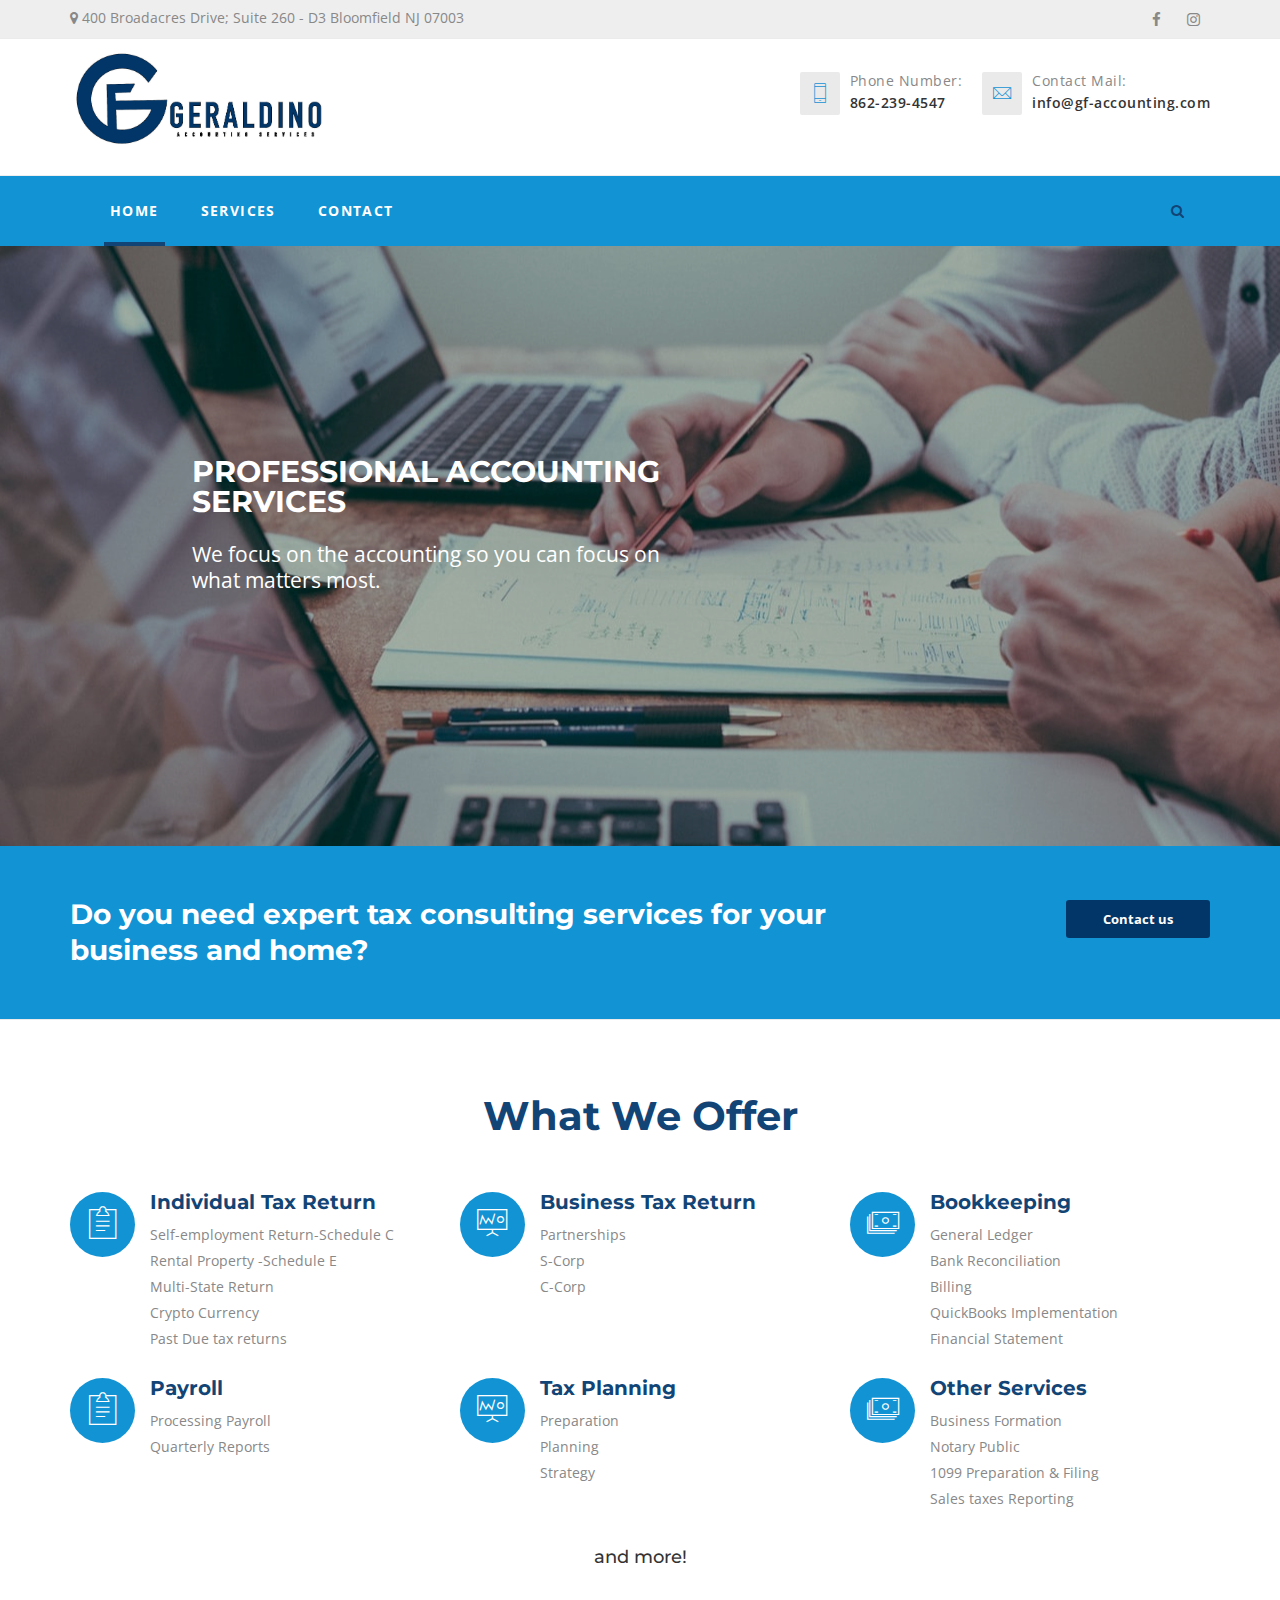
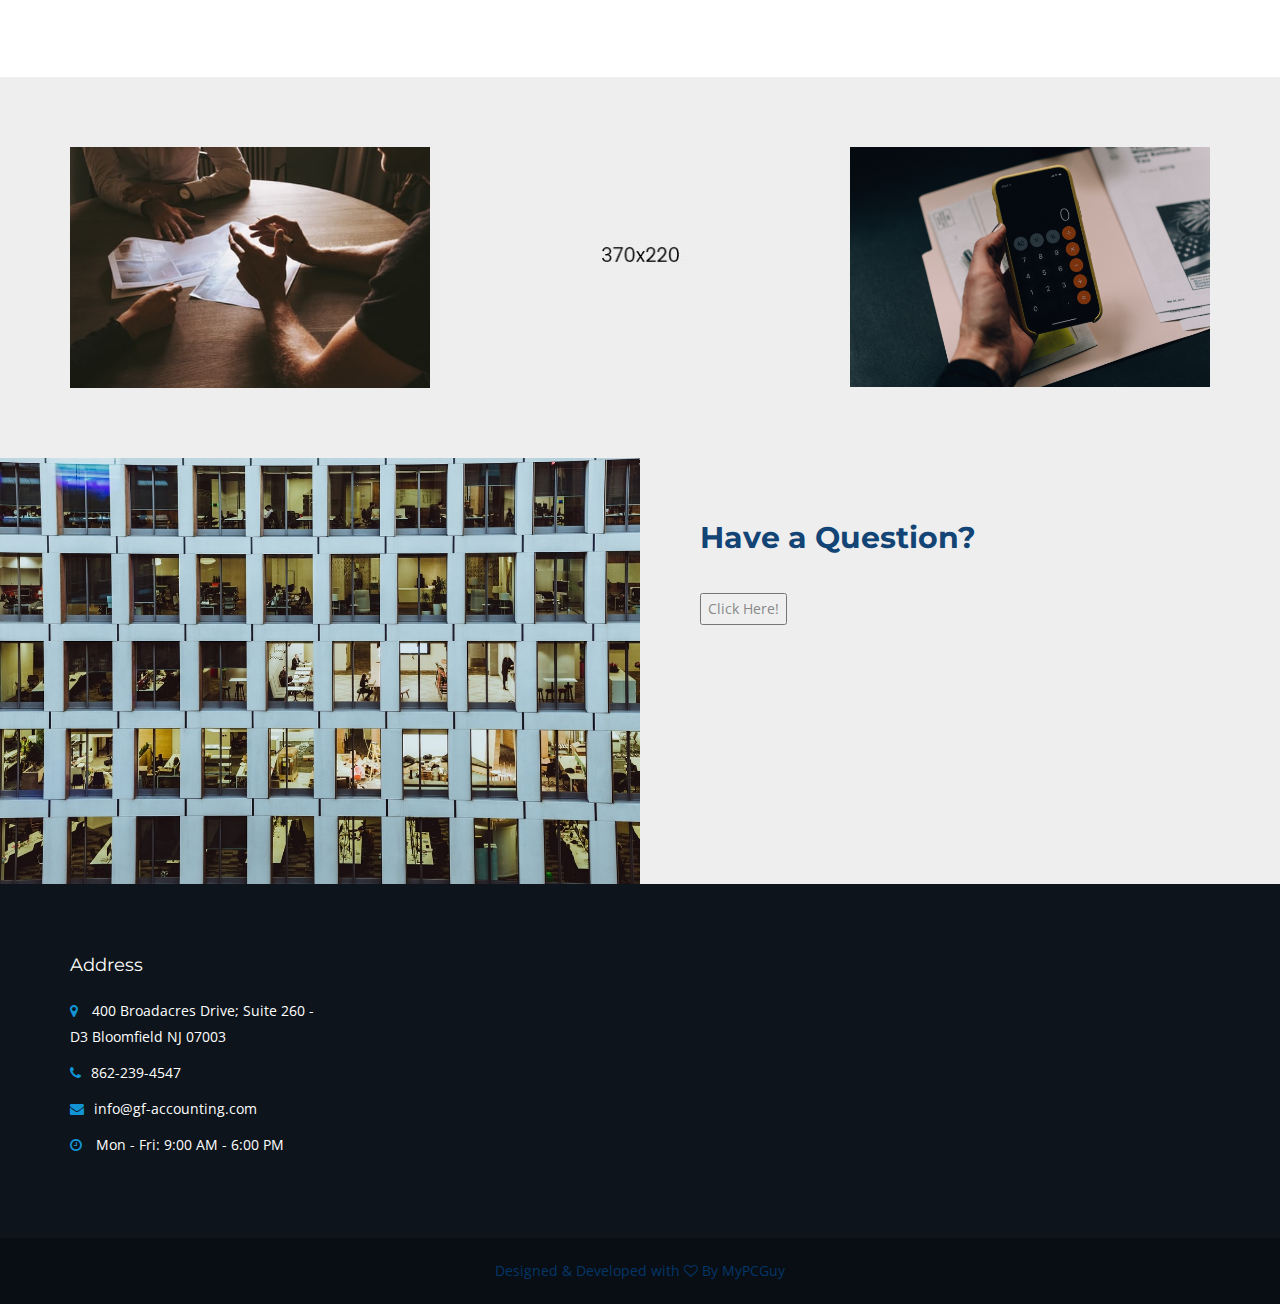
<file: index.html>
<!DOCTYPE html>
<html lang="en">
    <head>
        <meta http-equiv="content-type" content="text/html; charset=UTF-8">
        <!-- Basic Page Needs
        ================================================== -->
        <title>Home GF-accounting.com</title>
        <meta name="keywords" content="tax">
        <meta name="description" content="Professional Services">
        <meta name="author" content="Carlos Salazar">
        <!-- Mobile Specific Meta
        ================================================== -->
        <meta name="viewport" content="width=device-width, initial-scale=1, maximum-scale=1">
        <link href="images/favicon.png" rel="shortcut icon" type="image/vnd.microsoft.icon" />
        <!--Stylesheet-->
        <link rel="stylesheet" href="css/bootstrap.min.css" type="text/css" />
        <link rel="stylesheet" href="css/font-awesome.min.css" type="text/css" />
        <link rel="stylesheet" href="css/icon-font.css" type="text/css" />
        <link rel="stylesheet" type="text/css" href="css/animate.min.css">
        <link rel="stylesheet" href="css/owl.carousel.css" type="text/css" />
        <link rel="stylesheet" href="css/owl.theme.css" type="text/css" />
        <link rel="stylesheet" href="css/owl.transitions.css" type="text/css" />
        <link rel="stylesheet" href="css/odometer-theme-minimal.css" type="text/css" />
        <link rel="stylesheet" type="text/css" href="css/style.css">
    </head>
    <body>
        <!--Top Contact info-->
        <section id="top-info">
            <div class="container">
                <div class="row">
                    <div class="col-sm-12 top-base no-padding">
                        <div class="col-sm-6 top-block">
                            <p><i class="fa fa-map-marker"><i class="hidden">Address: </i></i> 400 Broadacres Drive; Suite 260 - D3 Bloomfield NJ 07003</p>


                        </div>
                        <div class="col-sm-6 top-block text-right">
                            <ul class="social-icons">
                                <li><a target="_blank" href="https://www.facebook.com/gfaccounting"><i class="fa fa-facebook"></i></a></li>
                                <li><a target="_blank" href="https://www.instagram.com/gfaccounting/"><i class="fa fa-instagram"></i></a></li>

                            </ul>
                        </div>
                    </div>
                </div>
            </div>
        </section>
        <!--Top bar-->
        <section id="top-bar">
            <div class="container">
                <div class="row">
                    <div id="logo" class="col-sm-3 col-md-3">
                        <a class="logo" href="#"><h1><img class="default-logo" src="images/logo.png" alt=""></h1></a>
                    </div>
                    <div id="top2" class="col-sm-9 col-md-9 hidden-xs">
                        <ul class="contact-info">
                            <li class="contact-phone"><i class="pe-7s-phone"></i>
                                <p class="contact-content"> <span class="contact-title">Phone Number:</span> <span>862-239-4547</span></p>
                            </li>
                            <li class="contact-email"><i class="pe-7s-mail"></i>
                                <p class="contact-content"> <span class="contact-title">Contact Mail:</span> <span>info@gf-accounting.com</span></p>
                            </li>
                        </ul>
                    </div>
                </div>
            </div>
        </section>
        <!--Header Menu-->
        <nav class="navbar navbar-default">
            <div class="container">
                <div class="navbar-header">
                    <button type="button" class="navbar-toggle collapsed" data-toggle="collapse" data-target="#bs-navbar-collapse" aria-expanded="false">
                    <span class="sr-only">Toggle navigation</span>
                    <span class="icon-bar"></span>
                    <span class="icon-bar"></span>
                    <span class="icon-bar"></span>
                    </button>
                </div>
                <div class="collapse navbar-collapse" id="bs-navbar-collapse">
                    <ul class="nav navbar-nav">
                        <li class="active">
                            <a href="index.html">Home</a></li>
                            <li><a href="services.html">Services</a></li>
                            <li><a href="contact.html">Contact</a></li>
                        </ul>
                        <ul class="nav navbar-nav navbar-right">
                            <li class="dropdown">
                                <a href="#" class="dropdown-toggle" data-toggle="dropdown"><i class="fa fa-search"></i></a>
                                <ul class="dropdown-menu">
                                    <li><input type="text" placeholder="Search Query" /></li>
                                </ul>
                            </li>
                        </ul>
                    </div>
                </div>
            </nav>
            <!-- Main Slider -->
            <section class="main-slider" id="main-slider">
                <div class="carousel slide main-carousel" id="main-carousel">
                    <div class="carousel-inner">
                        <div class="item active" style="background: url('images/slider/1.jpg')no-repeat fixed center;">
                            <div class="carousel-caption">
                                <div class="caption-content">
                                    <h1><small data-animation="animated fadeInDown">Professional Accounting Services</small> </h1>
                                    <p data-animation="animated fadeInUp">We focus on the accounting so you can focus on what matters most.</p>
                                    </div> <!-- .caption-content ends -->
                                    
                                    </div> <!-- .carousel-caption ends -->
                                    </div> <!-- .item active ends -->
                                    <div class="item" style="background: url('images/slider/2.jpg')no-repeat fixed center ;">
                                        <div class="carousel-caption">
                                            <div class="caption-content coin">
                                                <h1><small data-animation="animated fadeInDown">Professional Accounting Services </small></h1>
                                                <p data-animation="animated fadeInUp">
Build your business, grow your wealth. We are here to help you                                                  </p>
                                                <button class="btn btn-primary btn-lg" data-animation="animated fadeInUp">Learn More</button>
                                                </div> <!-- .caption-content ends -->
                                                
                                                </div> <!-- .carousel-caption ends -->
                                                </div> <!-- .item active ends -->
                                                </div> <!-- .carousel-inner ends -->
                                                <!-- CONTROLS -->
                                                <a class="left carousel-control" href="#main-carousel" role="button" data-slide="prev">
                                                    <i class="fa fa-angle-left" aria-hidden="true"></i>
                                                    <span class="sr-only">Previous</span>
                                                    </a> <!-- .left carousel-control ends -->
                                                    <a class="right carousel-control" href="#main-carousel" role="button" data-slide="next">
                                                        <i class="fa fa-angle-right" aria-hidden="true"></i>
                                                        <span class="sr-only">Previous</span>
                                                        </a> <!-- .right carousel-control ends -->
                                                        </div> <!-- .carousel slide ends -->
                                                    </section>
                                                    <!--Action-->
                                                    <section class="action">
                                                        <div class="container">
                                                            <div class="row">
                                                                <div class="col-sm-9 action-block">
                                                                    <h2 class="title">Do you need expert tax consulting services for your business and home?</h2>
                                                                </div>
                                                                <div class="col-sm-3 action-block text-right">
                                                                <button class="btn btn-default" href="mailto: Ggeraldino81@gmail.com?Subject=New%20Inquiry%20for%20GF%20Accounting&Body=">Contact us</button>

                                                                </div>
                                                            </div>
                                                        </div>
                                                    </section>
                                                    <!--Offer-->
                                                    <section id="offer" class="space">
                                                        <div class="container">
                                                            <div class="col-sm-12 no-padding main-heading text-center">
                                                                <h2 class="title">What We Offer</h2>
                                                            </div>
                                                            <div class="row">
                                                                <div class="col-sm-4">
                                                                    <div class="offer-block">
                                                                        <div class="offer-icon">
                                                                            <i class="pe-7s-note2"></i>
                                                                        </div>
                                                                        <div class="offer-text">
                                                                            <h4>Individual Tax Return</h4>
                                                                            <p> Self-employment Return-Schedule C</p>
                                                                            <p>   Rental Property -Schedule E</p>
                                                                            <p>   Multi-State Return</p>
                                                                            <p> Crypto Currency</p>
                                                                            <p>  Past Due tax returns</p>
                                                                        </div>
                                                                    </div>
                                                                </div>
                                                                <div class="col-sm-4 offer-block">
                                                                    <div class="offer-icon">
                                                                        <i class="pe-7s-display1"></i>
                                                                    </div>
                                                                    <div class="offer-text">
                                                                        <h4>Business  Tax Return</h4>
                                                                        <p>  Partnerships</p>
                                                                        <p>   S-Corp</p>
                                                                        <p>    C-Corp</p>
                                                                        
                                                                    </div>
                                                                </div>
                                                                <div class="col-sm-4 offer-block">
                                                                    <div class="offer-icon">
                                                                        <i class="pe-7s-cash"></i>
                                                                    </div>
                                                                    <div class="offer-text">
                                                                        <h4>Bookkeeping</h4>
                                                                        <p>    General Ledger </p>
                                                                        <p>    Bank Reconciliation </p>
                                                                        <p>    Billing </p>
                                                                        <p>    QuickBooks Implementation </p>
                                                                        <p>    Financial Statement </p>
                                                                    </div>
                                                                </div>
                                                            </div>
                                                            <br>
                                                            <div class="row">
                                                                <div class="col-sm-4">
                                                                    <div class="offer-block">
                                                                        <div class="offer-icon">
                                                                            <i class="pe-7s-note2"></i>
                                                                        </div>
                                                                        <div class="offer-text">
                                                                            <h4>Payroll</h4>
                                                                            <p>Processing Payroll</p>
                                                                            <p> Quarterly Reports</p>
                                                                            
                                                                        </div>
                                                                    </div>
                                                                </div>
                                                                <div class="col-sm-4 offer-block">
                                                                    <div class="offer-icon">
                                                                        <i class="pe-7s-display1"></i>
                                                                    </div>
                                                                    <div class="offer-text">
                                                                        <h4>Tax Planning</h4>
                                                                        <p>  Preparation </p>
                                                                        <p>  Planning </p>
                                                                        <p>  Strategy </p>
                                                                    </div>
                                                                </div>
                                                                <div class="col-sm-4 offer-block">
                                                                    <div class="offer-icon">
                                                                        <i class="pe-7s-cash"></i>
                                                                    </div>
                                                                    <div class="offer-text">
                                                                        <h4>Other Services </h4>
                                                                    <p>  Business Formation</p>
                                                                    <p> Notary Public</p>
                                                                    <p> 1099 Preparation & Filing</p>
                                                                    <p> Sales taxes Reporting</p>
                                                                </div>
                                                            </div>
                                                        </div>
                                                        <br>
                                                        <div class="col-sm-12 no-padding main-heading text-center">
                                                        <h4 class="title">and more!</h4></div>
                                                    </div>
                                                </section>
                                                <!--Services-->
                                                <section id="services" class="space bg">
                                                    <div class="container">
                                                        <div class="row">
                                                            <div class="service-block col-sm-4 fadeInUp">
                                                                <div class="inner">
                                                                    <div class="service-image">
                                                                        <img class="img-responsive" src="images/services/1.jpg" alt="service">
                                                                        <a href="#" class="hover center"><i class="fa fa-link" aria-hidden="true"></i></a>
                                                                    </div>
                                                                    
                                                                </div>
                                                            </div>
                                                            <div class="service-block col-sm-4">
                                                                <div class="inner">
                                                                    <div class="service-image">
                                                                        <img class="img-responsive" src="images/services/2.jpg" alt="service">
                                                                        <a href="#" class="hover center"><i class="fa fa-link" aria-hidden="true"></i></a>
                                                                    </div>
                                                                    
                                                                </div>
                                                            </div>
                                                            <div class="service-block col-sm-4">
                                                                <div class="inner">
                                                                    <div class="service-image">
                                                                        <img class="img-responsive" src="images/services/3.jpg" alt="service">
                                                                        <a href="#" class="hover center"><i class="fa fa-link" aria-hidden="true"></i></a>
                                                                    </div>
                                                                    
                                                                </div>
                                                            </div>
                                                        </div>
                                                    </div>
                                                </section>
                                                <!--Inquiry-->
                                                <section id="inquiry" class="bg">
                                                    <div class="inquiry-block">
                                                        <div class="inner col-sm-12 no-padding">
                                                            <div class="col-sm-6 inquiry-image no-padding">
                                                                <img src="images/inquiry.jpg" alt="inquiry" class="img-responsive">
                                                            </div>
                                                            <div id="my_form"class="col-sm-6 inquiry-text">
                                                                <h3>Have a Question?</h3>
                                                                <br />
                                                                <div class="text-left">
                                                                            <button href="mailto: Ggeraldino81@gmail.com?Subject=New%20Inquiry%20for%20GF%20Accounting&Body=">Click Here!</button>
                                                                        </div>
                                                                <div class="default-form" style="display: none;">
                                                                    <div>
                                                                        <div class="row clearfix">
                                                                            <div class="col-md-6 col-sm-6 col-xs-12">
                                                                                <div class="form-group">
                                                                                    <input name="username" class="form-cntrol" value="" placeholder="Name *" required="" type="text">
                                                                                </div>
                                                                                <div class="form-group">
                                                                                    <input name="email" value="" placeholder="Email *" required="" type="email">
                                                                                </div>
                                                                            </div>
                                                                            <div class="col-md-6 col-sm-6 col-xs-12">
                                                                                <div class="form-group">
                                                                                    <input name="subject" value="" placeholder="Subject *" type="text">
                                                                                </div>
                                                                                <div class="form-group">
                                                                                    <input name="phone" value="" placeholder="Phone *" required="" type="text">
                                                                                </div>
                                                                            </div>
                                                                            <div class="col-sm-12 col-md-12">
                                                                                <div class="form-group">
                                                                                    <textarea name="message" placeholder="Requirement" required=""></textarea>
                                                                                </div>
                                                                            </div>
                                                                        </div>
                                                                        
                                                                    </div>
                                                                </div>
                                                            </div>
                                                        </div>
                                                    </div>
                                                </section>
                                                
                                                <!--History-->
                                                <!--Testimonials-->
                                                <section class="testimonial-section" style="background: url(./images/desk1.jpg) no-repeat center; display: none;">
                                                    <div class="container">
                                                        <div class="sec-title text-center">
                                                            <h2>What People <span>Say</span></h2>
                                                            <p>Cupidatat non proident sunt in culpa qui officia deserunt mollit</p>
                                                            <div class="icon-quort">
                                                                <i class="fa fa-quote-right" aria-hidden="true"></i>
                                                            </div>
                                                        </div>
                                                        <!--Testimonial Carousel-->
                                                        <div class="testimonial-carousel two-column-carousel">
                                                            <!--Slide Item-->
                                                            <div class="slide-item">
                                                                <div class="inner-box text-center">
                                                                    <div class="info-outer">
                                                                        <div class="text">“Commodo consequat. Duis aute irure dolor in repreh enderit in volup tate velit esse cillum dolore eu fugiat nulla pariatur sint occaecat.cupi datat non proident.Sunt in culpa</div>
                                                                    </div>
                                                                <figure class="author-image img-circle"><img class="img-circle" src="images/avatar/1.jpg" alt=""></figure>
                                                                <div class="author-info">
                                                                    <h4>James Watson</h4>
                                                                    <div class="designation">Donator</div>
                                                                </div>
                                                            </div>
                                                        </div>
                                                        <!--Slide Item-->
                                                        <div class="slide-item">
                                                            <div class="inner-box text-center">
                                                                <div class="info-outer">
                                                                    <div class="text">“Commodo consequat. Duis aute irure dolor in repreh enderit in volup tate velit esse cillum dolore eu fugiat nulla pariatur sint occaecat.cupi datat non proident.Sunt in culpa</div>
                                                                </div>
                                                            <figure class="author-image img-circle"><img class="img-circle" src="images/avatar/2.jpg" alt=""></figure>
                                                            <div class="author-info">
                                                                <h4>Stuart jonny</h4>
                                                                <div class="designation">Donator</div>
                                                            </div>
                                                        </div>
                                                    </div>
                                                    <!--Slide Item-->
                                                    <div class="slide-item">
                                                        <div class="inner-box text-center">
                                                            <div class="info-outer">
                                                                <div class="text">“Commodo consequat. Duis aute irure dolor in repreh enderit in volup tate velit esse cillum dolore eu fugiat nulla pariatur sint occaecat.cupi datat non proident.Sunt in culpa</div>
                                                            </div>
                                                        <figure class="author-image img-circle"><img class="img-circle" src="images/avatar/3.jpg" alt=""></figure>
                                                        <div class="author-info">
                                                            <h4>James Watson</h4>
                                                            <div class="designation">Donator</div>
                                                        </div>
                                                    </div>
                                                </div>
                                                <!--Slide Item-->
                                                <div class="slide-item">
                                                    <div class="inner-box text-center">
                                                        <div class="info-outer">
                                                            <div class="text">“Commodo consequat. Duis aute irure dolor in repreh enderit in volup tate velit esse cillum dolore eu fugiat nulla pariatur sint occaecat.cupi datat non proident.Sunt in culpa</div>
                                                        </div>
                                                    <figure class="author-image img-circle"><img class="img-circle" src="images/avatar/4.jpg" alt=""></figure>
                                                    <div class="author-info">
                                                        <h4>Stuart jonny</h4>
                                                        <div class="designation">Donator</div>
                                                    </div>
                                                </div>
                                            </div>
                                        </div>
                                    </div>
                                </section>
                                <!--Partner -->
                                <section class="partner-logo bg-color space" style="display:none;">
                                    <div class="container">
                                        <div class="row">
                                            <div id="clients-logo" class="owl-carousel">
                                                <div class="item">
                                                    <a target="_blank" href="#"><img class="img-responsive" src="images/clients/logo-1.png" alt="Client 1"></a>
                                                </div>
                                                <div class="item">
                                                    <a target="_blank" href="#"><img class="img-responsive" src="images/clients/logo-2.png" alt="Client 2"></a>
                                                </div>
                                                <div class="item">
                                                    <a target="_blank" href="#"><img class="img-responsive" src="images/clients/logo-3.png" alt="Client 3"></a>
                                                </div>
                                                <div class="item">
                                                    <a target="_blank" href="#"><img class="img-responsive" src="images/clients/logo-4.png" alt="Client 4"></a>
                                                </div>
                                                <div class="item">
                                                    <a target="_blank" href="#"><img class="img-responsive" src="images/clients/logo-5.png" alt="Client 5"></a>
                                                </div>
                                                <div class="item">
                                                    <a target="_blank" href="#"><img class="img-responsive" src="images/clients/logo-6.png" alt="Client 6"></a>
                                                </div>
                                            </div>
                                        </div>
                                    </div>
                                </section>
                                <!--Footer Top-->
                                <section id="bottom">
                                    <div class="container">
                                        <div class="row">
                                            
                                            <div class="col-sm-6 col-md-3">
                                                <h3 class="module-title">Address</h3>
                                                <ul class="textwidget">
                                                    <li><i class="fa fa-map-marker"><i class="hidden">Address</i></i> 400 Broadacres Drive; Suite 260 - D3 Bloomfield NJ 07003</li>
                                                    <li><i class="fa fa-phone"></i>862-239-4547</li>
                                                    <li><i class="fa fa-envelope"></i>info@gf-accounting.com</li>
                                                    <li><i class="fa fa-clock-o"></i> Mon - Fri: 9:00 AM - 6:00 PM</li>
                                                </ul>
                                            </div>
                                           
                                            
                                        </div>
                                    </section>
                                    <!--Footer Copyrights-->
                                    <footer id="footer">
                                        <div class="container">
                                            <div class="row">
                                                <div class="col-sm-12 text-center">
                                                    <a href="https://www.mypcguy.us/">Designed &amp; Developed with <i class="fa fa-heart-o"></i> By MyPCGuy </a>
                                                </div>
                                            </div>
                                        </div>
                                    </footer>
                                    <!--All Script-->
                                    <script src="js/jquery-1.12.4.min.js" type="text/javascript"></script>
                                    <script src="js/bootstrap.min.js" type="text/javascript"></script>
                                    <script type="text/javascript" src="js/appear.js"></script>
                                    <script src="js/smoothscroll.js" type="text/javascript"></script>
                                    <script src="js/owl.carousel.js" type="text/javascript"></script>
                                    <script src="js/odometer.min.js" type="text/javascript"></script>
                                    <script src="js/script.js" type="text/javascript"></script>
                                </body>
                            </html>
</file>
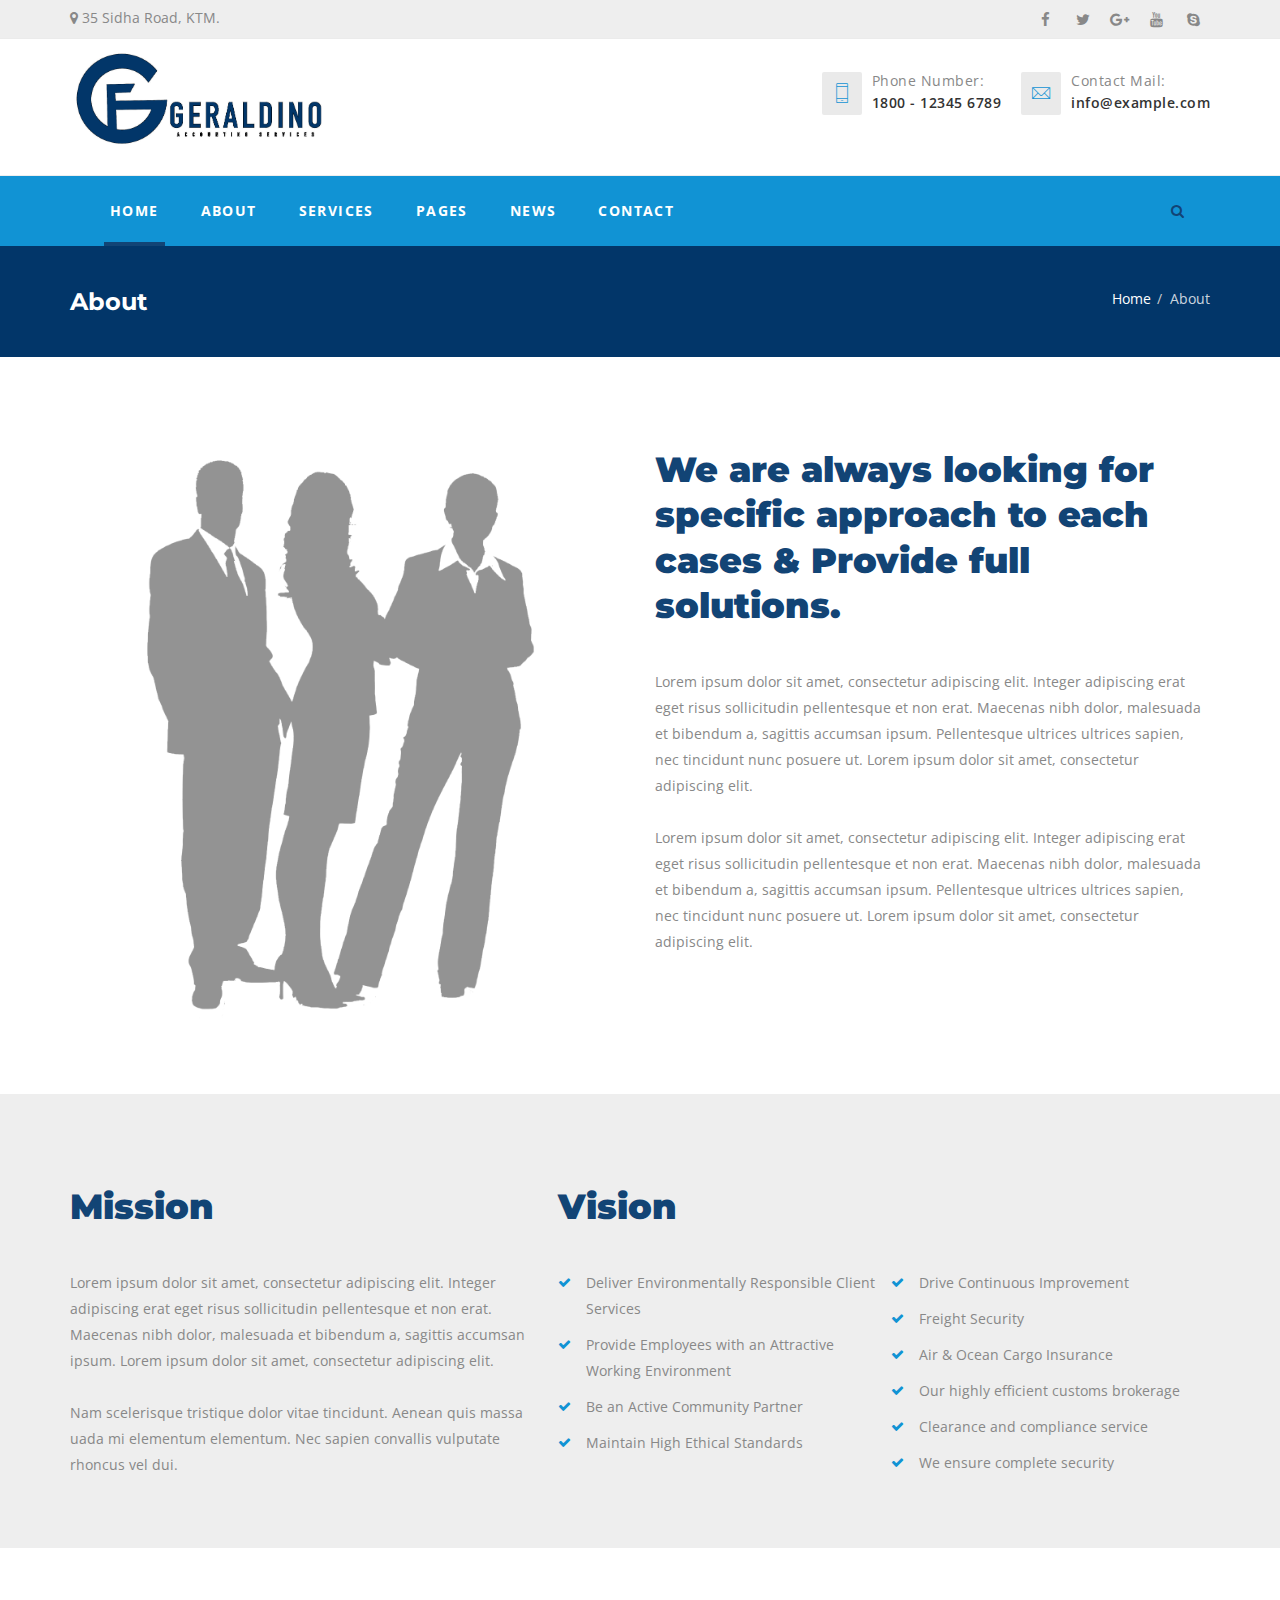
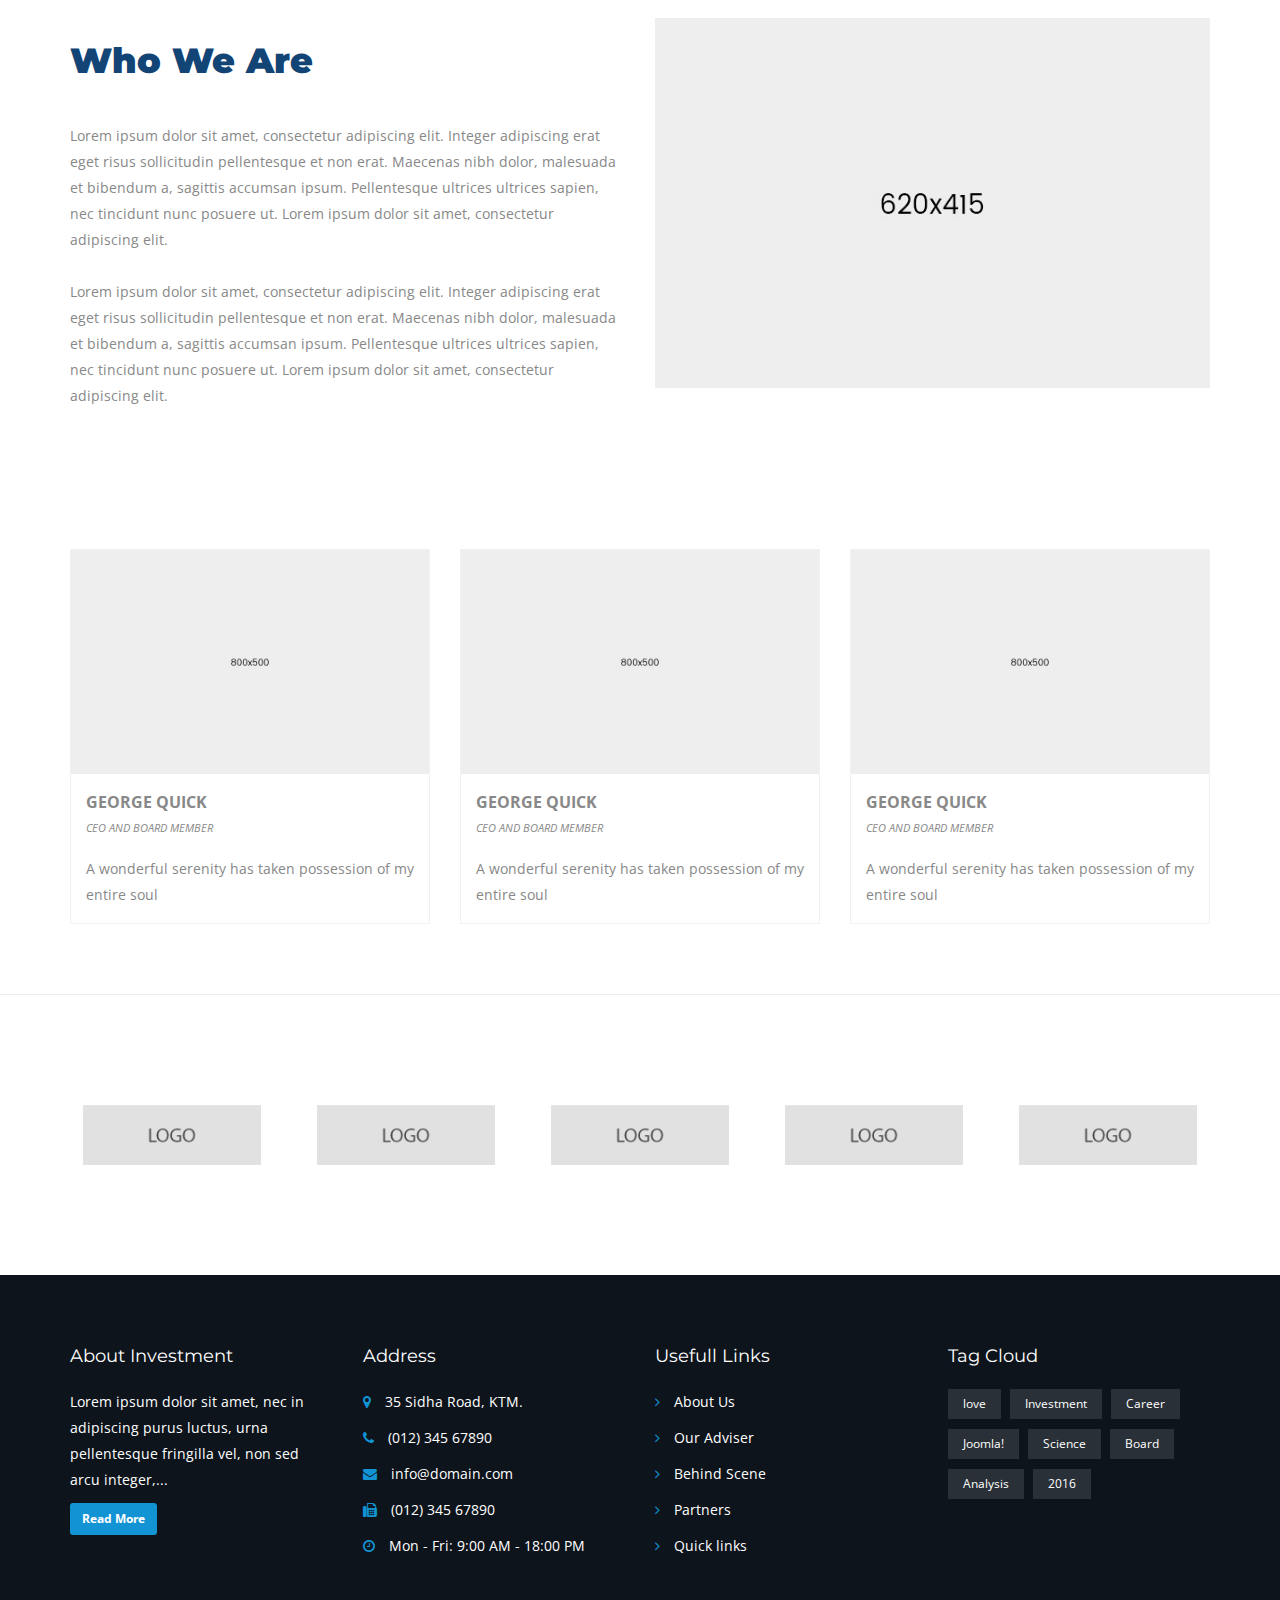
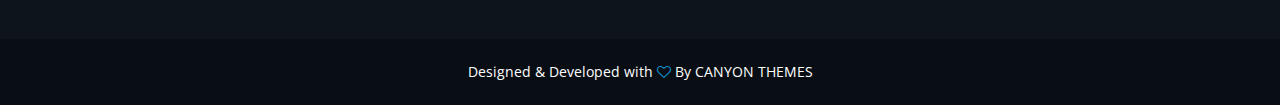
<file: about.html>
<!DOCTYPE html><html lang="en"><head>    <meta http-equiv="content-type" content="text/html; charset=UTF-8">    <!-- Basic Page Needs  ================================================== -->    <title>Investment Bootstrap HTML5 Template</title>    <meta name="keywords" content="">    <meta name="description" content="">    <meta name="author" content="canyonthemes">    <!-- Mobile Specific Meta    ================================================== -->    <meta name="viewport" content="width=device-width, initial-scale=1, maximum-scale=1">    <link href="images/favicon.png" rel="shortcut icon" type="image/vnd.microsoft.icon" />    <!--Stylesheet-->    <link rel="stylesheet" href="css/bootstrap.min.css" type="text/css" />    <link rel="stylesheet" href="css/font-awesome.min.css" type="text/css" />    <link rel="stylesheet" href="css/icon-font.css" type="text/css" />    <link rel="stylesheet" type="text/css" href="css/animate.min.css">    <link rel="stylesheet" href="css/owl.carousel.css" type="text/css" />    <link rel="stylesheet" href="css/owl.theme.css" type="text/css" />    <link rel="stylesheet" href="css/owl.transitions.css" type="text/css" />    <link rel="stylesheet" href="css/odometer-theme-minimal.css" type="text/css" />    <link rel="stylesheet" type="text/css" href="css/style.css"></head><body>    <!--Top Contact info-->    <section id="top-info">        <div class="container">            <div class="row">                <div class="col-sm-12 top-base no-padding">                    <div class="col-sm-6 top-block">                        <p><i class="fa fa-map-marker"><i class="hidden">Address: </i></i> 35 Sidha Road, KTM.</p>                    </div>                    <div class="col-sm-6 top-block text-right">                        <ul class="social-icons">                            <li><a target="_blank" href="#"><i class="fa fa-facebook"></i></a></li>                            <li><a target="_blank" href="#"><i class="fa fa-twitter"></i></a></li>                            <li><a target="_blank" href="#"><i class="fa fa-google-plus"></i></a></li>                            <li><a target="_blank" href="#"><i class="fa fa-youtube"></i></a></li>                            <li><a target="_blank" href="#"><i class="fa fa-skype"></i></a></li>                        </ul>                    </div>                </div>            </div>        </div>    </section>    <!--Top bar-->       <section id="top-bar">        <div class="container">            <div class="row">                <div id="logo" class="col-sm-3 col-md-3">                    <a class="logo" href="#"><h1><img class="default-logo" src="images/logo.png" alt=""></h1></a>                </div>                <div id="top2" class="col-sm-9 col-md-9 hidden-xs">                    <ul class="contact-info">                        <li class="contact-phone"><i class="pe-7s-phone"></i>                            <p class="contact-content"> <span class="contact-title">Phone Number:</span> <span>1800 - 12345 6789</span></p>                        </li>                        <li class="contact-email"><i class="pe-7s-mail"></i>                            <p class="contact-content"> <span class="contact-title">Contact Mail:</span> <span>info@example.com</span></p>                        </li>                    </ul>                </div>            </div>        </div>    </section>    <!--Header Menu-->    <nav class="navbar navbar-default">        <div class="container">            <div class="navbar-header">                <button type="button" class="navbar-toggle collapsed" data-toggle="collapse" data-target="#bs-navbar-collapse" aria-expanded="false">                    <span class="sr-only">Toggle navigation</span>                    <span class="icon-bar"></span>                    <span class="icon-bar"></span>                    <span class="icon-bar"></span>                </button>            </div>            <div class="collapse navbar-collapse" id="bs-navbar-collapse">                <ul class="nav navbar-nav">                    <li class="active">                        <a href="index.html">Home</a></li>                    <li><a href="about.html">About</a></li>                    <li class="dropdown">                        <a href="#" class="dropdown-toggle" data-toggle="dropdown">Services</a>                        <ul class="dropdown-menu">                            <li><a href="services.html">Services</a></li>                            <li><a href="single-services.html">Services Details</a></li>                        </ul>                    </li>                    <li class="dropdown">                        <a href="#" class="dropdown-toggle" data-toggle="dropdown">Pages</a>                        <ul class="dropdown-menu">                            <li><a href="blog-right-sidebar.html">Blog</a></li>                            <li><a href="single-blog.html">Blog Details</a></li>                            <li><a href="blog-left-sidebar.html">Blog Left Sidebar</a></li>                        </ul>                    </li>                    <li><a href="blog-without-sidebar.html">News</a></li>                    <li><a href="contact.html">Contact</a></li>                </ul>                <ul class="nav navbar-nav navbar-right">                    <li class="dropdown">                        <a href="#" class="dropdown-toggle" data-toggle="dropdown"><i class="fa fa-search"></i></a>                        <ul class="dropdown-menu">                            <li><input type="text" placeholder="Search Query" /></li>                        </ul>                    </li>                </ul>            </div>        </div>    </nav>    <!--Breadcrumb-->    <section id="breadcrumb" class="space">        <div class="container">            <div class="row">                <div class="col-sm-6 breadcrumb-block">                    <h2>About</h2>                </div>                <div class="col-sm-6 breadcrumb-block text-right">                    <ol class="breadcrumb">                        <li><a href="index.html">Home</a></li>                        <li class="active">About</li>                    </ol>                </div>            </div>        </div>    </section>    <!--History-->    <section id="history" class="space">        <div class="container">            <div class="row">                <div class="col-sm-6 history-block">                    <img src="images/about.png" alt="About">                </div>                <div class="col-sm-6 history-block">                    <h2>We are always looking for specific approach to each cases & Provide full solutions.</h2>                    <p>Lorem ipsum dolor sit amet, consectetur adipiscing elit. Integer adipiscing erat eget risus sollicitudin pellentesque et non erat. Maecenas nibh dolor, malesuada et bibendum a, sagittis accumsan ipsum. Pellentesque ultrices ultrices sapien, nec tincidunt nunc posuere ut. Lorem ipsum dolor sit amet, consectetur adipiscing elit.</p>                    <br />                    <p>Lorem ipsum dolor sit amet, consectetur adipiscing elit. Integer adipiscing erat eget risus sollicitudin pellentesque et non erat. Maecenas nibh dolor, malesuada et bibendum a, sagittis accumsan ipsum. Pellentesque ultrices ultrices sapien, nec tincidunt nunc posuere ut. Lorem ipsum dolor sit amet, consectetur adipiscing elit.</p>                </div>            </div>        </div>    </section>    <!--About-->    <section id="about" class="space bg-color">        <div class="container">            <div class="row">                <div class="col-sm-5 about-block">                    <h2>Mission</h2>                    <p>Lorem ipsum dolor sit amet, consectetur adipiscing elit. Integer adipiscing erat eget risus sollicitudin pellentesque et non erat. Maecenas nibh dolor, malesuada et bibendum a, sagittis accumsan ipsum. Lorem ipsum dolor sit amet, consectetur adipiscing elit.</p>                    <br />                    <p>Nam scelerisque tristique dolor vitae tincidunt. Aenean quis massa uada mi elementum elementum. Nec sapien convallis vulputate rhoncus vel dui.</p>                </div>                <div class="col-sm-7 about-block">                    <h2>Vision</h2>                    <ul>                        <li><i class="fa fa-check"></i> Deliver Environmentally Responsible Client Services</li>                        <li><i class="fa fa-check"></i>Provide Employees with an Attractive Working Environment</li>                        <li><i class="fa fa-check"></i>Be an Active Community Partner</li>                        <li><i class="fa fa-check"></i>Maintain High Ethical Standards</li>                        <li><i class="fa fa-check"></i>Drive Continuous Improvement</li>                        <li><i class="fa fa-check"></i>Freight Security</li>                        <li><i class="fa fa-check"></i>Air & Ocean Cargo Insurance</li>                        <li><i class="fa fa-check"></i>Our highly efficient customs brokerage</li>                        <li><i class="fa fa-check"></i>Clearance and compliance service</li>                        <li><i class="fa fa-check"></i>We ensure complete security</li>                    </ul>                </div>            </div>        </div>    </section>    <!--Who We Are-->    <section id="who-we" class="space">        <div class="container">            <div class="row">                <div class="col-sm-6 who-we-block">                    <h2>Who We Are</h2>                    <p>Lorem ipsum dolor sit amet, consectetur adipiscing elit. Integer adipiscing erat eget risus sollicitudin pellentesque et non erat. Maecenas nibh dolor, malesuada et bibendum a, sagittis accumsan ipsum. Pellentesque ultrices ultrices sapien, nec tincidunt nunc posuere ut. Lorem ipsum dolor sit amet, consectetur adipiscing elit.</p>                    <br />                    <p>Lorem ipsum dolor sit amet, consectetur adipiscing elit. Integer adipiscing erat eget risus sollicitudin pellentesque et non erat. Maecenas nibh dolor, malesuada et bibendum a, sagittis accumsan ipsum. Pellentesque ultrices ultrices sapien, nec tincidunt nunc posuere ut. Lorem ipsum dolor sit amet, consectetur adipiscing elit.</p>                </div>                <div class="col-sm-6 who-we-block">                    <img src="images/history.jpg" alt="History">                </div>            </div>        </div>    </section>    <!--Our Team-->    <section id="team" class="space">        <div class="container">            <div class="row">                <div class="col-sm-4 team-block">                    <div class="inner">                        <div class="img-box">                            <a href="#">                                <img src="images/team/team-1.jpg" class="img-responsive" alt="team">                            </a>                            <div class="overlay">                                <div class="inner-box">                                    <ul class="social">                                        <li><a href="#"><i class="fa fa-facebook"></i></a></li>                                        <li><a href="#"><i class="fa fa-twitter"></i></a></li>                                        <li><a href="#"><i class="fa fa-skype"></i></a></li>                                    </ul>                                </div>                            </div>                        </div>                        <div class="team-text">                            <div class="name">GEORGE QUICK</div>                            <div class="designation">CEO AND BOARD MEMBER</div>                            <p>A wonderful serenity has taken possession of my entire soul</p>                        </div>                    </div>                </div>                <div class="col-sm-4 team-block">                    <div class="inner">                        <div class="img-box">                            <a href="#">                                <img src="images/team/team-2.jpg" class="img-responsive" alt="team">                            </a>                            <div class="overlay">                                <div class="inner-box">                                    <ul class="social">                                        <li><a href="#"><i class="fa fa-facebook"></i></a></li>                                        <li><a href="#"><i class="fa fa-twitter"></i></a></li>                                        <li><a href="#"><i class="fa fa-skype"></i></a></li>                                    </ul>                                </div>                            </div>                        </div>                        <div class="team-text">                            <div class="name">GEORGE QUICK</div>                            <div class="designation">CEO AND BOARD MEMBER</div>                            <p>A wonderful serenity has taken possession of my entire soul</p>                        </div>                    </div>                </div>                <div class="col-sm-4 team-block">                    <div class="inner">                        <div class="img-box">                            <a href="#">                                <img src="images/team/team-3.jpg" class="img-responsive" alt="team">                            </a>                            <div class="overlay">                                <div class="inner-box">                                    <ul class="social">                                        <li><a href="#"><i class="fa fa-facebook"></i></a></li>                                        <li><a href="#"><i class="fa fa-twitter"></i></a></li>                                        <li><a href="#"><i class="fa fa-skype"></i></a></li>                                    </ul>                                </div>                            </div>                        </div>                        <div class="team-text">                            <div class="name">GEORGE QUICK</div>                            <div class="designation">CEO AND BOARD MEMBER</div>                            <p>A wonderful serenity has taken possession of my entire soul</p>                        </div>                    </div>                </div>            </div>        </div>    </section>    <!--Partner -->    <section class="partner-logo bg-color space">        <div class="container">            <div class="row">                <div id="clients-logo" class="owl-carousel">                    <div class="item">                        <a target="_blank" href="#"><img class="img-responsive" src="images/clients/logo-1.png" alt="Client 1"></a>                    </div>                    <div class="item">                        <a target="_blank" href="#"><img class="img-responsive" src="images/clients/logo-2.png" alt="Client 2"></a>                    </div>                    <div class="item">                        <a target="_blank" href="#"><img class="img-responsive" src="images/clients/logo-3.png" alt="Client 3"></a>                    </div>                    <div class="item">                        <a target="_blank" href="#"><img class="img-responsive" src="images/clients/logo-4.png" alt="Client 4"></a>                    </div>                    <div class="item">                        <a target="_blank" href="#"><img class="img-responsive" src="images/clients/logo-5.png" alt="Client 5"></a>                    </div>                    <div class="item">                        <a target="_blank" href="#"><img class="img-responsive" src="images/clients/logo-6.png" alt="Client 6"></a>                    </div>                </div>            </div>        </div>    </section>    <!--Footer Top-->    <section id="bottom">        <div class="container">            <div class="row">                <div class="col-sm-3 col-md-3">                    <h3 class="module-title">About Investment</h3>                    <p>Lorem ipsum dolor sit amet, nec in adipiscing purus luctus, urna pellentesque fringilla vel, non sed arcu integer,...</p>                    <a href="#" class="btn btn-primary btn-sm">Read More</a>                </div>                <div class="col-sm-6 col-md-3">                    <h3 class="module-title">Address</h3>                    <ul class="textwidget">                        <li><i class="fa fa-map-marker"><i class="hidden">Address</i></i> 35 Sidha Road, KTM.</li>                        <li><i class="fa fa-phone"></i> (012) 345 67890</li>                        <li><i class="fa fa-envelope"></i> info@domain.com</li>                        <li><i class="fa fa-fax"></i> (012) 345 67890</li>                        <li><i class="fa fa-clock-o"></i> Mon - Fri: 9:00 AM - 18:00 PM</li>                    </ul>                </div>                <div class="col-sm-6 col-md-3">                    <h3 class="module-title">Usefull Links</h3>                    <ul class="textwidget">                        <li><i class="fa fa-angle-right"></i><a href="#" target="_parent"> About Us</a></li>                        <li><i class="fa fa-angle-right"></i><a href="#" target="_parent"> Our Adviser</a></li>                        <li><i class="fa fa-angle-right"></i><a href="#" target="_parent"> Behind Scene</a></li>                        <li><i class="fa fa-angle-right"></i><a href="#" target="_parent"> Partners</a></li>                        <li><i class="fa fa-angle-right"></i><a href="#" target="_parent"> Quick links</a></li>                    </ul>                </div>                <div class="col-sm-6 col-md-3">                    <h3 class="module-title">Tag Cloud</h3>                    <div class="tagspopular">                        <ul>                            <li> <a href="/" target="_parent">love</a></li>                            <li> <a href="/" target="_parent">Investment </a></li>                            <li> <a href="/" target="_parent">Career </a></li>                            <li> <a href="/" target="_parent">Joomla!</a></li>                            <li> <a href="/" target="_parent">Science</a></li>                            <li> <a href="/" target="_parent">Board</a></li>                            <li> <a href="/" target="_parent">Analysis</a></li>                            <li> <a href="/" target="_parent">2016 </a></li>                        </ul>                    </div>                </div>            </div>        </div>    </section>    <!--Footer Copyrights-->    <footer id="footer">        <div class="container">            <div class="row">                <div class="col-sm-12 text-center">                    <p>Designed &amp; Developed with <i class="fa fa-heart-o"></i> By CANYON THEMES</p>                </div>            </div>        </div>    </footer>    <!--All Script-->    <script src="js/jquery-1.12.4.min.js" type="text/javascript"></script>    <script src="js/bootstrap.min.js" type="text/javascript"></script>    <script type="text/javascript" src="js/appear.js"></script>    <script src="js/smoothscroll.js" type="text/javascript"></script>    <script src="js/owl.carousel.js" type="text/javascript"></script>    <script src="js/odometer.min.js" type="text/javascript"></script>    <script src="js/script.js" type="text/javascript"></script></body></html>
</file>
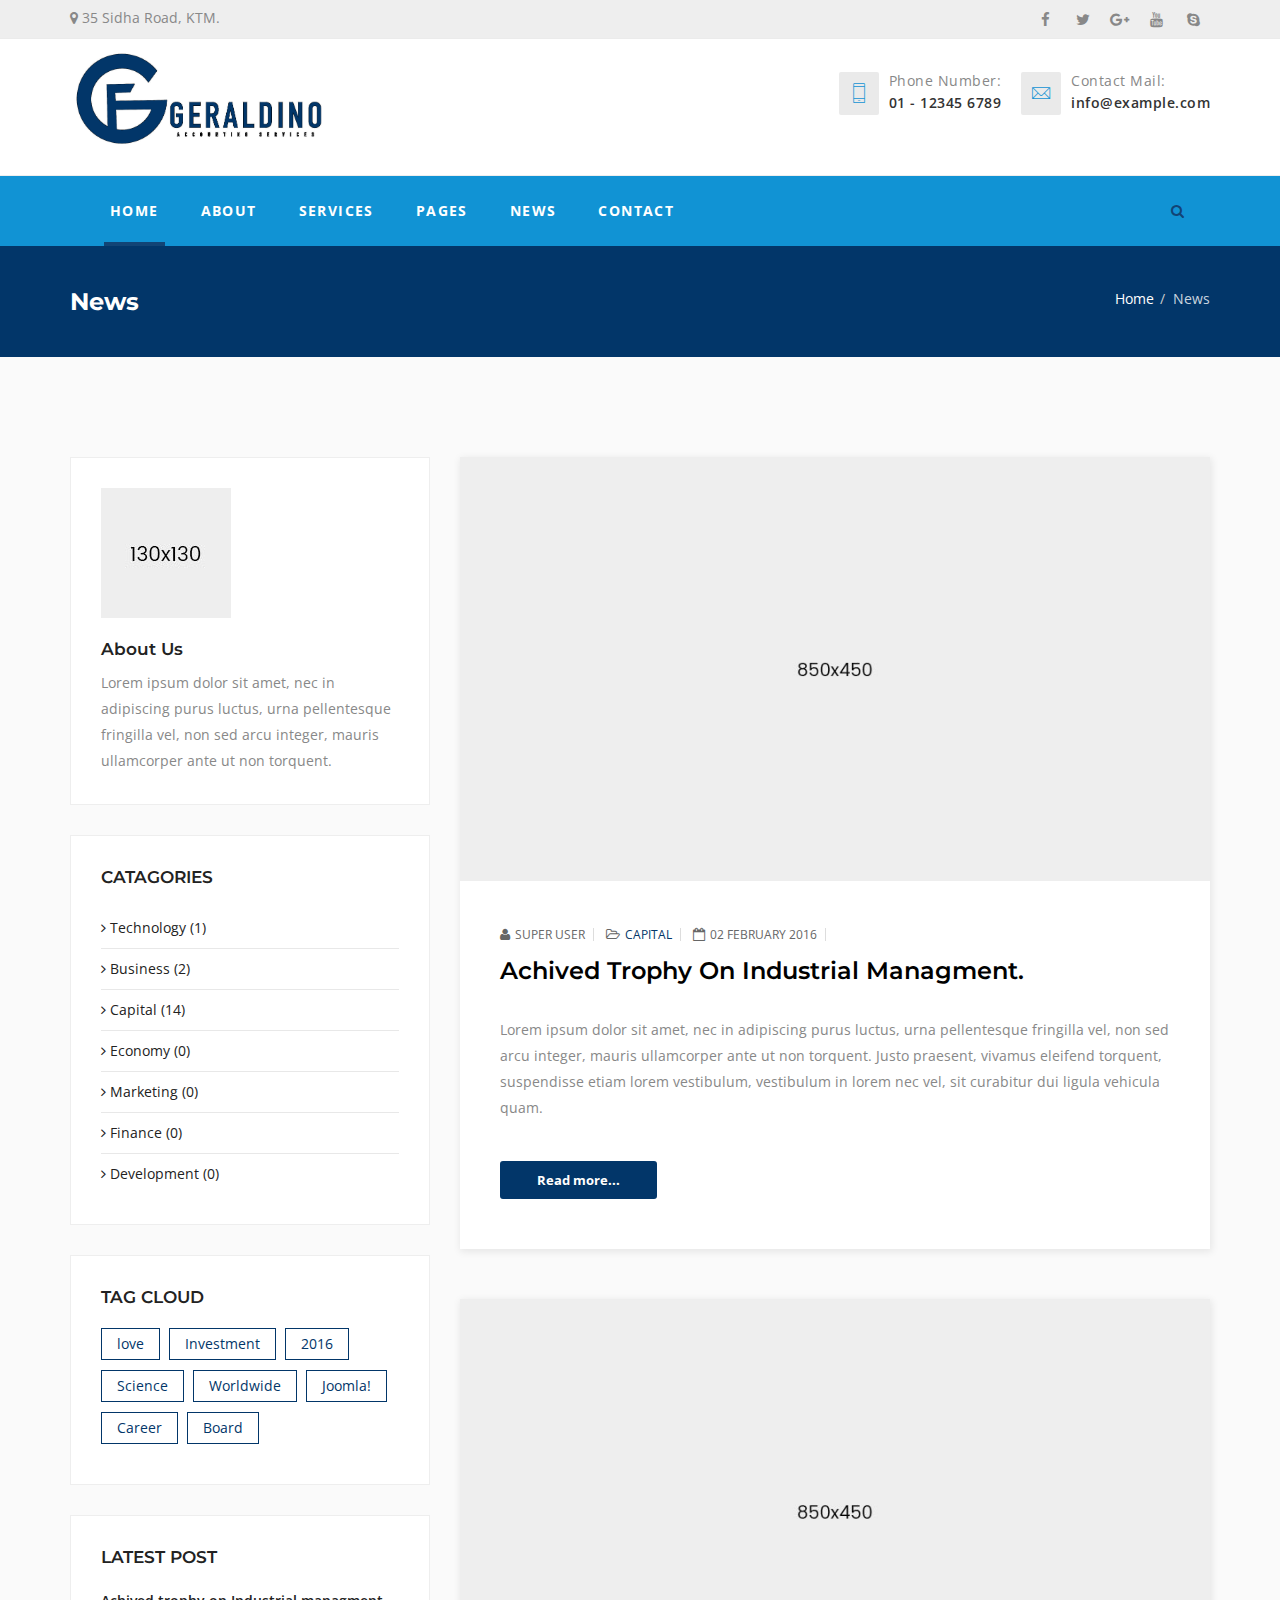
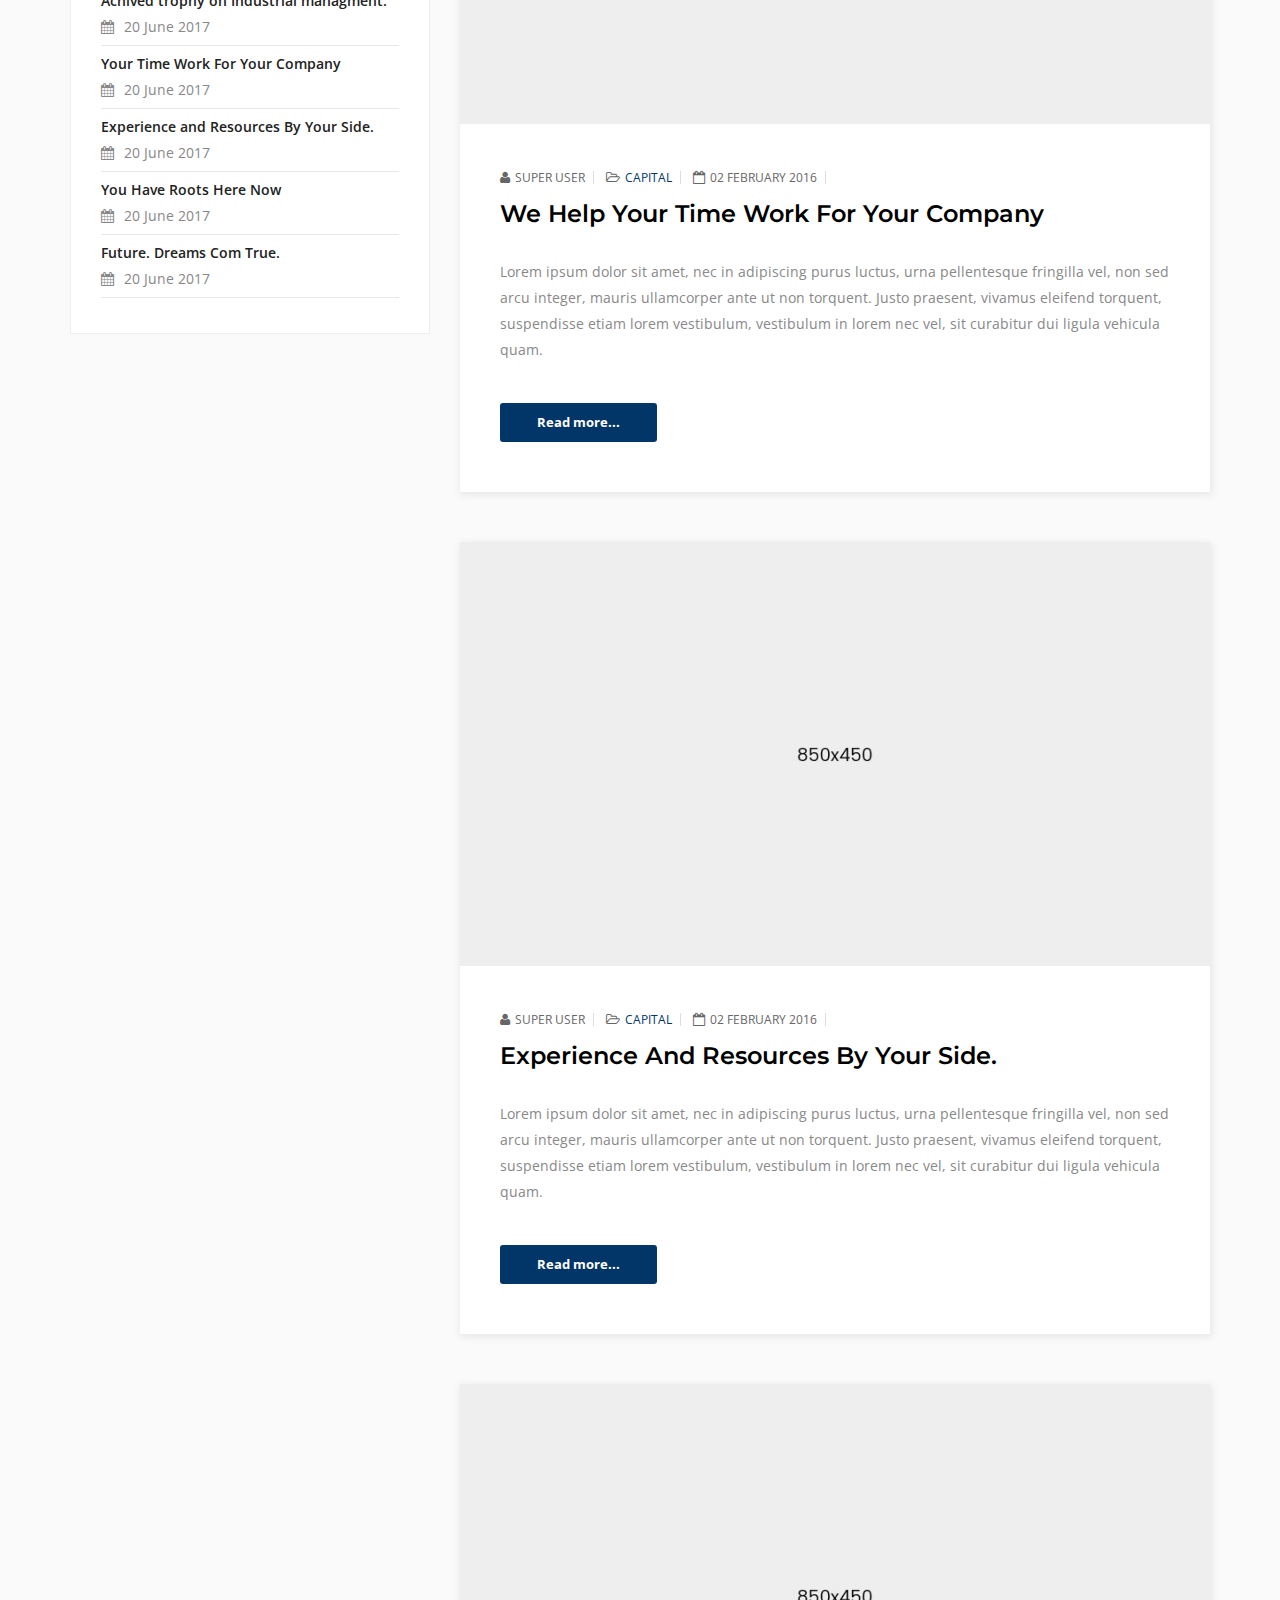
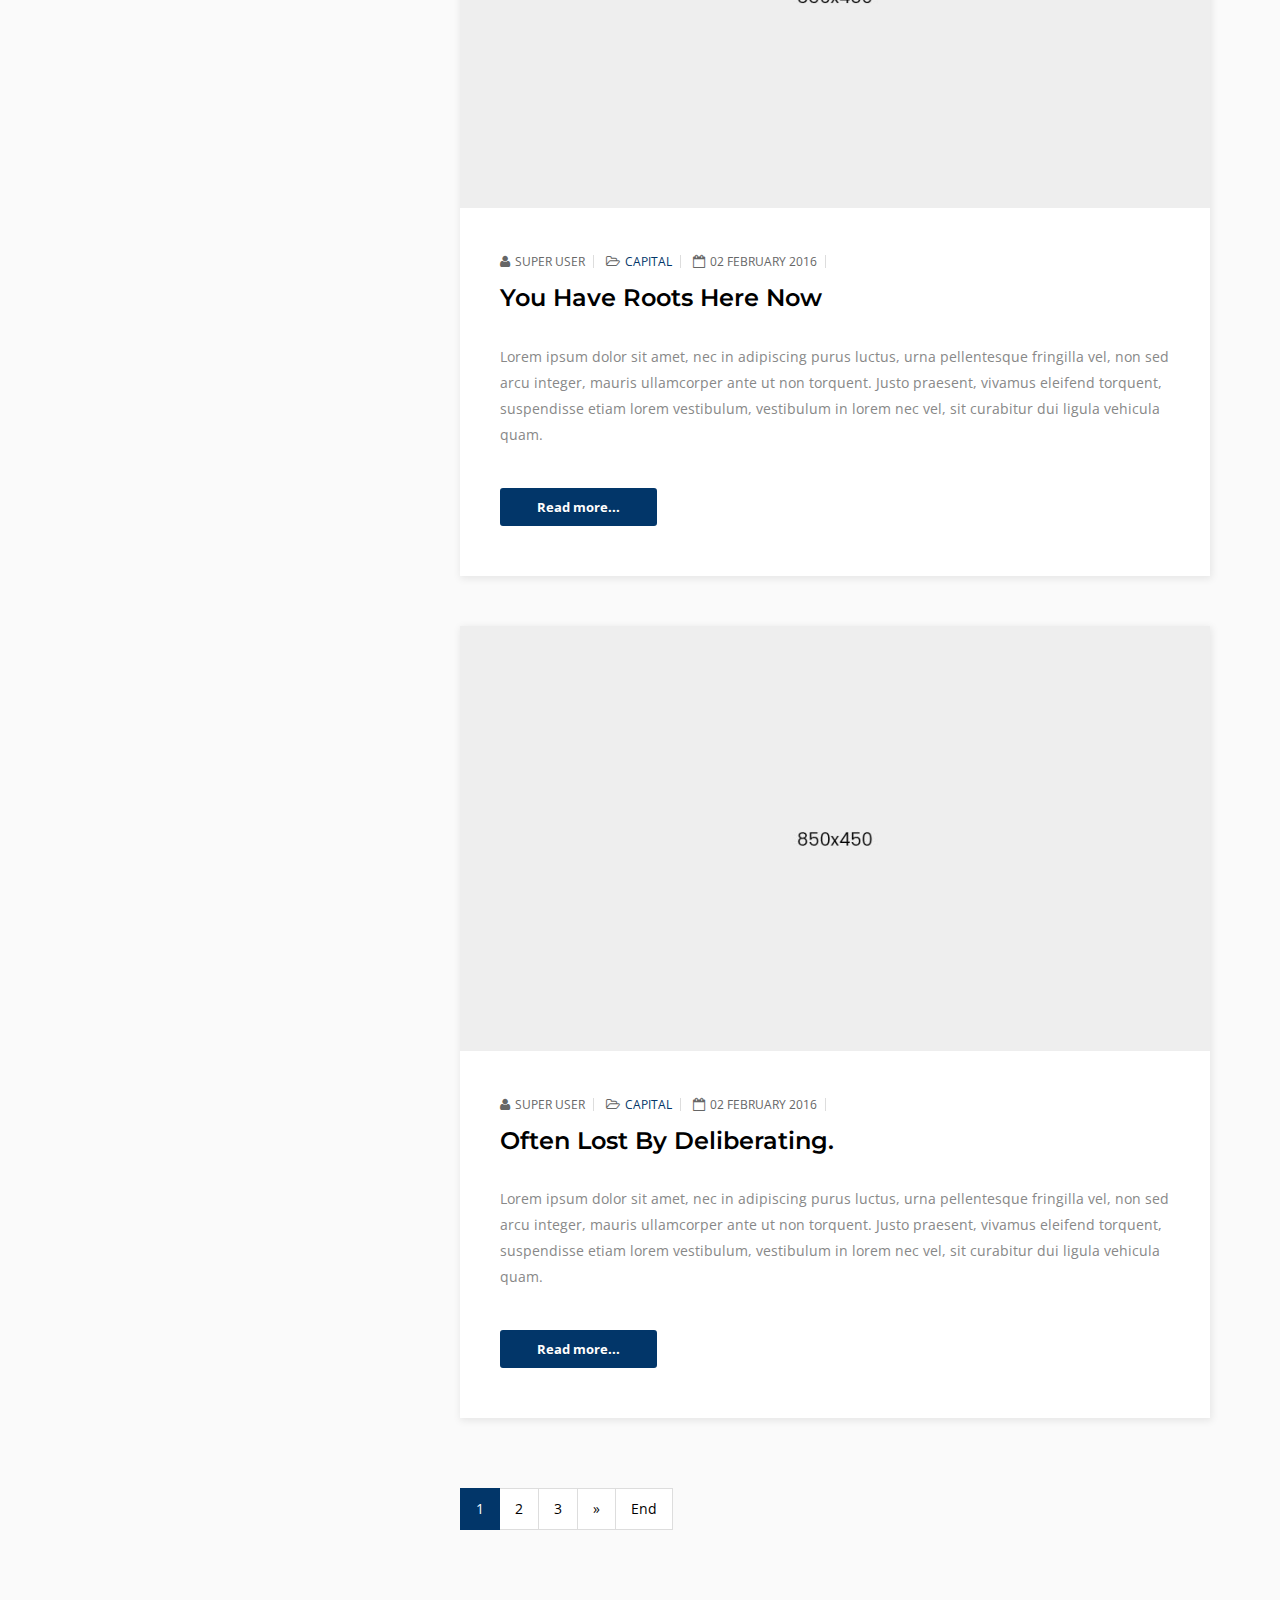
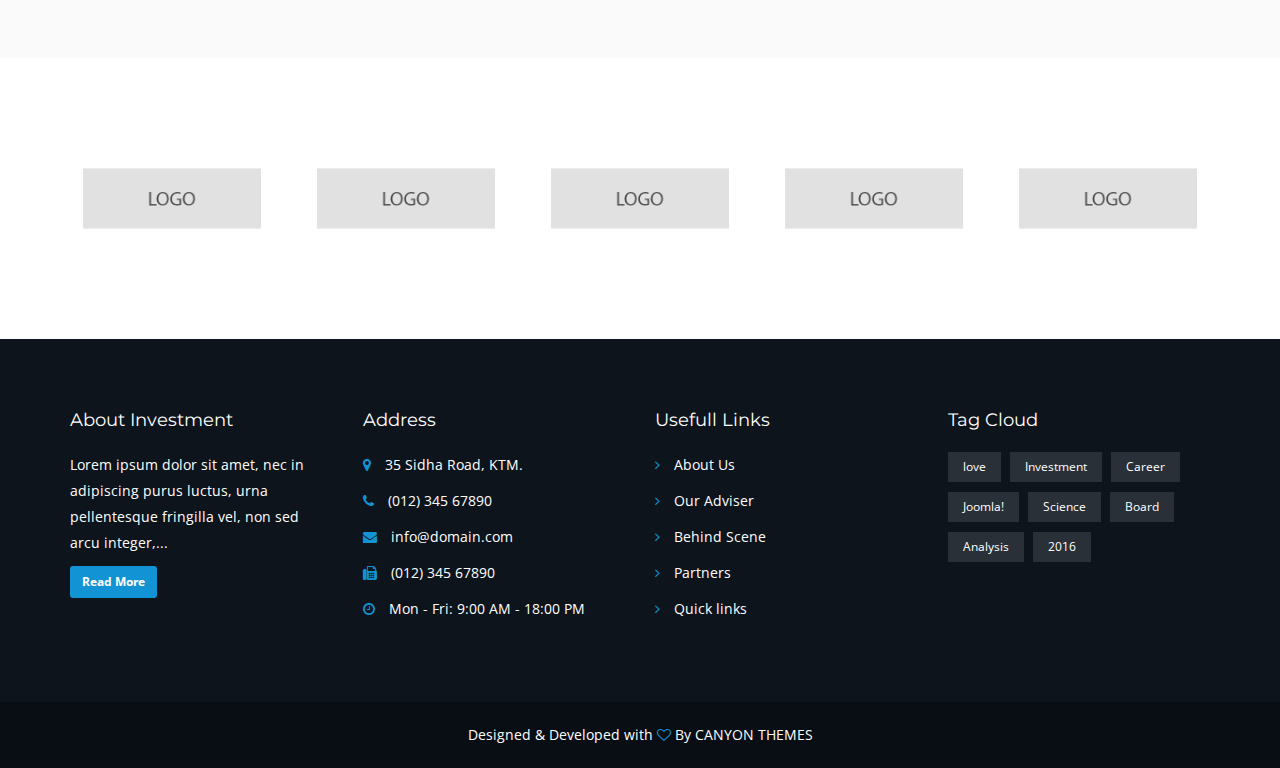
<file: blog-left-sidebar.html>
<!DOCTYPE html><html lang="en"><head>	<meta http-equiv="content-type" content="text/html; charset=UTF-8">	<!-- Basic Page Needs  ================================================== -->	<title>Investment Bootstrap HTML5 Template</title>	<meta name="keywords" content="">	<meta name="description" content="">	<meta name="author" content="canyonthemes">	<!-- Mobile Specific Meta    ================================================== -->	<meta name="viewport" content="width=device-width, initial-scale=1, maximum-scale=1">	<link href="images/favicon.png" rel="shortcut icon" type="image/vnd.microsoft.icon" />	<!--Stylesheet-->	<link rel="stylesheet" href="css/bootstrap.min.css" type="text/css" />	<link rel="stylesheet" href="css/font-awesome.min.css" type="text/css" />	<link rel="stylesheet" href="css/icon-font.css" type="text/css" />	<link rel="stylesheet" type="text/css" href="css/animate.min.css">	<link rel="stylesheet" href="css/owl.carousel.css" type="text/css" />	<link rel="stylesheet" href="css/owl.theme.css" type="text/css" />	<link rel="stylesheet" href="css/owl.transitions.css" type="text/css" />	<link rel="stylesheet" href="css/odometer-theme-minimal.css" type="text/css" />	<link rel="stylesheet" type="text/css" href="css/style.css"></head><body>	<!--Top Contact info-->	<section id="top-info">		<div class="container">			<div class="row">				<div class="col-sm-12 top-base no-padding">					<div class="col-sm-6 top-block">						<p><i class="fa fa-map-marker"><i class="hidden">Address: </i></i> 35 Sidha Road, KTM.</p>					</div>					<div class="col-sm-6 top-block text-right">						<ul class="social-icons">							<li><a target="_blank" href="#"><i class="fa fa-facebook"></i></a></li>							<li><a target="_blank" href="#"><i class="fa fa-twitter"></i></a></li>							<li><a target="_blank" href="#"><i class="fa fa-google-plus"></i></a></li>							<li><a target="_blank" href="#"><i class="fa fa-youtube"></i></a></li>							<li><a target="_blank" href="#"><i class="fa fa-skype"></i></a></li>						</ul>					</div>				</div>			</div>		</div>	</section>	<!--Top bar-->	<section id="top-bar">		<div class="container">			<div class="row">				<div id="logo" class="col-sm-3 col-md-3">					<a class="logo" href="#"><h1><img class="default-logo" src="images/logo.png" alt=""></h1></a>				</div>				<div id="top2" class="col-sm-9 col-md-9 hidden-xs">					<ul class="contact-info">						<li class="contact-phone"><i class="pe-7s-phone"></i>							<p class="contact-content"> <span class="contact-title">Phone Number:</span> <span>01 - 12345 6789</span></p>						</li>						<li class="contact-email"><i class="pe-7s-mail"></i>							<p class="contact-content"> <span class="contact-title">Contact Mail:</span> <span>info@example.com</span></p>						</li>					</ul>				</div>			</div>		</div>	</section>	<!--Header Menu-->	<nav class="navbar navbar-default">		<div class="container">			<div class="navbar-header">				<button type="button" class="navbar-toggle collapsed" data-toggle="collapse" data-target="#bs-navbar-collapse" aria-expanded="false">					<span class="sr-only">Toggle navigation</span>					<span class="icon-bar"></span>					<span class="icon-bar"></span>					<span class="icon-bar"></span>				</button>			</div>			<div class="collapse navbar-collapse" id="bs-navbar-collapse">				<ul class="nav navbar-nav">					<li class="active">						<a href="index.html">Home</a></li>					<li><a href="about.html">About</a></li>					<li class="dropdown">						<a href="#" class="dropdown-toggle" data-toggle="dropdown">Services</a>						<ul class="dropdown-menu">							<li><a href="services.html">Services</a></li>							<li><a href="single-services.html">Services Details</a></li>						</ul>					</li>					<li class="dropdown">						<a href="#" class="dropdown-toggle" data-toggle="dropdown">Pages</a>						<ul class="dropdown-menu">							<li><a href="blog-right-sidebar.html">Blog</a></li>							<li><a href="single-blog.html">Blog Details</a></li>							<li><a href="blog-left-sidebar.html">Blog Left Sidebar</a></li>						</ul>					</li>					<li><a href="blog-without-sidebar.html">News</a></li>					<li><a href="contact.html">Contact</a></li>				</ul>				<ul class="nav navbar-nav navbar-right">					<li class="dropdown">						<a href="#" class="dropdown-toggle" data-toggle="dropdown"><i class="fa fa-search"></i></a>						<ul class="dropdown-menu">							<li><input type="text" placeholder="Search Query" /></li>						</ul>					</li>				</ul>			</div>		</div>	</nav>	<!--Breadcrumb-->	<section id="breadcrumb" class="space">		<div class="container">			<div class="row">				<div class="col-sm-6 breadcrumb-block">					<h2>News</h2>				</div>				<div class="col-sm-6 breadcrumb-block text-right">					<ol class="breadcrumb">						<li><a href="index.html">Home</a></li>						<li class="active">News</li>					</ol>				</div>			</div>		</div>	</section>	<!--Blog-->	<section id="blog" class="space-100">		<div class="container">			<div class="row">				<aside class="col-sm-4 sidebar">					<div class="widget about">						<img src="images/avatar/2.jpg" alt="shutterstock 9833917">						<h3>About Us</h3>						<p>Lorem ipsum dolor sit amet, nec in adipiscing purus luctus, urna pellentesque fringilla vel, non sed arcu integer, mauris ullamcorper ante ut non torquent.</p>					</div>					<div class="widget category">						<h3 class="module-title">Catagories</h3>						<ul class="categories-module">							<li>								<a href="#" target="_parent">									<i class="fa fa-angle-right"></i> Technology (1)								</a>							</li>							<li>								<a href="#" target="_parent">									<i class="fa fa-angle-right"></i> Business (2)								</a>							</li>							<li>								<a href="#" target="_parent">									<i class="fa fa-angle-right"></i> Capital (14)								</a>							</li>							<li>								<a href="#" target="_parent">									<i class="fa fa-angle-right"></i> Economy (0)								</a>							</li>							<li>								<a href="#" target="_parent">									<i class="fa fa-angle-right"></i> Marketing (0)								</a>							</li>							<li>								<a href="#" target="_parent">									<i class="fa fa-angle-right"></i> Finance (0)								</a>							</li>							<li>								<a href="#" target="_parent">									<i class="fa fa-angle-right"></i> Development (0)								</a>							</li>						</ul>					</div>					<div class="widget  tag-blog">						<h3 class="module-title">Tag Cloud</h3>						<div class="tag-blog">							<ul>								<li> <a href="#" target="_parent">love</a>								</li>								<li> <a href="#" target="_parent">Investment</a>								</li>								<li> <a href="#" target="_parent">2016</a>								</li>								<li> <a href="#" target="_parent">Science</a>								</li>								<li> <a href="#" target="_parent">Worldwide</a>								</li>								<li> <a href="#" target="_parent">Joomla!</a>								</li>								<li> <a href="#" target="_parent">Career</a>								</li>								<li><a href="#" target="_parent">Board</a>								</li>							</ul>						</div>					</div>					<div class="widget post">						<h3 class="module-title">Latest Post</h3>						<div class="latestnews">							<div class="recent-post">								<a href="#" target="_parent">Achived trophy on Industrial managment.</a>								<i class="fa fa-calendar"></i>20 June 2017							</div>						</div>						<div class="latestnews">							<div class="recent-post">								<a href="#" target="_parent">Your Time Work For Your Company</a>								<i class="fa fa-calendar"></i>20 June 2017							</div>						</div>						<div class="latestnews">							<div class="recent-post">								<a href="#" target="_parent">Experience and Resources By Your Side.</a>								<i class="fa fa-calendar"></i>20 June 2017							</div>						</div>						<div class="latestnews">							<div class="recent-post">								<a href="#" target="_parent">You Have Roots Here Now</a>								<i class="fa fa-calendar"></i>20 June 2017							</div>						</div>						<div class="latestnews">							<div class="recent-post">								<a href="#" target="_parent">Future. Dreams Com True.</a>								<i class="fa fa-calendar"></i>20 June 2017							</div>						</div>					</div>				</aside>				<div class="col-sm-8 blog-base">					<div class="col-sm-12 no-padding">						<article class="col-sm-12 no-padding blog-block">							<img src="images/news/1.jpg" alt="blog">							<div class="blog-content">								<div class="blog-info">									<ul class="meta">										<li data-toggle="tooltip" data-placement="top" title="" data-original-title="Written by">											<i class="fa fa-user"></i>Super User										</li>										<li>											<a data-toggle="tooltip" data-placement="top" title="" href="#" data-original-title="Article Category">												<i class="fa fa-folder-open-o"></i>Capital</a>										</li>										<li data-toggle="tooltip" data-placement="top" title="" data-original-title="Published date">											<i class="fa fa-calendar-o"></i>02 February 2016										</li>									</ul>									<h2><a href="single-blog.html">Achived trophy on Industrial managment.</a> </h2>								</div>								<p>Lorem ipsum dolor sit amet, nec in adipiscing purus luctus, urna pellentesque fringilla vel, non sed arcu integer, mauris ullamcorper ante ut non torquent. Justo praesent, vivamus eleifend torquent, suspendisse etiam lorem vestibulum, vestibulum in lorem nec vel, sit curabitur dui ligula vehicula quam.</p>								<a href="#" class="btn btn-default readmore">Read more...</a>							</div>						</article>						<article class="col-sm-12 no-padding blog-block">							<img src="images/news/2.jpg" alt="blog">							<div class="blog-content">								<div class="blog-info">									<ul class="meta">										<li data-toggle="tooltip" data-placement="top" title="" data-original-title="Written by">											<i class="fa fa-user"></i>Super User										</li>										<li>											<a data-toggle="tooltip" data-placement="top" title="" href="#" data-original-title="Article Category">												<i class="fa fa-folder-open-o"></i>Capital</a>										</li>										<li data-toggle="tooltip" data-placement="top" title="" data-original-title="Published date">											<i class="fa fa-calendar-o"></i>02 February 2016										</li>									</ul>									<h2><a href="single-blog.html">We Help Your Time Work For Your Company</a> </h2>								</div>								<p>Lorem ipsum dolor sit amet, nec in adipiscing purus luctus, urna pellentesque fringilla vel, non sed arcu integer, mauris ullamcorper ante ut non torquent. Justo praesent, vivamus eleifend torquent, suspendisse etiam lorem vestibulum, vestibulum in lorem nec vel, sit curabitur dui ligula vehicula quam.</p>								<a href="#" class="btn btn-default readmore">Read more...</a>							</div>						</article>						<article class="col-sm-12 no-padding blog-block">							<img src="images/news/3.jpg" alt="blog">							<div class="blog-content">								<div class="blog-info">									<ul class="meta">										<li data-toggle="tooltip" data-placement="top" title="" data-original-title="Written by">											<i class="fa fa-user"></i>Super User										</li>										<li>											<a data-toggle="tooltip" data-placement="top" title="" href="#" data-original-title="Article Category">												<i class="fa fa-folder-open-o"></i>Capital</a>										</li>										<li data-toggle="tooltip" data-placement="top" title="" data-original-title="Published date">											<i class="fa fa-calendar-o"></i>02 February 2016										</li>									</ul>									<h2><a href="single-blog.html">Experience and Resources By Your Side. </a> </h2>								</div>								<p>Lorem ipsum dolor sit amet, nec in adipiscing purus luctus, urna pellentesque fringilla vel, non sed arcu integer, mauris ullamcorper ante ut non torquent. Justo praesent, vivamus eleifend torquent, suspendisse etiam lorem vestibulum, vestibulum in lorem nec vel, sit curabitur dui ligula vehicula quam.</p>								<a href="#" class="btn btn-default readmore">Read more...</a>							</div>						</article>						<article class="col-sm-12 no-padding blog-block">							<img src="images/news/4.jpg" alt="blog">							<div class="blog-content">								<div class="blog-info">									<ul class="meta">										<li data-toggle="tooltip" data-placement="top" title="" data-original-title="Written by">											<i class="fa fa-user"></i>Super User										</li>										<li>											<a data-toggle="tooltip" data-placement="top" title="" href="#" data-original-title="Article Category">												<i class="fa fa-folder-open-o"></i>Capital</a>										</li>										<li data-toggle="tooltip" data-placement="top" title="" data-original-title="Published date">											<i class="fa fa-calendar-o"></i>02 February 2016										</li>									</ul>									<h2><a href="single-blog.html">You Have Roots Here Now</a> </h2>								</div>								<p>Lorem ipsum dolor sit amet, nec in adipiscing purus luctus, urna pellentesque fringilla vel, non sed arcu integer, mauris ullamcorper ante ut non torquent. Justo praesent, vivamus eleifend torquent, suspendisse etiam lorem vestibulum, vestibulum in lorem nec vel, sit curabitur dui ligula vehicula quam.</p>								<a href="#" class="btn btn-default readmore">Read more...</a>							</div>						</article>						<article class="col-sm-12 no-padding blog-block">							<img src="images/news/5.jpg" alt="blog">							<div class="blog-content">								<div class="blog-info">									<ul class="meta">										<li data-toggle="tooltip" data-placement="top" title="" data-original-title="Written by">											<i class="fa fa-user"></i>Super User										</li>										<li>											<a data-toggle="tooltip" data-placement="top" title="" href="#" data-original-title="Article Category">												<i class="fa fa-folder-open-o"></i>Capital</a>										</li>										<li data-toggle="tooltip" data-placement="top" title="" data-original-title="Published date">											<i class="fa fa-calendar-o"></i>02 February 2016										</li>									</ul>									<h2><a href="single-blog.html">often lost by deliberating. </a> </h2>								</div>								<p>Lorem ipsum dolor sit amet, nec in adipiscing purus luctus, urna pellentesque fringilla vel, non sed arcu integer, mauris ullamcorper ante ut non torquent. Justo praesent, vivamus eleifend torquent, suspendisse etiam lorem vestibulum, vestibulum in lorem nec vel, sit curabitur dui ligula vehicula quam.</p>								<a href="#" class="btn btn-default readmore">Read more...</a>							</div>						</article>					</div>					<div class="pagination-wrapper">						<ul class="pagination">							<li class="active"><a target="_parent">1</a></li>							<li><a class="" href="#" title="2" target="_parent">2</a></li>							<li><a class="" href="#" title="3" target="_parent">3</a></li>							<li><a class="next" href="#" title="»" target="_parent">»</a></li>							<li><a class="" href="#" title="End" target="_parent">End</a></li>						</ul>					</div>				</div>			</div>		</div>	</section>	<!--Partner -->	<section class="partner-logo bg-color space">		<div class="container">			<div class="row">				<div id="clients-logo" class="owl-carousel">					<div class="item">						<a target="_blank" href="#"><img class="img-responsive" src="images/clients/logo-1.png" alt="Client 1"></a>					</div>					<div class="item">						<a target="_blank" href="#"><img class="img-responsive" src="images/clients/logo-2.png" alt="Client 2"></a>					</div>					<div class="item">						<a target="_blank" href="#"><img class="img-responsive" src="images/clients/logo-3.png" alt="Client 3"></a>					</div>					<div class="item">						<a target="_blank" href="#"><img class="img-responsive" src="images/clients/logo-4.png" alt="Client 4"></a>					</div>					<div class="item">						<a target="_blank" href="#"><img class="img-responsive" src="images/clients/logo-5.png" alt="Client 5"></a>					</div>					<div class="item">						<a target="_blank" href="#"><img class="img-responsive" src="images/clients/logo-6.png" alt="Client 6"></a>					</div>				</div>			</div>		</div>	</section>	<!--Footer Top-->	<section id="bottom">		<div class="container">			<div class="row">				<div class="col-sm-3 col-md-3">					<h3 class="module-title">About Investment</h3>					<p>Lorem ipsum dolor sit amet, nec in adipiscing purus luctus, urna pellentesque fringilla vel, non sed arcu integer,...</p>					<a href="#" class="btn btn-primary btn-sm">Read More</a>				</div>				<div class="col-sm-6 col-md-3">					<h3 class="module-title">Address</h3>					<ul class="textwidget">						<li><i class="fa fa-map-marker"><i class="hidden">Address</i></i> 35 Sidha Road, KTM.</li>						<li><i class="fa fa-phone"></i> (012) 345 67890</li>						<li><i class="fa fa-envelope"></i> info@domain.com</li>						<li><i class="fa fa-fax"></i> (012) 345 67890</li>						<li><i class="fa fa-clock-o"></i> Mon - Fri: 9:00 AM - 18:00 PM</li>					</ul>				</div>				<div class="col-sm-6 col-md-3">					<h3 class="module-title">Usefull Links</h3>					<ul class="textwidget">						<li><i class="fa fa-angle-right"></i><a href="#" target="_parent"> About Us</a></li>						<li><i class="fa fa-angle-right"></i><a href="#" target="_parent"> Our Adviser</a></li>						<li><i class="fa fa-angle-right"></i><a href="#" target="_parent"> Behind Scene</a></li>						<li><i class="fa fa-angle-right"></i><a href="#" target="_parent"> Partners</a></li>						<li><i class="fa fa-angle-right"></i><a href="#" target="_parent"> Quick links</a></li>					</ul>				</div>				<div class="col-sm-6 col-md-3">					<h3 class="module-title">Tag Cloud</h3>					<div class="tagspopular">						<ul>							<li> <a href="/" target="_parent">love</a></li>							<li> <a href="/" target="_parent">Investment </a></li>							<li> <a href="/" target="_parent">Career </a></li>							<li> <a href="/" target="_parent">Joomla!</a></li>							<li> <a href="/" target="_parent">Science</a></li>							<li> <a href="/" target="_parent">Board</a></li>							<li> <a href="/" target="_parent">Analysis</a></li>							<li> <a href="/" target="_parent">2016 </a></li>						</ul>					</div>				</div>			</div>		</div>	</section>	<!--Footer Copyrights-->	<footer id="footer">		<div class="container">			<div class="row">				<div class="col-sm-12 text-center">					<p>Designed &amp; Developed with <i class="fa fa-heart-o"></i> By CANYON THEMES</p>				</div>			</div>		</div>	</footer>	<!--All Script-->	<script src="js/jquery-1.12.4.min.js" type="text/javascript"></script>	<script src="js/bootstrap.min.js" type="text/javascript"></script>	<script type="text/javascript" src="js/appear.js"></script>	<script src="js/smoothscroll.js" type="text/javascript"></script>	<script src="js/owl.carousel.js" type="text/javascript"></script>	<script src="js/odometer.min.js" type="text/javascript"></script>	<script src="js/script.js" type="text/javascript"></script></body></html>
</file>
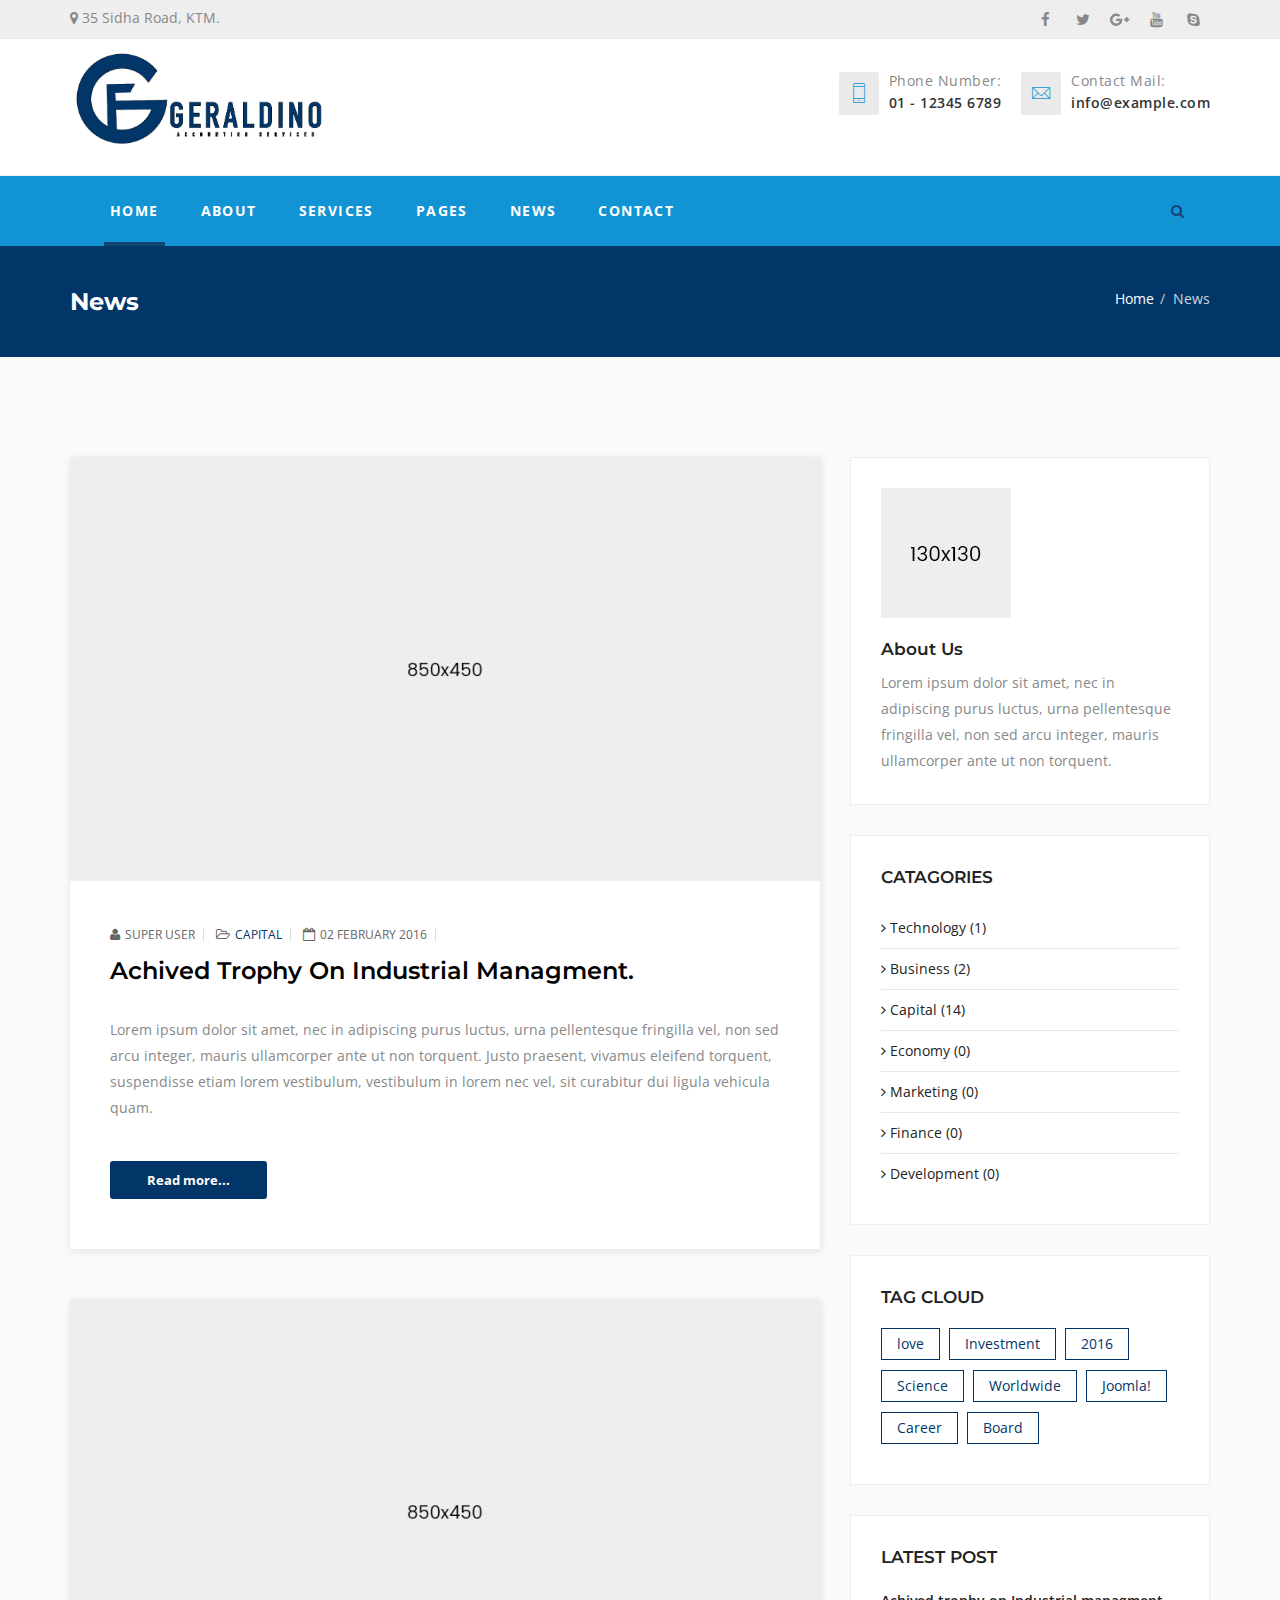
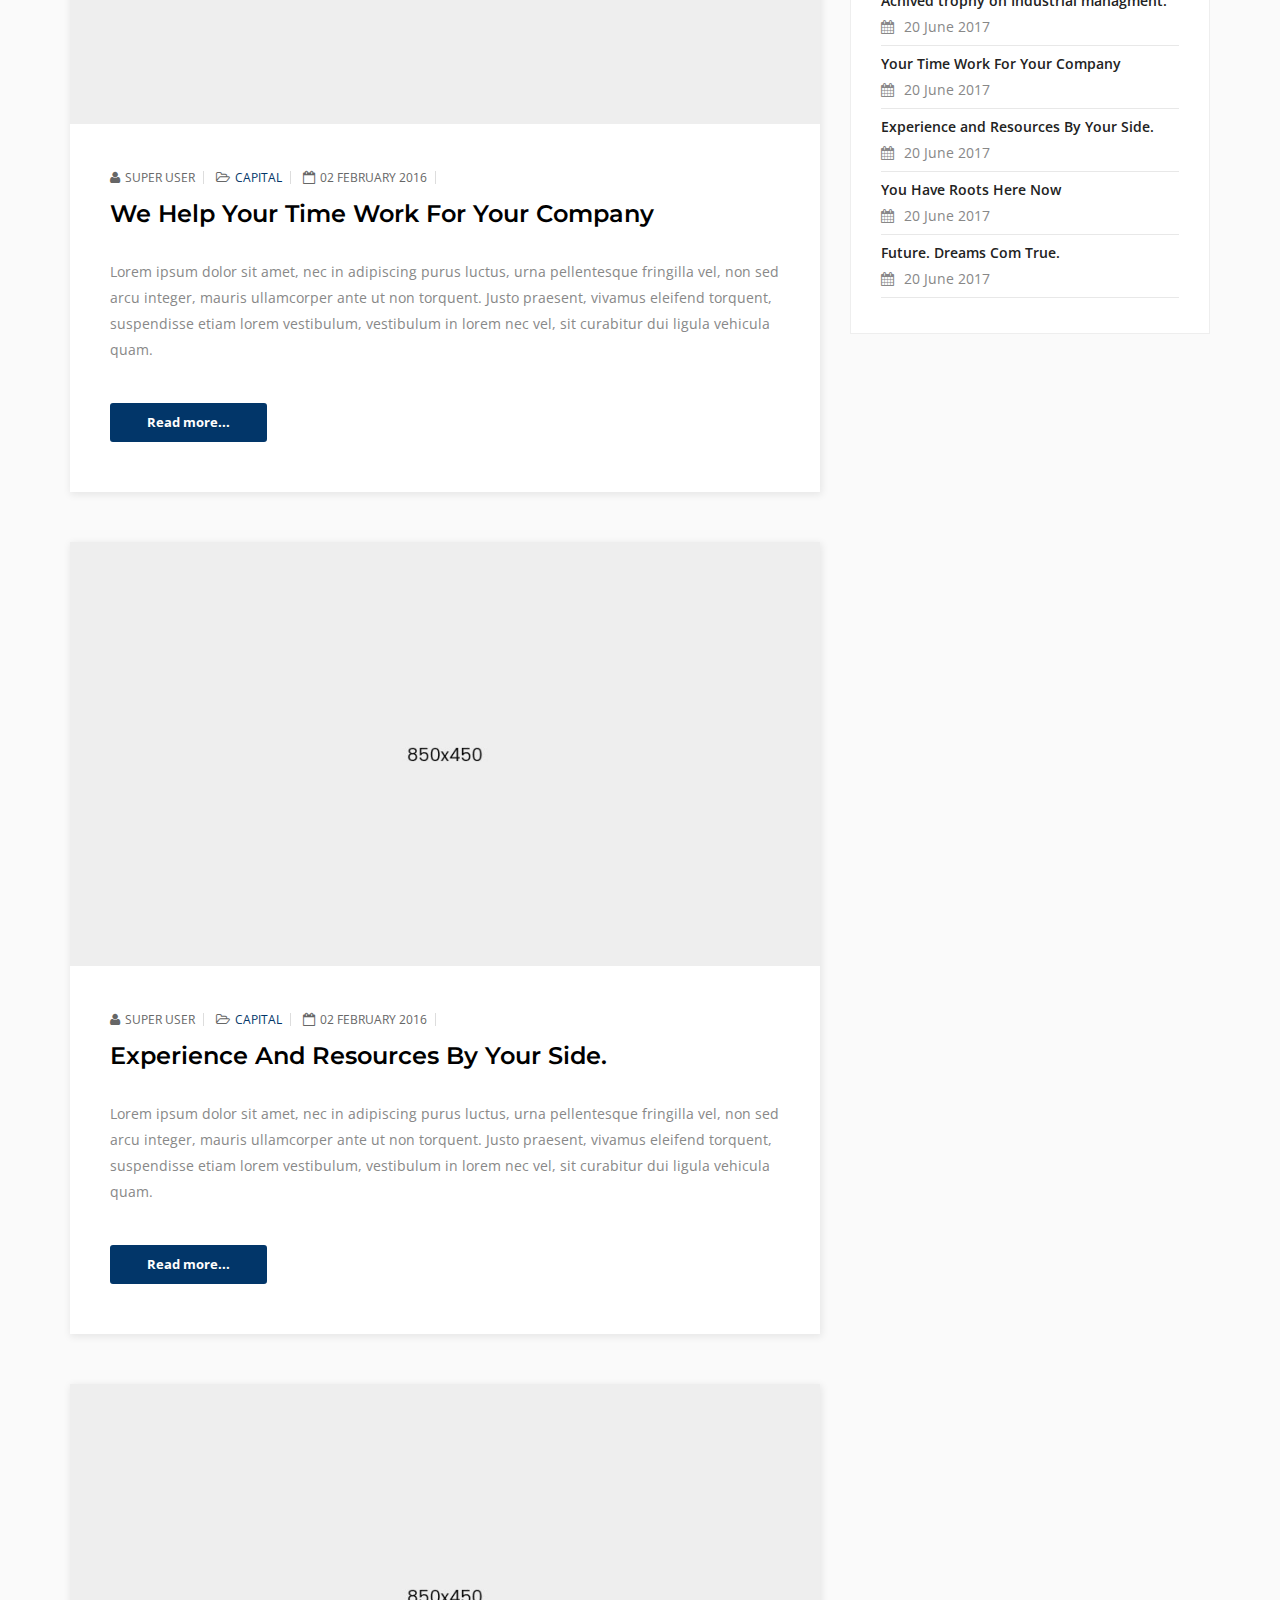
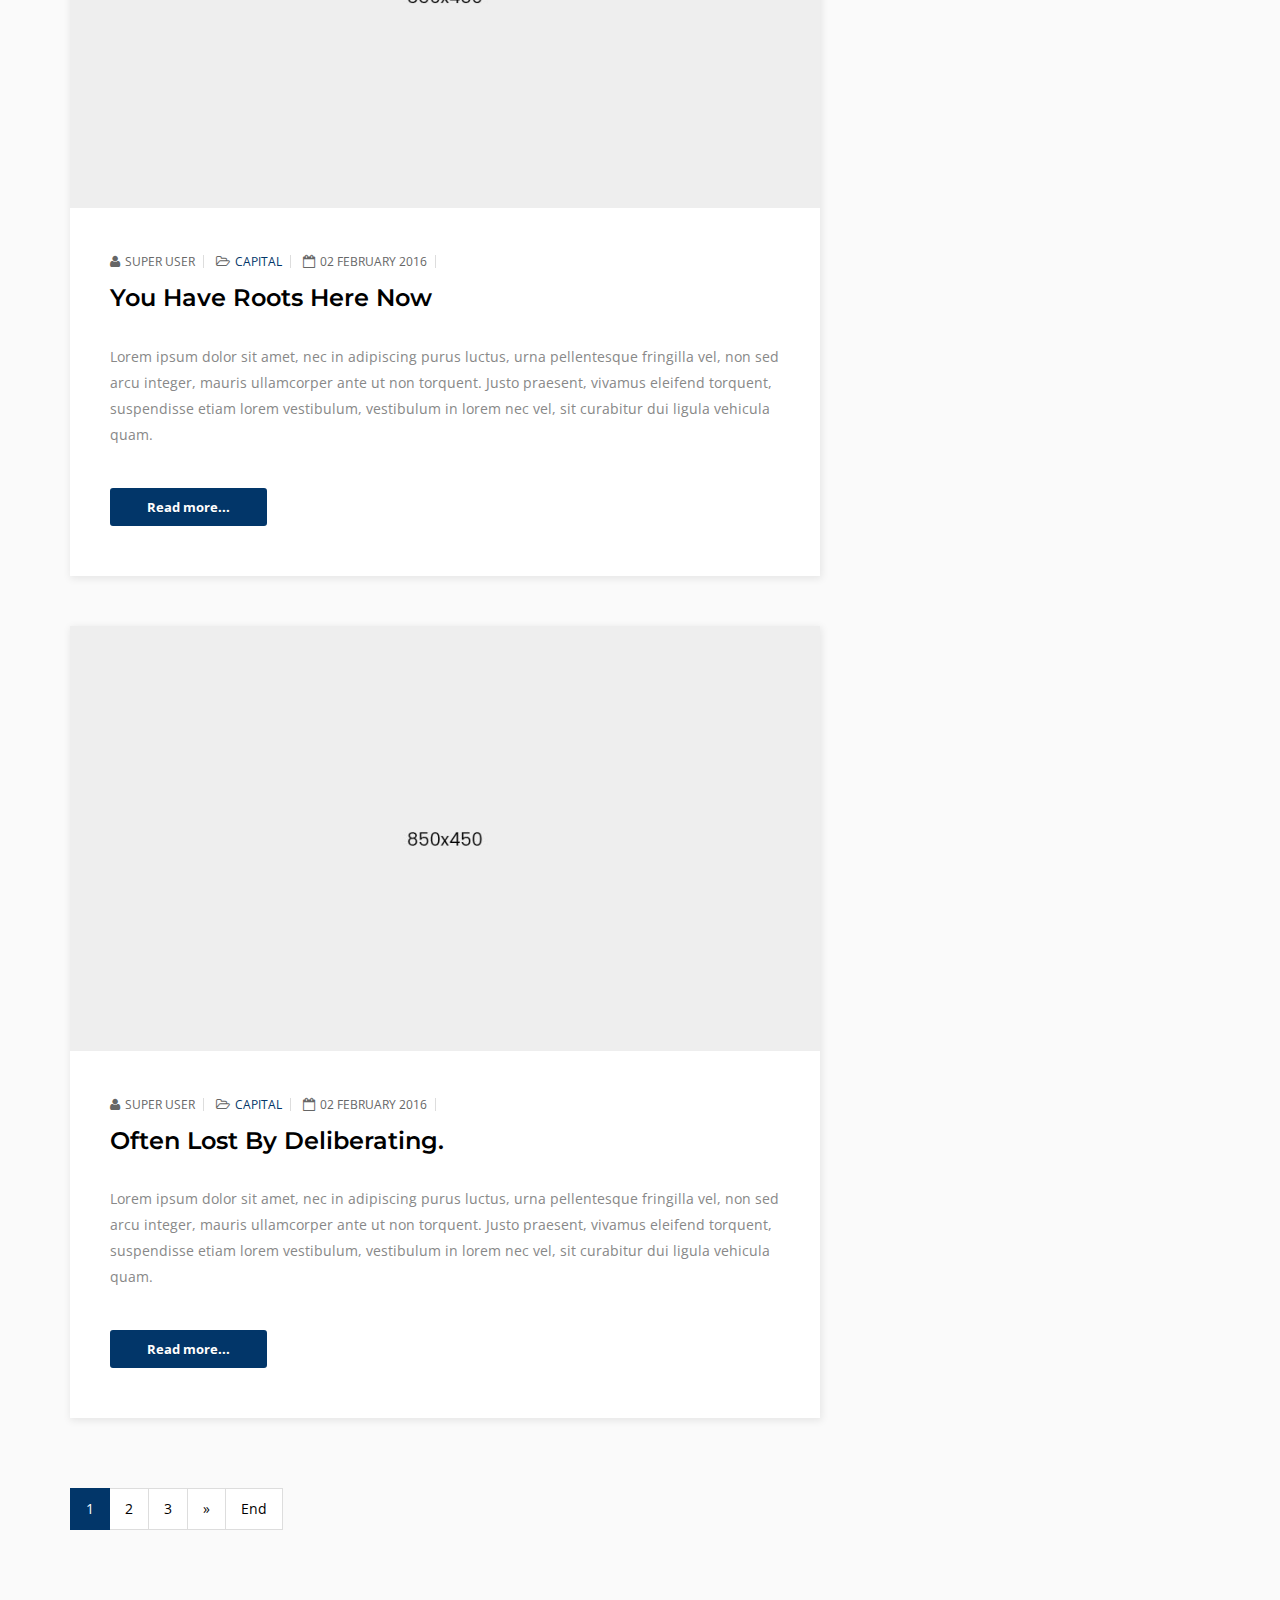
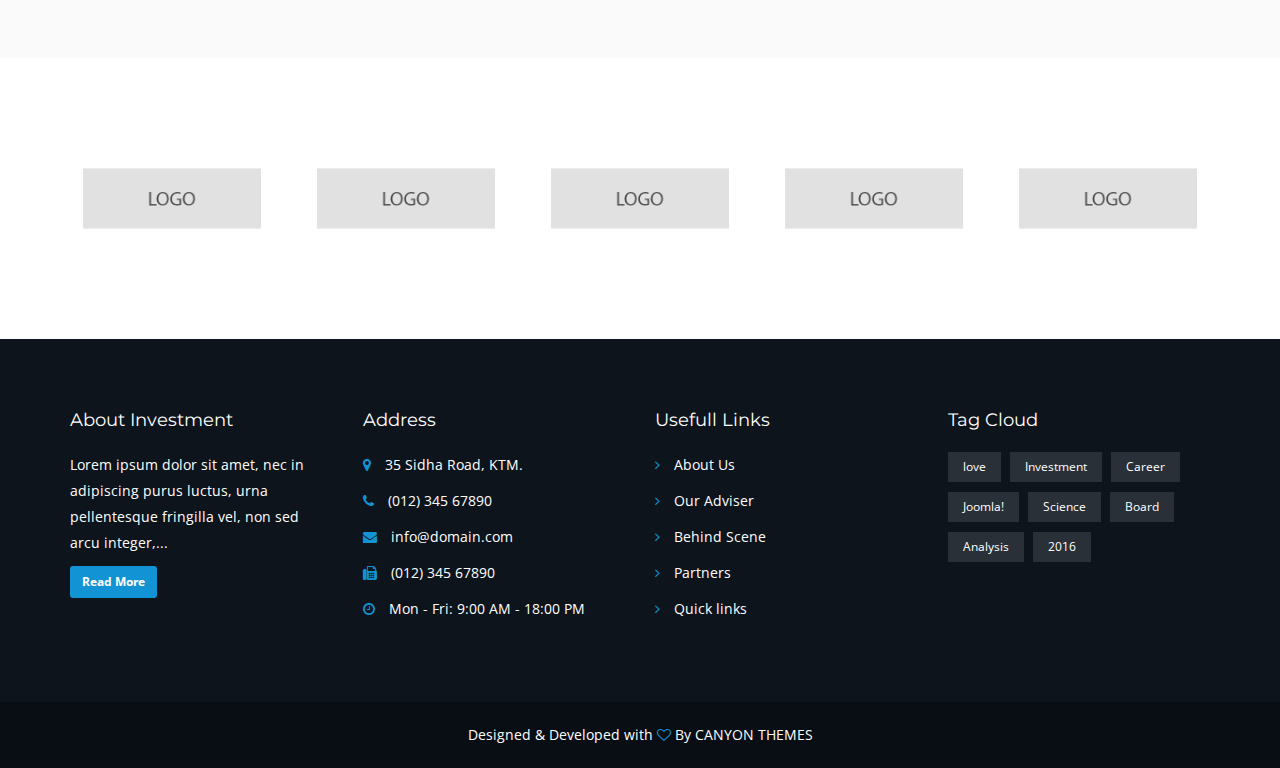
<file: blog-right-sidebar.html>
<!DOCTYPE html><html lang="en"><head>    <meta http-equiv="content-type" content="text/html; charset=UTF-8">    <!-- Basic Page Needs  ================================================== -->    <title>Investment Bootstrap HTML5 Template</title>    <meta name="keywords" content="">    <meta name="description" content="">    <meta name="author" content="canyonthemes">    <!-- Mobile Specific Meta    ================================================== -->    <meta name="viewport" content="width=device-width, initial-scale=1, maximum-scale=1">    <link href="images/favicon.png" rel="shortcut icon" type="image/vnd.microsoft.icon" />    <!--Stylesheet-->    <link rel="stylesheet" href="css/bootstrap.min.css" type="text/css" />    <link rel="stylesheet" href="css/font-awesome.min.css" type="text/css" />    <link rel="stylesheet" href="css/icon-font.css" type="text/css" />    <link rel="stylesheet" type="text/css" href="css/animate.min.css">    <link rel="stylesheet" href="css/owl.carousel.css" type="text/css" />    <link rel="stylesheet" href="css/owl.theme.css" type="text/css" />    <link rel="stylesheet" href="css/owl.transitions.css" type="text/css" />    <link rel="stylesheet" href="css/odometer-theme-minimal.css" type="text/css" />    <link rel="stylesheet" type="text/css" href="css/style.css"></head><body>    <!--Top Contact info-->    <section id="top-info">        <div class="container">            <div class="row">                <div class="col-sm-12 top-base no-padding">                    <div class="col-sm-6 top-block">                        <p><i class="fa fa-map-marker"><i class="hidden">Address: </i></i> 35 Sidha Road, KTM.</p>                    </div>                    <div class="col-sm-6 top-block text-right">                        <ul class="social-icons">                            <li><a target="_blank" href="#"><i class="fa fa-facebook"></i></a></li>                            <li><a target="_blank" href="#"><i class="fa fa-twitter"></i></a></li>                            <li><a target="_blank" href="#"><i class="fa fa-google-plus"></i></a></li>                            <li><a target="_blank" href="#"><i class="fa fa-youtube"></i></a></li>                            <li><a target="_blank" href="#"><i class="fa fa-skype"></i></a></li>                        </ul>                    </div>                </div>            </div>        </div>    </section>    <!--Top bar-->    <section id="top-bar">        <div class="container">            <div class="row">                <div id="logo" class="col-sm-3 col-md-3">                    <a class="logo" href="#"><h1><img class="default-logo" src="images/logo.png" alt=""></h1></a>                </div>                <div id="top2" class="col-sm-9 col-md-9 hidden-xs">                    <ul class="contact-info">                        <li class="contact-phone"><i class="pe-7s-phone"></i>                            <p class="contact-content"> <span class="contact-title">Phone Number:</span> <span>01 - 12345 6789</span></p>                        </li>                        <li class="contact-email"><i class="pe-7s-mail"></i>                            <p class="contact-content"> <span class="contact-title">Contact Mail:</span> <span>info@example.com</span></p>                        </li>                    </ul>                </div>            </div>        </div>    </section>    <!--Header Menu-->    <nav class="navbar navbar-default">        <div class="container">            <div class="navbar-header">                <button type="button" class="navbar-toggle collapsed" data-toggle="collapse" data-target="#bs-navbar-collapse" aria-expanded="false">                    <span class="sr-only">Toggle navigation</span>                    <span class="icon-bar"></span>                    <span class="icon-bar"></span>                    <span class="icon-bar"></span>                </button>            </div>            <div class="collapse navbar-collapse" id="bs-navbar-collapse">                <ul class="nav navbar-nav">                    <li class="active">                        <a href="index.html">Home</a></li>                    <li><a href="about.html">About</a></li>                    <li class="dropdown">                        <a href="#" class="dropdown-toggle" data-toggle="dropdown">Services</a>                        <ul class="dropdown-menu">                            <li><a href="services.html">Services</a></li>                            <li><a href="single-services.html">Services Details</a></li>                        </ul>                    </li>                    <li class="dropdown">                        <a href="#" class="dropdown-toggle" data-toggle="dropdown">Pages</a>                        <ul class="dropdown-menu">                            <li><a href="blog-right-sidebar.html">Blog</a></li>                            <li><a href="single-blog.html">Blog Details</a></li>                            <li><a href="blog-left-sidebar.html">Blog Left Sidebar</a></li>                        </ul>                    </li>                    <li><a href="blog-without-sidebar.html">News</a></li>                    <li><a href="contact.html">Contact</a></li>                </ul>                <ul class="nav navbar-nav navbar-right">                    <li class="dropdown">                        <a href="#" class="dropdown-toggle" data-toggle="dropdown"><i class="fa fa-search"></i></a>                        <ul class="dropdown-menu">                            <li><input type="text" placeholder="Search Query" /></li>                        </ul>                    </li>                </ul>            </div>        </div>    </nav>    <!--Breadcrumb-->    <section id="breadcrumb" class="space">        <div class="container">            <div class="row">                <div class="col-sm-6 breadcrumb-block">                    <h2>News</h2>                </div>                <div class="col-sm-6 breadcrumb-block text-right">                    <ol class="breadcrumb">                        <li><a href="index.html">Home</a></li>                        <li class="active">News</li>                    </ol>                </div>            </div>        </div>    </section>    <!--Blog-->    <section id="blog" class="space-100">        <div class="container">                <div class="row">                    <div class="col-sm-8 blog-base">                        <div class="col-sm-12 no-padding">                            <article class="col-sm-12 no-padding blog-block">                                <img src="images/news/1.jpg" alt="blog">                                <div class="blog-content">                                    <div class="blog-info">                                        <ul class="meta">                                            <li data-toggle="tooltip" data-placement="top" title="" data-original-title="Written by">                                                <i class="fa fa-user"></i>Super User                                            </li>                                            <li>                                                <a data-toggle="tooltip" data-placement="top" title="" href="#" data-original-title="Article Category">                                                    <i class="fa fa-folder-open-o"></i>Capital</a>                                            </li>                                            <li data-toggle="tooltip" data-placement="top" title="" data-original-title="Published date">                                                <i class="fa fa-calendar-o"></i>02 February 2016                                            </li>                                        </ul>                                        <h2><a href="single-blog.html">Achived trophy on Industrial managment.</a> </h2>                                    </div>                                    <p>Lorem ipsum dolor sit amet, nec in adipiscing purus luctus, urna pellentesque fringilla vel, non sed arcu integer, mauris ullamcorper ante ut non torquent. Justo praesent, vivamus eleifend torquent, suspendisse etiam lorem vestibulum, vestibulum in lorem nec vel, sit curabitur dui ligula vehicula quam.</p>                                    <a href="#" class="btn btn-default readmore">Read more...</a>                                </div>                            </article>                            <article class="col-sm-12 no-padding blog-block">                                <img src="images/news/2.jpg" alt="blog">                                <div class="blog-content">                                    <div class="blog-info">                                        <ul class="meta">                                            <li data-toggle="tooltip" data-placement="top" title="" data-original-title="Written by">                                                <i class="fa fa-user"></i>Super User                                            </li>                                            <li>                                                <a data-toggle="tooltip" data-placement="top" title="" href="#" data-original-title="Article Category">                                                    <i class="fa fa-folder-open-o"></i>Capital</a>                                            </li>                                            <li data-toggle="tooltip" data-placement="top" title="" data-original-title="Published date">                                                <i class="fa fa-calendar-o"></i>02 February 2016                                            </li>                                        </ul>                                        <h2><a href="single-blog.html">We Help Your Time Work For Your Company</a> </h2>                                    </div>                                    <p>Lorem ipsum dolor sit amet, nec in adipiscing purus luctus, urna pellentesque fringilla vel, non sed arcu integer, mauris ullamcorper ante ut non torquent. Justo praesent, vivamus eleifend torquent, suspendisse etiam lorem vestibulum, vestibulum in lorem nec vel, sit curabitur dui ligula vehicula quam.</p>                                    <a href="#" class="btn btn-default readmore">Read more...</a>                                </div>                            </article>                            <article class="col-sm-12 no-padding blog-block">                                <img src="images/news/3.jpg" alt="blog">                                <div class="blog-content">                                    <div class="blog-info">                                        <ul class="meta">                                            <li data-toggle="tooltip" data-placement="top" title="" data-original-title="Written by">                                                <i class="fa fa-user"></i>Super User                                            </li>                                            <li>                                                <a data-toggle="tooltip" data-placement="top" title="" href="#" data-original-title="Article Category">                                                    <i class="fa fa-folder-open-o"></i>Capital</a>                                            </li>                                            <li data-toggle="tooltip" data-placement="top" title="" data-original-title="Published date">                                                <i class="fa fa-calendar-o"></i>02 February 2016                                            </li>                                        </ul>                                        <h2><a href="single-blog.html">Experience and Resources By Your Side. </a> </h2>                                    </div>                                    <p>Lorem ipsum dolor sit amet, nec in adipiscing purus luctus, urna pellentesque fringilla vel, non sed arcu integer, mauris ullamcorper ante ut non torquent. Justo praesent, vivamus eleifend torquent, suspendisse etiam lorem vestibulum, vestibulum in lorem nec vel, sit curabitur dui ligula vehicula quam.</p>                                    <a href="#" class="btn btn-default readmore">Read more...</a>                                </div>                            </article>                            <article class="col-sm-12 no-padding blog-block">                                <img src="images/news/4.jpg" alt="blog">                                <div class="blog-content">                                    <div class="blog-info">                                        <ul class="meta">                                            <li data-toggle="tooltip" data-placement="top" title="" data-original-title="Written by">                                                <i class="fa fa-user"></i>Super User                                            </li>                                            <li>                                                <a data-toggle="tooltip" data-placement="top" title="" href="#" data-original-title="Article Category">                                                    <i class="fa fa-folder-open-o"></i>Capital</a>                                            </li>                                            <li data-toggle="tooltip" data-placement="top" title="" data-original-title="Published date">                                                <i class="fa fa-calendar-o"></i>02 February 2016                                            </li>                                        </ul>                                        <h2><a href="single-blog.html">You Have Roots Here Now</a> </h2>                                    </div>                                    <p>Lorem ipsum dolor sit amet, nec in adipiscing purus luctus, urna pellentesque fringilla vel, non sed arcu integer, mauris ullamcorper ante ut non torquent. Justo praesent, vivamus eleifend torquent, suspendisse etiam lorem vestibulum, vestibulum in lorem nec vel, sit curabitur dui ligula vehicula quam.</p>                                    <a href="#" class="btn btn-default readmore">Read more...</a>                                </div>                            </article>                            <article class="col-sm-12 no-padding blog-block">                                <img src="images/news/5.jpg" alt="blog">                                <div class="blog-content">                                    <div class="blog-info">                                        <ul class="meta">                                            <li data-toggle="tooltip" data-placement="top" title="" data-original-title="Written by">                                                <i class="fa fa-user"></i>Super User                                            </li>                                            <li>                                                <a data-toggle="tooltip" data-placement="top" title="" href="#" data-original-title="Article Category">                                                    <i class="fa fa-folder-open-o"></i>Capital</a>                                            </li>                                            <li data-toggle="tooltip" data-placement="top" title="" data-original-title="Published date">                                                <i class="fa fa-calendar-o"></i>02 February 2016                                            </li>                                        </ul>                                        <h2><a href="single-blog.html">often lost by deliberating. </a> </h2>                                    </div>                                    <p>Lorem ipsum dolor sit amet, nec in adipiscing purus luctus, urna pellentesque fringilla vel, non sed arcu integer, mauris ullamcorper ante ut non torquent. Justo praesent, vivamus eleifend torquent, suspendisse etiam lorem vestibulum, vestibulum in lorem nec vel, sit curabitur dui ligula vehicula quam.</p>                                    <a href="#" class="btn btn-default readmore">Read more...</a>                                </div>                            </article>                        </div>                        <div class="pagination-wrapper">                            <ul class="pagination">                                <li class="active"><a target="_parent">1</a></li>                                <li><a class="" href="#" title="2" target="_parent">2</a></li>                                <li><a class="" href="#" title="3" target="_parent">3</a></li>                                <li><a class="next" href="#" title="»" target="_parent">»</a></li>                                <li><a class="" href="#" title="End" target="_parent">End</a></li>                            </ul>                        </div>                    </div>                    <aside class="col-sm-4 sidebar">                        <div class="widget about">                            <img src="images/avatar/2.jpg" alt="news">                            <h3>About Us</h3>                            <p>Lorem ipsum dolor sit amet, nec in adipiscing purus luctus, urna pellentesque fringilla vel, non sed arcu integer, mauris ullamcorper ante ut non torquent.</p>                        </div>                        <div class="widget category">                            <h3 class="module-title">Catagories</h3>                            <ul class="categories-module">                                <li>                                    <a href="#" target="_parent">                                        <i class="fa fa-angle-right"></i> Technology (1)                                    </a>                                </li>                                <li>                                    <a href="#" target="_parent">                                        <i class="fa fa-angle-right"></i> Business (2)                                    </a>                                </li>                                <li>                                    <a href="#" target="_parent">                                        <i class="fa fa-angle-right"></i> Capital (14)                                    </a>                                </li>                                <li>                                    <a href="#" target="_parent">                                        <i class="fa fa-angle-right"></i> Economy (0)                                    </a>                                </li>                                <li>                                    <a href="#" target="_parent">                                        <i class="fa fa-angle-right"></i> Marketing (0)                                    </a>                                </li>                                <li>                                    <a href="#" target="_parent">                                        <i class="fa fa-angle-right"></i> Finance (0)                                    </a>                                </li>                                <li>                                    <a href="#" target="_parent">                                        <i class="fa fa-angle-right"></i> Development (0)                                    </a>                                </li>                            </ul>                        </div>                        <div class="widget  tag-blog">                            <h3 class="module-title">Tag Cloud</h3>                            <div class="tag-blog">                                <ul>                                    <li> <a href="#" target="_parent">love</a>                                    </li>                                    <li> <a href="#" target="_parent">Investment</a>                                    </li>                                    <li> <a href="#" target="_parent">2016</a>                                    </li>                                    <li> <a href="#" target="_parent">Science</a>                                    </li>                                    <li> <a href="#" target="_parent">Worldwide</a>                                    </li>                                    <li> <a href="#" target="_parent">Joomla!</a>                                    </li>                                    <li> <a href="#" target="_parent">Career</a>                                    </li>                                    <li><a href="#" target="_parent">Board</a>                                    </li>                                </ul>                            </div>                        </div>                        <div class="widget post">                            <h3 class="module-title">Latest Post</h3>                            <div class="latestnews">                                <div class="recent-post">                                    <a href="#" target="_parent">Achived trophy on Industrial managment.</a>                                    <i class="fa fa-calendar"></i>20 June 2017                                </div>                            </div>                            <div class="latestnews">                                <div class="recent-post">                                    <a href="#" target="_parent">Your Time Work For Your Company</a>                                    <i class="fa fa-calendar"></i>20 June 2017                                </div>                            </div>                            <div class="latestnews">                                <div class="recent-post">                                    <a href="#" target="_parent">Experience and Resources By Your Side.</a>                                    <i class="fa fa-calendar"></i>20 June 2017                                </div>                            </div>                            <div class="latestnews">                                <div class="recent-post">                                    <a href="#" target="_parent">You Have Roots Here Now</a>                                    <i class="fa fa-calendar"></i>20 June 2017                                </div>                            </div>                            <div class="latestnews">                                <div class="recent-post">                                    <a href="#" target="_parent">Future. Dreams Com True.</a>                                    <i class="fa fa-calendar"></i>20 June 2017                                </div>                            </div>                        </div>                    </aside>                </div>        </div>    </section>    <!--Partner -->    <section class="partner-logo bg-color space">        <div class="container">            <div class="row">                <div id="clients-logo" class="owl-carousel">                    <div class="item">                        <a target="_blank" href="#"><img class="img-responsive" src="images/clients/logo-1.png" alt="Client 1"></a>                    </div>                    <div class="item">                        <a target="_blank" href="#"><img class="img-responsive" src="images/clients/logo-2.png" alt="Client 2"></a>                    </div>                    <div class="item">                        <a target="_blank" href="#"><img class="img-responsive" src="images/clients/logo-3.png" alt="Client 3"></a>                    </div>                    <div class="item">                        <a target="_blank" href="#"><img class="img-responsive" src="images/clients/logo-4.png" alt="Client 4"></a>                    </div>                    <div class="item">                        <a target="_blank" href="#"><img class="img-responsive" src="images/clients/logo-5.png" alt="Client 5"></a>                    </div>                    <div class="item">                        <a target="_blank" href="#"><img class="img-responsive" src="images/clients/logo-6.png" alt="Client 6"></a>                    </div>                </div>            </div>        </div>    </section>    <!--Footer Top-->    <section id="bottom">        <div class="container">            <div class="row">                <div class="col-sm-3 col-md-3">                    <h3 class="module-title">About Investment</h3>                    <p>Lorem ipsum dolor sit amet, nec in adipiscing purus luctus, urna pellentesque fringilla vel, non sed arcu integer,...</p>                    <a href="#" class="btn btn-primary btn-sm">Read More</a>                </div>                <div class="col-sm-6 col-md-3">                    <h3 class="module-title">Address</h3>                    <ul class="textwidget">                        <li><i class="fa fa-map-marker"><i class="hidden">Address</i></i> 35 Sidha Road, KTM.</li>                        <li><i class="fa fa-phone"></i> (012) 345 67890</li>                        <li><i class="fa fa-envelope"></i> info@domain.com</li>                        <li><i class="fa fa-fax"></i> (012) 345 67890</li>                        <li><i class="fa fa-clock-o"></i> Mon - Fri: 9:00 AM - 18:00 PM</li>                    </ul>                </div>                <div class="col-sm-6 col-md-3">                    <h3 class="module-title">Usefull Links</h3>                    <ul class="textwidget">                        <li><i class="fa fa-angle-right"></i><a href="#" target="_parent"> About Us</a></li>                        <li><i class="fa fa-angle-right"></i><a href="#" target="_parent"> Our Adviser</a></li>                        <li><i class="fa fa-angle-right"></i><a href="#" target="_parent"> Behind Scene</a></li>                        <li><i class="fa fa-angle-right"></i><a href="#" target="_parent"> Partners</a></li>                        <li><i class="fa fa-angle-right"></i><a href="#" target="_parent"> Quick links</a></li>                    </ul>                </div>                <div class="col-sm-6 col-md-3">                    <h3 class="module-title">Tag Cloud</h3>                    <div class="tagspopular">                        <ul>                            <li> <a href="/" target="_parent">love</a></li>                            <li> <a href="/" target="_parent">Investment </a></li>                            <li> <a href="/" target="_parent">Career </a></li>                            <li> <a href="/" target="_parent">Joomla!</a></li>                            <li> <a href="/" target="_parent">Science</a></li>                            <li> <a href="/" target="_parent">Board</a></li>                            <li> <a href="/" target="_parent">Analysis</a></li>                            <li> <a href="/" target="_parent">2016 </a></li>                        </ul>                    </div>                </div>            </div>        </div>    </section>    <!--Footer Copyrights-->    <footer id="footer">        <div class="container">            <div class="row">                <div class="col-sm-12 text-center">                    <p>Designed &amp; Developed with <i class="fa fa-heart-o"></i> By CANYON THEMES</p>                </div>            </div>        </div>    </footer>    <!--All Script-->    <script src="js/jquery-1.12.4.min.js" type="text/javascript"></script>    <script src="js/bootstrap.min.js" type="text/javascript"></script>    <script type="text/javascript" src="js/appear.js"></script>    <script src="js/smoothscroll.js" type="text/javascript"></script>    <script src="js/owl.carousel.js" type="text/javascript"></script>    <script src="js/odometer.min.js" type="text/javascript"></script>    <script src="js/script.js" type="text/javascript"></script></body></html>
</file>
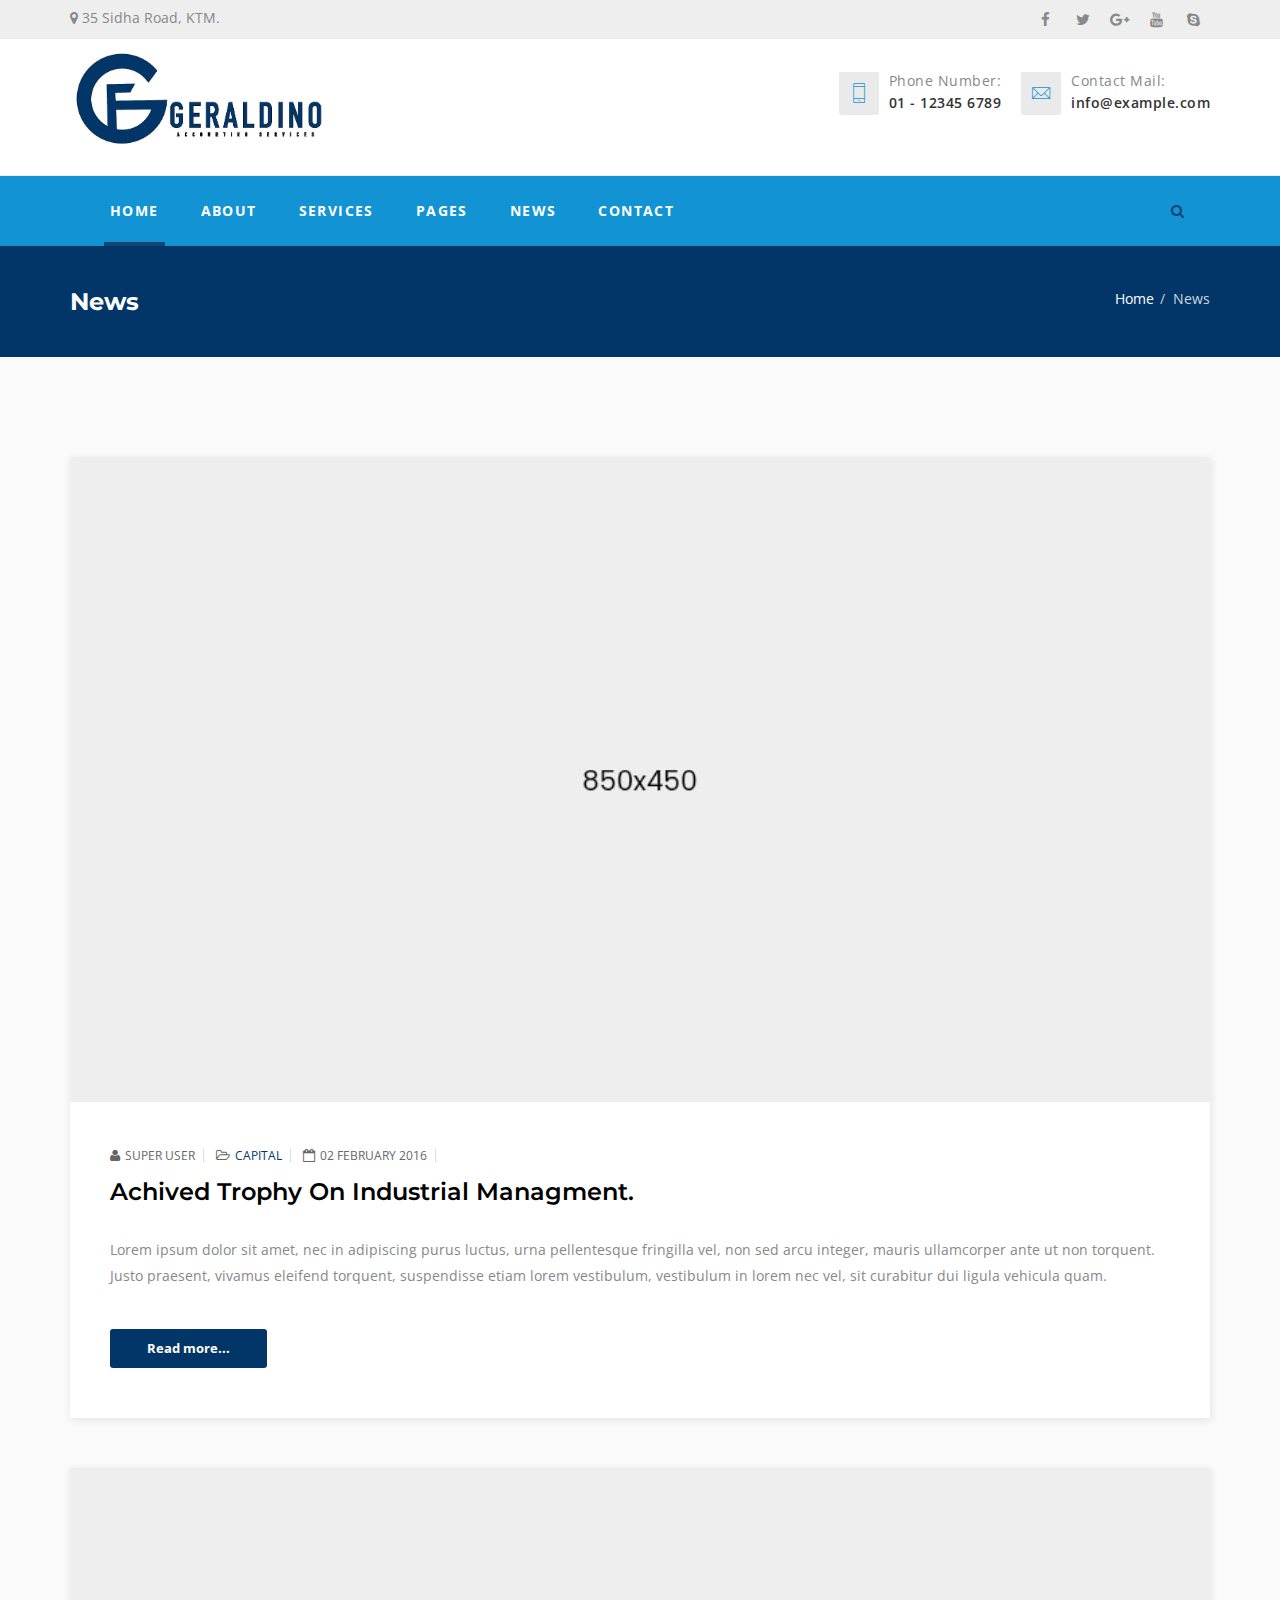
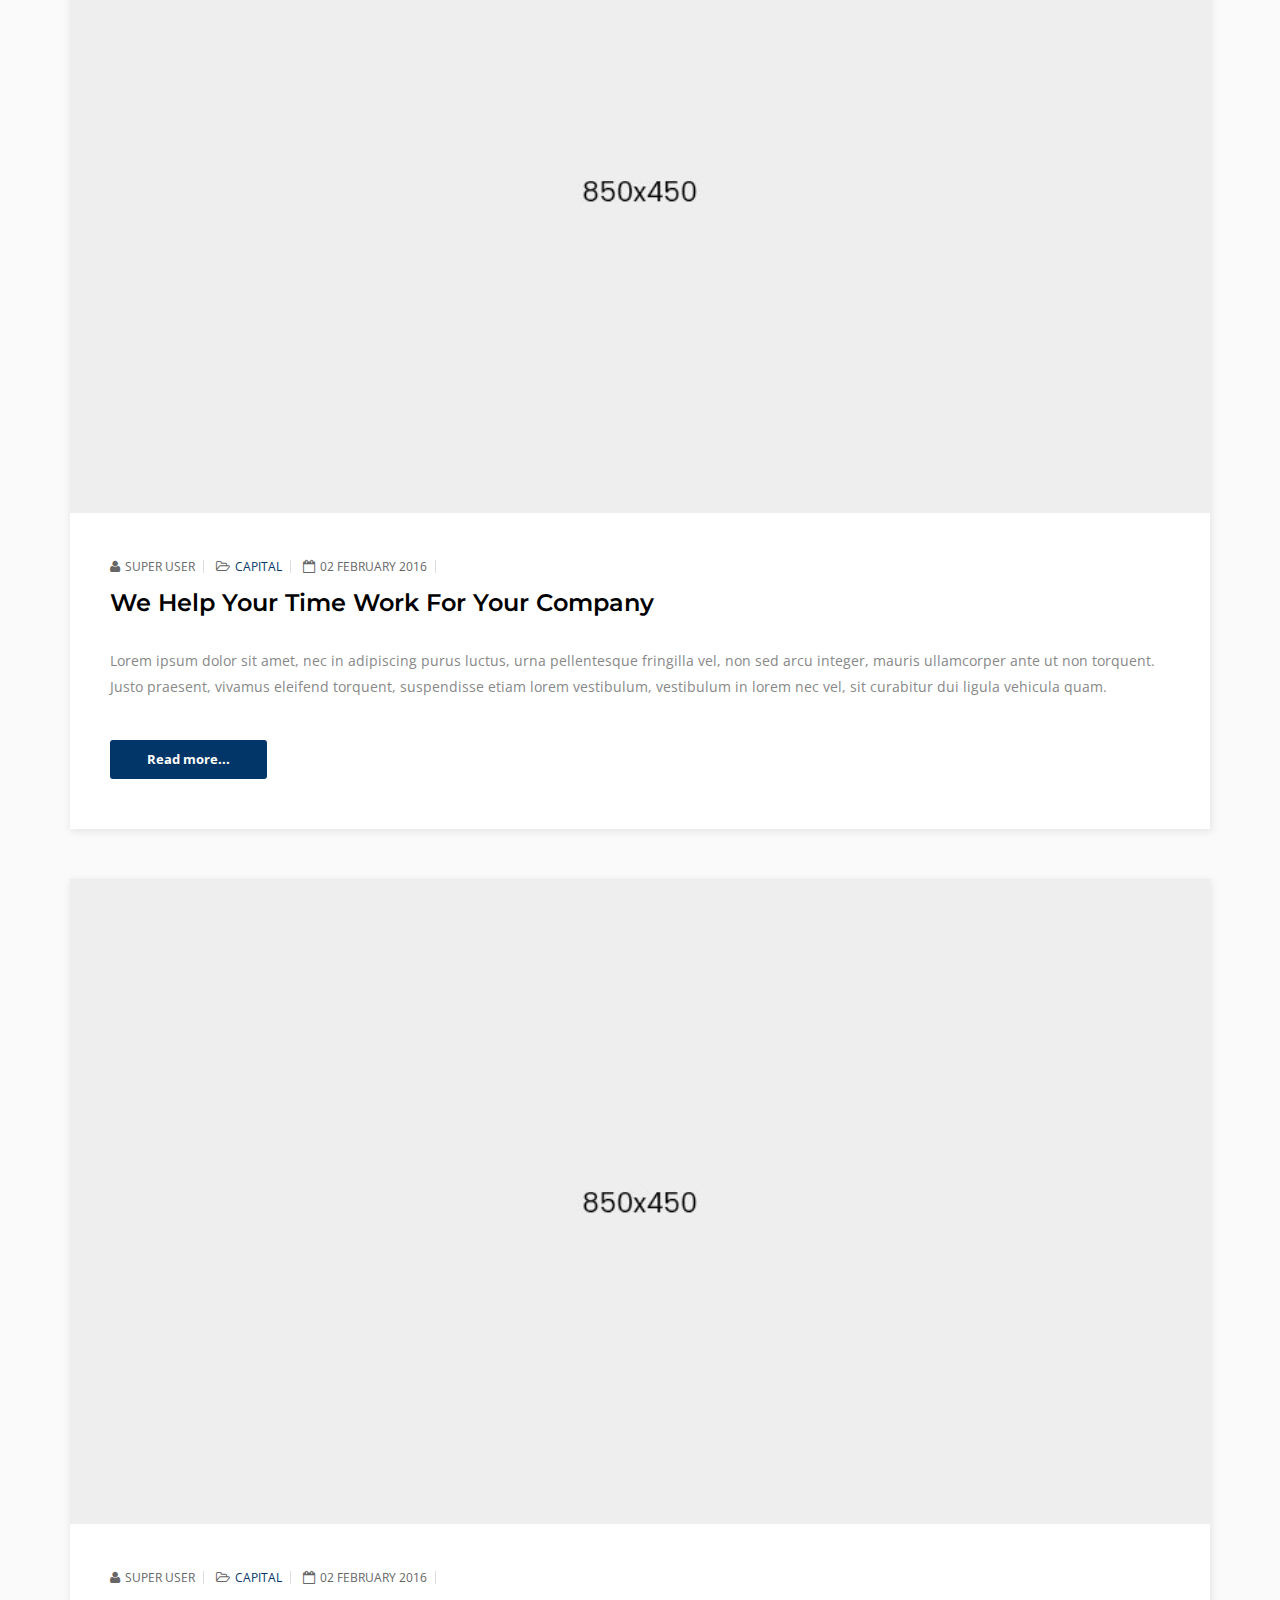
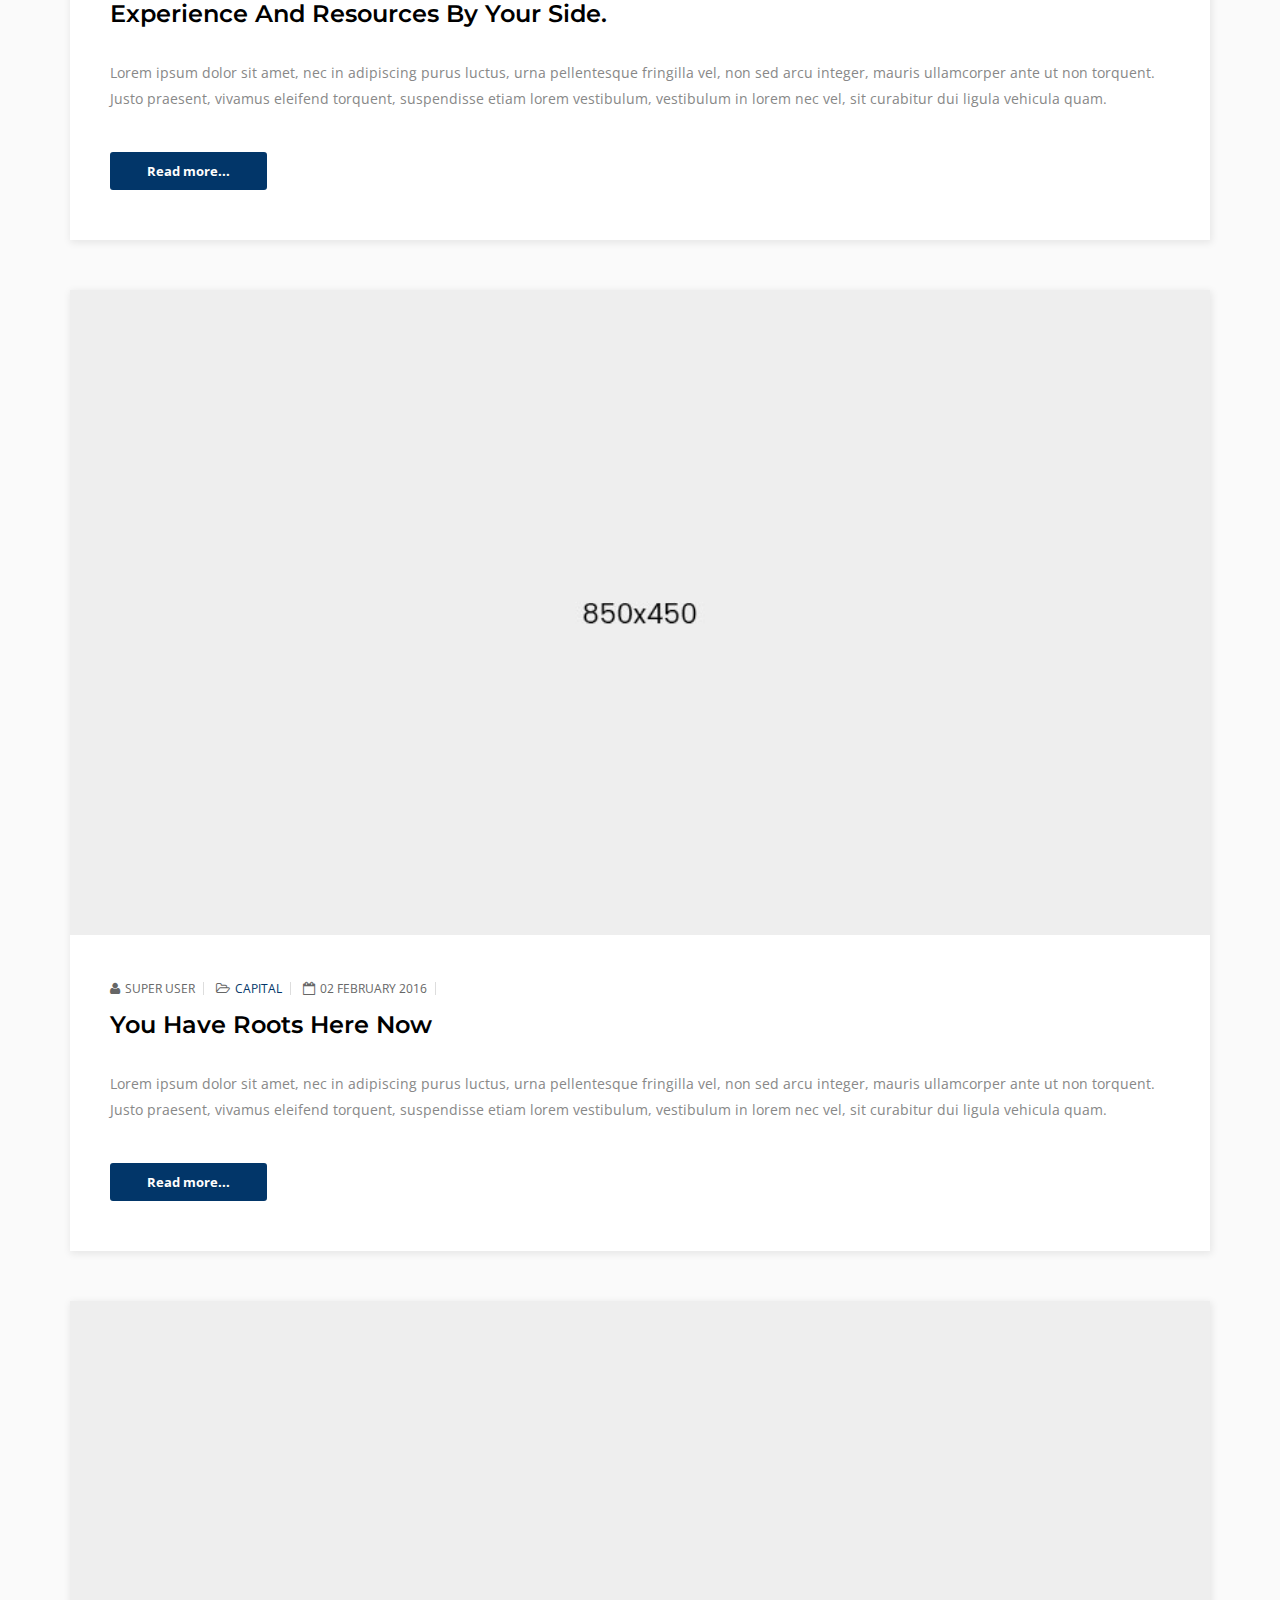
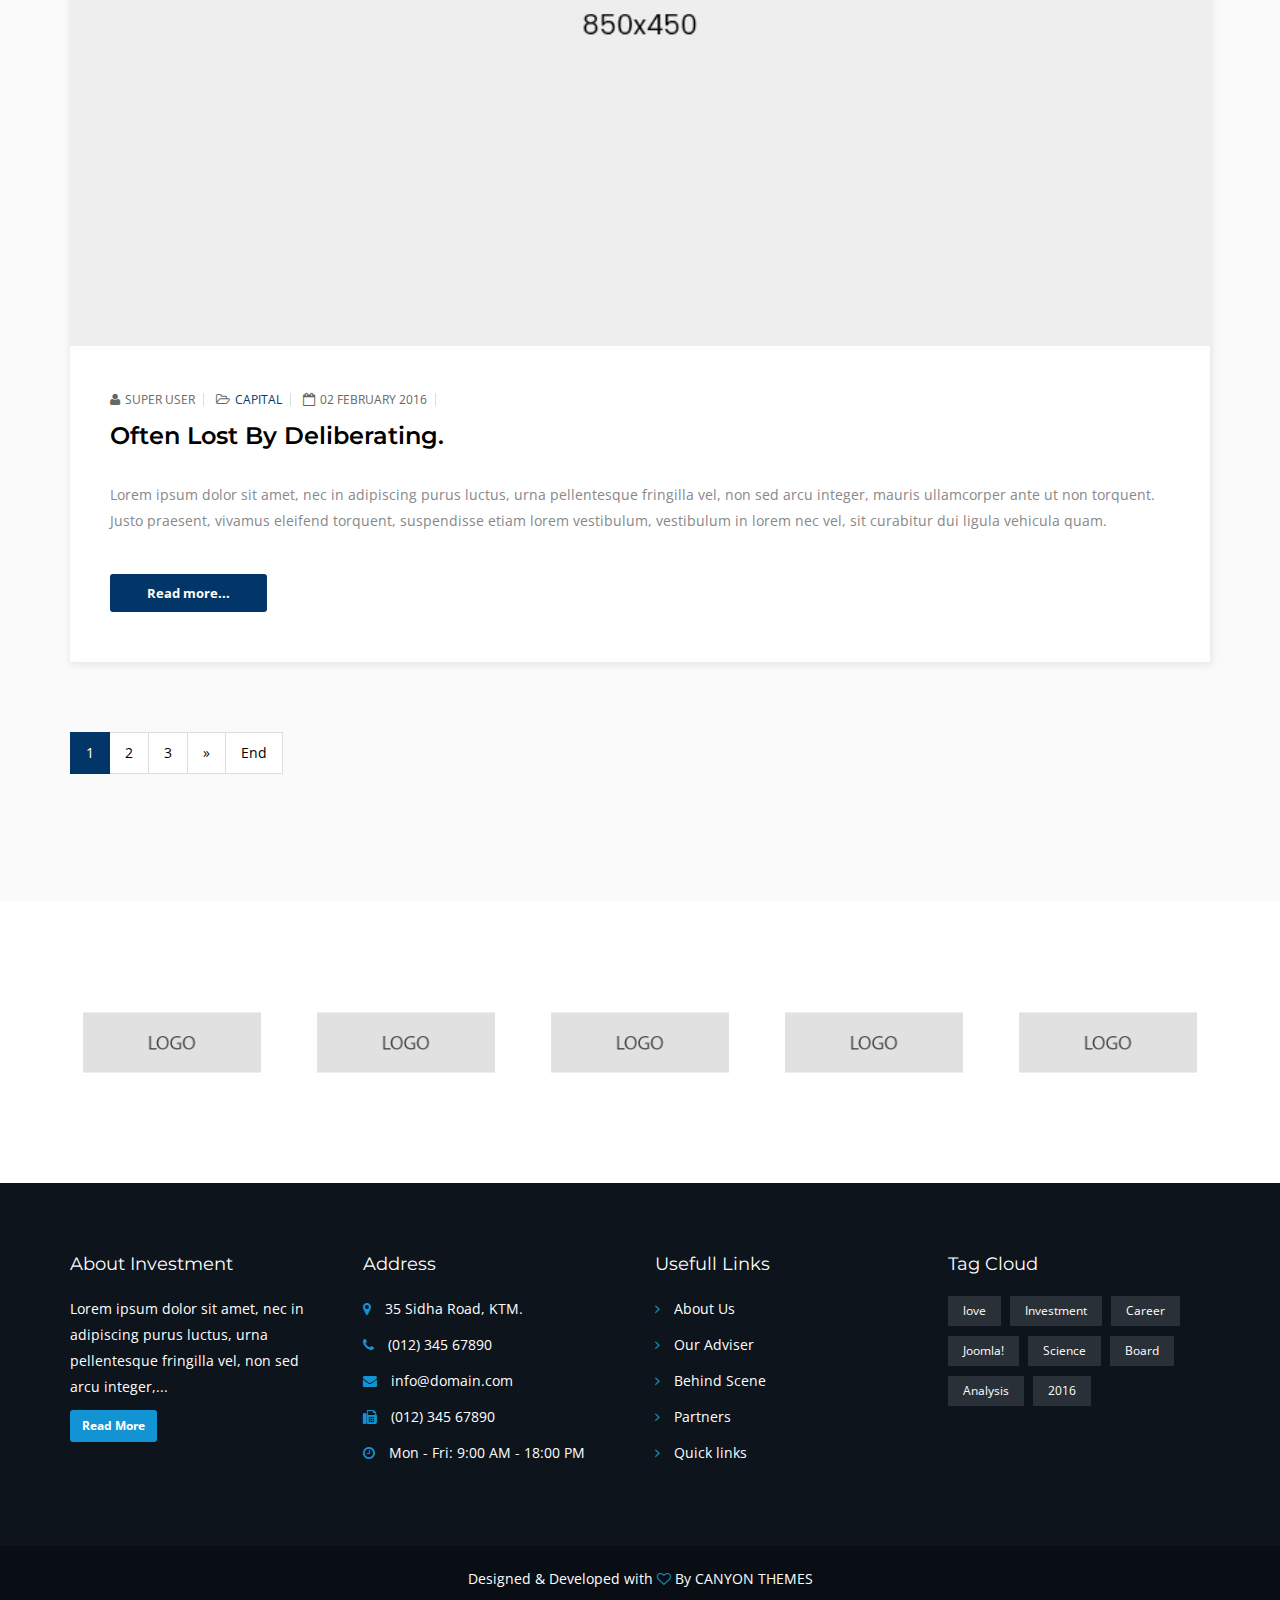
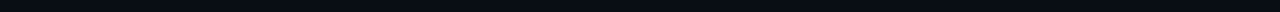
<file: blog-without-sidebar.html>
<!DOCTYPE html><html lang="en"><head>	<meta http-equiv="content-type" content="text/html; charset=UTF-8">	<!-- Basic Page Needs  ================================================== -->	<title>Investment Bootstrap HTML5 Template</title>	<meta name="keywords" content="">	<meta name="description" content="">	<meta name="author" content="canyonthemes">	<!-- Mobile Specific Meta    ================================================== -->	<meta name="viewport" content="width=device-width, initial-scale=1, maximum-scale=1">	<link href="images/favicon.png" rel="shortcut icon" type="image/vnd.microsoft.icon" />	<!--Stylesheet-->	<link rel="stylesheet" href="css/bootstrap.min.css" type="text/css" />	<link rel="stylesheet" href="css/font-awesome.min.css" type="text/css" />	<link rel="stylesheet" href="css/icon-font.css" type="text/css" />	<link rel="stylesheet" type="text/css" href="css/animate.min.css">	<link rel="stylesheet" href="css/owl.carousel.css" type="text/css" />	<link rel="stylesheet" href="css/owl.theme.css" type="text/css" />	<link rel="stylesheet" href="css/owl.transitions.css" type="text/css" />	<link rel="stylesheet" href="css/odometer-theme-minimal.css" type="text/css" />	<link rel="stylesheet" type="text/css" href="css/style.css"></head><body>	<!--Top Contact info-->	<section id="top-info">		<div class="container">			<div class="row">				<div class="col-sm-12 top-base no-padding">					<div class="col-sm-6 top-block">						<p><i class="fa fa-map-marker"><i class="hidden">Address: </i></i> 35 Sidha Road, KTM.</p>					</div>					<div class="col-sm-6 top-block text-right">						<ul class="social-icons">							<li><a target="_blank" href="#"><i class="fa fa-facebook"></i></a></li>							<li><a target="_blank" href="#"><i class="fa fa-twitter"></i></a></li>							<li><a target="_blank" href="#"><i class="fa fa-google-plus"></i></a></li>							<li><a target="_blank" href="#"><i class="fa fa-youtube"></i></a></li>							<li><a target="_blank" href="#"><i class="fa fa-skype"></i></a></li>						</ul>					</div>				</div>			</div>		</div>	</section>	<!--Top bar-->	<section id="top-bar">		<div class="container">			<div class="row">				<div id="logo" class="col-sm-3 col-md-3">					<a class="logo" href="#"><h1><img class="default-logo" src="images/logo.png" alt=""></h1></a>				</div>				<div id="top2" class="col-sm-9 col-md-9 hidden-xs">					<ul class="contact-info">						<li class="contact-phone"><i class="pe-7s-phone"></i>							<p class="contact-content"> <span class="contact-title">Phone Number:</span> <span>01 - 12345 6789</span></p>						</li>						<li class="contact-email"><i class="pe-7s-mail"></i>							<p class="contact-content"> <span class="contact-title">Contact Mail:</span> <span>info@example.com</span></p>						</li>					</ul>				</div>			</div>		</div>	</section>	<!--Header Menu-->	<nav class="navbar navbar-default">		<div class="container">			<div class="navbar-header">				<button type="button" class="navbar-toggle collapsed" data-toggle="collapse" data-target="#bs-navbar-collapse" aria-expanded="false">					<span class="sr-only">Toggle navigation</span>					<span class="icon-bar"></span>					<span class="icon-bar"></span>					<span class="icon-bar"></span>				</button>			</div>			<div class="collapse navbar-collapse" id="bs-navbar-collapse">				<ul class="nav navbar-nav">					<li class="active">						<a href="index.html">Home</a></li>					<li><a href="about.html">About</a></li>					<li class="dropdown">						<a href="#" class="dropdown-toggle" data-toggle="dropdown">Services</a>						<ul class="dropdown-menu">							<li><a href="services.html">Services</a></li>							<li><a href="single-services.html">Services Details</a></li>						</ul>					</li>					<li class="dropdown">						<a href="#" class="dropdown-toggle" data-toggle="dropdown">Pages</a>						<ul class="dropdown-menu">							<li><a href="blog-right-sidebar.html">Blog</a></li>							<li><a href="single-blog.html">Blog Details</a></li>							<li><a href="blog-left-sidebar.html">Blog Left Sidebar</a></li>						</ul>					</li>					<li><a href="blog-without-sidebar.html">News</a></li>					<li><a href="contact.html">Contact</a></li>				</ul>				<ul class="nav navbar-nav navbar-right">					<li class="dropdown">						<a href="#" class="dropdown-toggle" data-toggle="dropdown"><i class="fa fa-search"></i></a>						<ul class="dropdown-menu">							<li><input type="text" placeholder="Search Query" /></li>						</ul>					</li>				</ul>			</div>		</div>	</nav>	<!--Breadcrumb-->	<section id="breadcrumb" class="space">		<div class="container">			<div class="row">				<div class="col-sm-6 breadcrumb-block">					<h2>News</h2>				</div>				<div class="col-sm-6 breadcrumb-block text-right">					<ol class="breadcrumb">						<li><a href="index.html">Home</a></li>						<li class="active">News</li>					</ol>				</div>			</div>		</div>	</section>	<!--Blog-->	<section id="blog" class="space-100">		<div class="container">			<div class="row">				<div class="col-sm-12 blog-base">					<div class="col-sm-12 no-padding">						<article class="col-sm-12 no-padding blog-block">							<img src="images/news/1.jpg" alt="blog">							<div class="blog-content">								<div class="blog-info">									<ul class="meta">										<li data-toggle="tooltip" data-placement="top" title="" data-original-title="Written by">											<i class="fa fa-user"></i>Super User										</li>										<li>											<a data-toggle="tooltip" data-placement="top" title="" href="#" data-original-title="Article Category">												<i class="fa fa-folder-open-o"></i>Capital</a>										</li>										<li data-toggle="tooltip" data-placement="top" title="" data-original-title="Published date">											<i class="fa fa-calendar-o"></i>02 February 2016										</li>									</ul>									<h2><a href="single-blog.html">Achived trophy on Industrial managment.</a> </h2>								</div>								<p>Lorem ipsum dolor sit amet, nec in adipiscing purus luctus, urna pellentesque fringilla vel, non sed arcu integer, mauris ullamcorper ante ut non torquent. Justo praesent, vivamus eleifend torquent, suspendisse etiam lorem vestibulum, vestibulum in lorem nec vel, sit curabitur dui ligula vehicula quam.</p>								<a href="#" class="btn btn-default readmore">Read more...</a>							</div>						</article>						<article class="col-sm-12 no-padding blog-block">							<img src="images/news/2.jpg" alt="blog">							<div class="blog-content">								<div class="blog-info">									<ul class="meta">										<li data-toggle="tooltip" data-placement="top" title="" data-original-title="Written by">											<i class="fa fa-user"></i>Super User										</li>										<li>											<a data-toggle="tooltip" data-placement="top" title="" href="#" data-original-title="Article Category">												<i class="fa fa-folder-open-o"></i>Capital</a>										</li>										<li data-toggle="tooltip" data-placement="top" title="" data-original-title="Published date">											<i class="fa fa-calendar-o"></i>02 February 2016										</li>									</ul>									<h2><a href="single-blog.html">We Help Your Time Work For Your Company</a> </h2>								</div>								<p>Lorem ipsum dolor sit amet, nec in adipiscing purus luctus, urna pellentesque fringilla vel, non sed arcu integer, mauris ullamcorper ante ut non torquent. Justo praesent, vivamus eleifend torquent, suspendisse etiam lorem vestibulum, vestibulum in lorem nec vel, sit curabitur dui ligula vehicula quam.</p>								<a href="#" class="btn btn-default readmore">Read more...</a>							</div>						</article>						<article class="col-sm-12 no-padding blog-block">							<img src="images/news/3.jpg" alt="blog">							<div class="blog-content">								<div class="blog-info">									<ul class="meta">										<li data-toggle="tooltip" data-placement="top" title="" data-original-title="Written by">											<i class="fa fa-user"></i>Super User										</li>										<li>											<a data-toggle="tooltip" data-placement="top" title="" href="#" data-original-title="Article Category">												<i class="fa fa-folder-open-o"></i>Capital</a>										</li>										<li data-toggle="tooltip" data-placement="top" title="" data-original-title="Published date">											<i class="fa fa-calendar-o"></i>02 February 2016										</li>									</ul>									<h2><a href="single-blog.html">Experience and Resources By Your Side. </a> </h2>								</div>								<p>Lorem ipsum dolor sit amet, nec in adipiscing purus luctus, urna pellentesque fringilla vel, non sed arcu integer, mauris ullamcorper ante ut non torquent. Justo praesent, vivamus eleifend torquent, suspendisse etiam lorem vestibulum, vestibulum in lorem nec vel, sit curabitur dui ligula vehicula quam.</p>								<a href="#" class="btn btn-default readmore">Read more...</a>							</div>						</article>						<article class="col-sm-12 no-padding blog-block">							<img src="images/news/4.jpg" alt="blog">							<div class="blog-content">								<div class="blog-info">									<ul class="meta">										<li data-toggle="tooltip" data-placement="top" title="" data-original-title="Written by">											<i class="fa fa-user"></i>Super User										</li>										<li>											<a data-toggle="tooltip" data-placement="top" title="" href="#" data-original-title="Article Category">												<i class="fa fa-folder-open-o"></i>Capital</a>										</li>										<li data-toggle="tooltip" data-placement="top" title="" data-original-title="Published date">											<i class="fa fa-calendar-o"></i>02 February 2016										</li>									</ul>									<h2><a href="single-blog.html">You Have Roots Here Now</a> </h2>								</div>								<p>Lorem ipsum dolor sit amet, nec in adipiscing purus luctus, urna pellentesque fringilla vel, non sed arcu integer, mauris ullamcorper ante ut non torquent. Justo praesent, vivamus eleifend torquent, suspendisse etiam lorem vestibulum, vestibulum in lorem nec vel, sit curabitur dui ligula vehicula quam.</p>								<a href="#" class="btn btn-default readmore">Read more...</a>							</div>						</article>						<article class="col-sm-12 no-padding blog-block">							<img src="images/news/5.jpg" alt="blog">							<div class="blog-content">								<div class="blog-info">									<ul class="meta">										<li data-toggle="tooltip" data-placement="top" title="" data-original-title="Written by">											<i class="fa fa-user"></i>Super User										</li>										<li>											<a data-toggle="tooltip" data-placement="top" title="" href="#" data-original-title="Article Category">												<i class="fa fa-folder-open-o"></i>Capital</a>										</li>										<li data-toggle="tooltip" data-placement="top" title="" data-original-title="Published date">											<i class="fa fa-calendar-o"></i>02 February 2016										</li>									</ul>									<h2><a href="single-blog.html">often lost by deliberating. </a> </h2>								</div>								<p>Lorem ipsum dolor sit amet, nec in adipiscing purus luctus, urna pellentesque fringilla vel, non sed arcu integer, mauris ullamcorper ante ut non torquent. Justo praesent, vivamus eleifend torquent, suspendisse etiam lorem vestibulum, vestibulum in lorem nec vel, sit curabitur dui ligula vehicula quam.</p>								<a href="#" class="btn btn-default readmore">Read more...</a>							</div>						</article>					</div>					<div class="pagination-wrapper">						<ul class="pagination">							<li class="active"><a target="_parent">1</a></li>							<li><a class="" href="#" title="2" target="_parent">2</a></li>							<li><a class="" href="#" title="3" target="_parent">3</a></li>							<li><a class="next" href="#" title="»" target="_parent">»</a></li>							<li><a class="" href="#" title="End" target="_parent">End</a></li>						</ul>					</div>				</div>			</div>		</div>	</section>	<!--Partner -->	<section class="partner-logo bg-color space">		<div class="container">			<div class="row">				<div id="clients-logo" class="owl-carousel">					<div class="item">						<a target="_blank" href="#"><img class="img-responsive" src="images/clients/logo-1.png" alt="Client 1"></a>					</div>					<div class="item">						<a target="_blank" href="#"><img class="img-responsive" src="images/clients/logo-2.png" alt="Client 2"></a>					</div>					<div class="item">						<a target="_blank" href="#"><img class="img-responsive" src="images/clients/logo-3.png" alt="Client 3"></a>					</div>					<div class="item">						<a target="_blank" href="#"><img class="img-responsive" src="images/clients/logo-4.png" alt="Client 4"></a>					</div>					<div class="item">						<a target="_blank" href="#"><img class="img-responsive" src="images/clients/logo-5.png" alt="Client 5"></a>					</div>					<div class="item">						<a target="_blank" href="#"><img class="img-responsive" src="images/clients/logo-6.png" alt="Client 6"></a>					</div>				</div>			</div>		</div>	</section>	<!--Footer Top-->	<section id="bottom">		<div class="container">			<div class="row">				<div class="col-sm-3 col-md-3">					<h3 class="module-title">About Investment</h3>					<p>Lorem ipsum dolor sit amet, nec in adipiscing purus luctus, urna pellentesque fringilla vel, non sed arcu integer,...</p>					<a href="#" class="btn btn-primary btn-sm">Read More</a>				</div>				<div class="col-sm-6 col-md-3">					<h3 class="module-title">Address</h3>					<ul class="textwidget">						<li><i class="fa fa-map-marker"><i class="hidden">Address</i></i> 35 Sidha Road, KTM.</li>						<li><i class="fa fa-phone"></i> (012) 345 67890</li>						<li><i class="fa fa-envelope"></i> info@domain.com</li>						<li><i class="fa fa-fax"></i> (012) 345 67890</li>						<li><i class="fa fa-clock-o"></i> Mon - Fri: 9:00 AM - 18:00 PM</li>					</ul>				</div>				<div class="col-sm-6 col-md-3">					<h3 class="module-title">Usefull Links</h3>					<ul class="textwidget">						<li><i class="fa fa-angle-right"></i><a href="#" target="_parent"> About Us</a></li>						<li><i class="fa fa-angle-right"></i><a href="#" target="_parent"> Our Adviser</a></li>						<li><i class="fa fa-angle-right"></i><a href="#" target="_parent"> Behind Scene</a></li>						<li><i class="fa fa-angle-right"></i><a href="#" target="_parent"> Partners</a></li>						<li><i class="fa fa-angle-right"></i><a href="#" target="_parent"> Quick links</a></li>					</ul>				</div>				<div class="col-sm-6 col-md-3">					<h3 class="module-title">Tag Cloud</h3>					<div class="tagspopular">						<ul>							<li> <a href="/" target="_parent">love</a></li>							<li> <a href="/" target="_parent">Investment </a></li>							<li> <a href="/" target="_parent">Career </a></li>							<li> <a href="/" target="_parent">Joomla!</a></li>							<li> <a href="/" target="_parent">Science</a></li>							<li> <a href="/" target="_parent">Board</a></li>							<li> <a href="/" target="_parent">Analysis</a></li>							<li> <a href="/" target="_parent">2016 </a></li>						</ul>					</div>				</div>			</div>		</div>	</section>	<!--Footer Copyrights-->	<footer id="footer">		<div class="container">			<div class="row">				<div class="col-sm-12 text-center">					<p>Designed &amp; Developed with <i class="fa fa-heart-o"></i> By CANYON THEMES</p>				</div>			</div>		</div>	</footer>	<!--All Script-->	<script src="js/jquery-1.12.4.min.js" type="text/javascript"></script>	<script src="js/bootstrap.min.js" type="text/javascript"></script>	<script type="text/javascript" src="js/appear.js"></script>	<script src="js/smoothscroll.js" type="text/javascript"></script>	<script src="js/owl.carousel.js" type="text/javascript"></script>	<script src="js/odometer.min.js" type="text/javascript"></script>	<script src="js/script.js" type="text/javascript"></script></body></html>
</file>
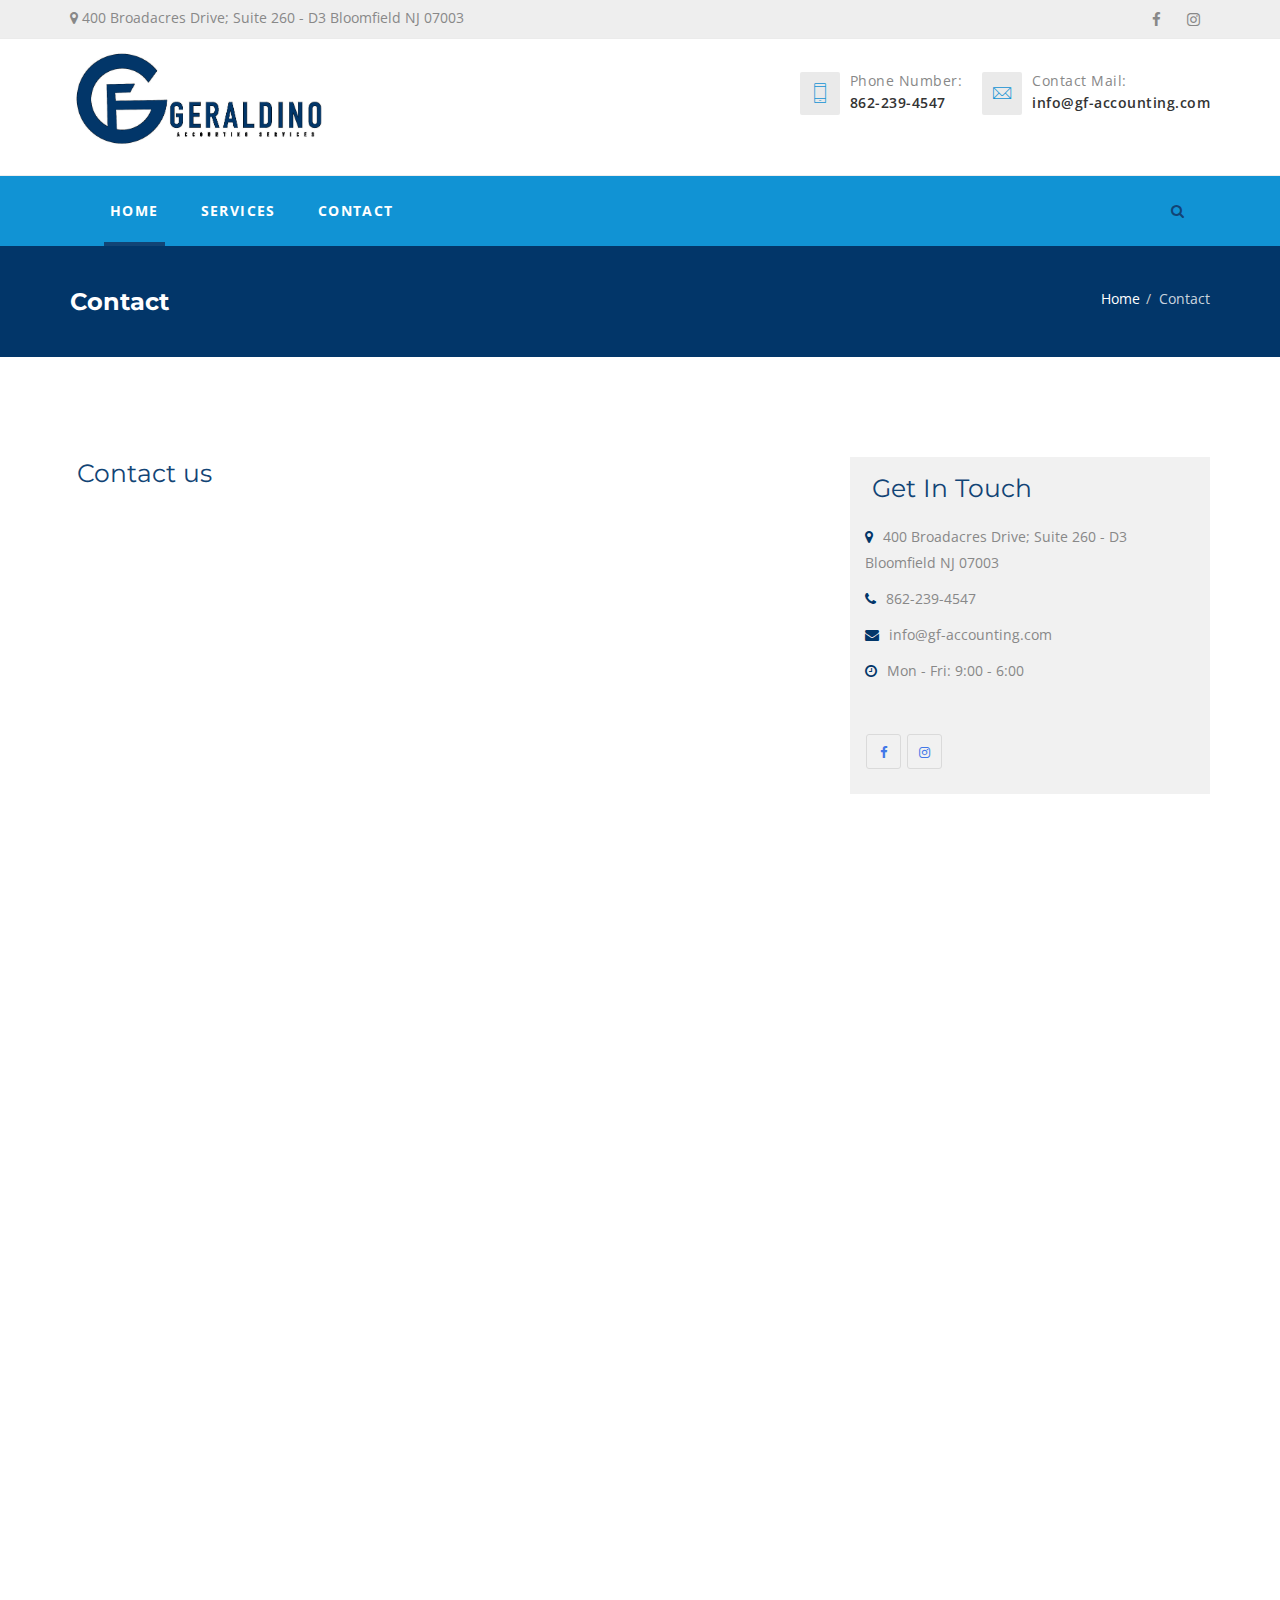
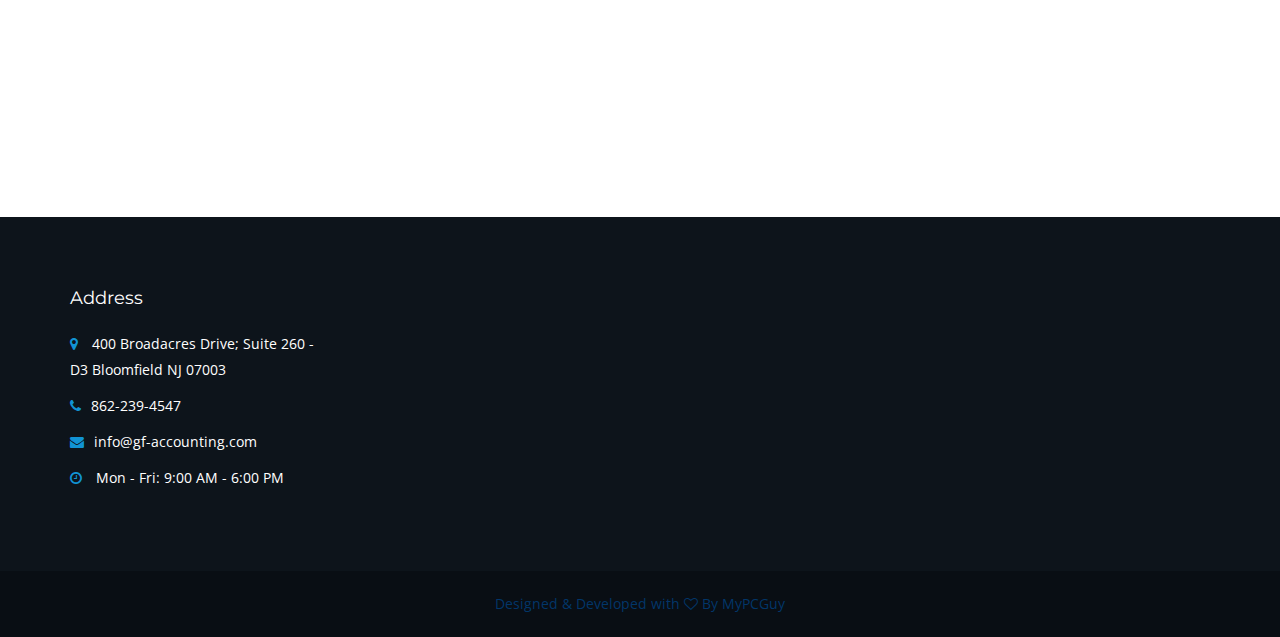
<file: contact.html>
<!DOCTYPE html><html lang="en">    <head>        <meta http-equiv="content-type" content="text/html; charset=UTF-8">        <!-- Basic Page Needs        ================================================== -->        <title>Contact US GF-accounting.com</title>        <meta name="keywords" content="">        <meta name="description" content="">        <meta name="author" content="canyonthemes">        <!-- Mobile Specific Meta        ================================================== -->        <meta name="viewport" content="width=device-width, initial-scale=1, maximum-scale=1">        <link href="images/favicon.png" rel="shortcut icon" type="image/vnd.microsoft.icon" />        <!--Stylesheet-->        <link rel="stylesheet" href="css/bootstrap.min.css" type="text/css" />        <link rel="stylesheet" href="css/font-awesome.min.css" type="text/css" />        <link rel="stylesheet" href="css/icon-font.css" type="text/css" />        <link rel="stylesheet" type="text/css" href="css/animate.min.css">        <link rel="stylesheet" href="css/owl.carousel.css" type="text/css" />        <link rel="stylesheet" href="css/owl.theme.css" type="text/css" />        <link rel="stylesheet" href="css/owl.transitions.css" type="text/css" />        <link rel="stylesheet" href="css/odometer-theme-minimal.css" type="text/css" />        <link rel="stylesheet" type="text/css" href="css/style.css">    </head>    <body>        <!--Top Contact info-->        <section id="top-info">            <div class="container">                <div class="row">                    <div class="col-sm-12 top-base no-padding">                        <div class="col-sm-6 top-block">                            <p><i class="fa fa-map-marker"><i class="hidden">Address: </i></i> 400 Broadacres Drive; Suite 260 - D3 Bloomfield NJ 07003</p>                        </div>                        <div class="col-sm-6 top-block text-right"><ul class="social-icons">                                <li><a target="_blank" href="https://www.facebook.com/gfaccounting"><i class="fa fa-facebook"></i></a></li>                                <li><a target="_blank" href="https://www.instgram.com/gfaccounting"><i class="fa fa-instagram"></i></a></li>                                                            </ul>                        </div>                    </div>                </div>            </div>        </section>        <!--Top bar-->        <section id="top-bar">            <div class="container">                <div class="row">                    <div id="logo" class="col-sm-3 col-md-3">                        <a class="logo" href="#"><h1><img class="default-logo" src="images/logo.png" alt=""></h1></a>                    </div>                    <div id="top2" class="col-sm-9 col-md-9 hidden-xs">                        <ul class="contact-info">                            <li class="contact-phone"><i class="pe-7s-phone"></i>                                <p class="contact-content"> <span class="contact-title">Phone Number:</span> <span>862-239-4547</span></p>                            </li>                            <li class="contact-email"><i class="pe-7s-mail"></i>                                <p class="contact-content"> <span class="contact-title">Contact Mail:</span> <span>info@gf-accounting.com</span></p>                            </li>                        </ul>                    </div>                </div>            </div>        </section>        <!--Header Menu-->        <nav class="navbar navbar-default">            <div class="container">                <div class="navbar-header">                    <button type="button" class="navbar-toggle collapsed" data-toggle="collapse" data-target="#bs-navbar-collapse" aria-expanded="false">                    <span class="sr-only">Toggle navigation</span>                    <span class="icon-bar"></span>                    <span class="icon-bar"></span>                    <span class="icon-bar"></span>                    </button>                </div>                <div class="collapse navbar-collapse" id="bs-navbar-collapse">                    <ul class="nav navbar-nav">                        <li class="active">                            <a href="index.html">Home</a></li>                            <li><a href="services.html">Services</a></li>                            <li><a href="contact.html">Contact</a></li>                        </ul>                        <ul class="nav navbar-nav navbar-right">                            <li class="dropdown">                                <a href="#" class="dropdown-toggle" data-toggle="dropdown"><i class="fa fa-search"></i></a>                                <ul class="dropdown-menu">                                    <li><input type="text" placeholder="Search Query" /></li>                                </ul>                            </li>                        </ul>                    </div>                </div>            </nav>            <!--Breadcrumb-->            <section id="breadcrumb" class="space">                <div class="container">                    <div class="row">                        <div class="col-sm-6 breadcrumb-block">                            <h2>Contact</h2>                        </div>                        <div class="col-sm-6 breadcrumb-block text-right">                            <ol class="breadcrumb">                                <li><a href="index.html">Home</a></li>                                <li class="active">Contact</li>                            </ol>                        </div>                    </div>                </div>            </section>            <!--Contact Us-->            <section id="contact" class="space">                <div class="container">                    <div class="row">                        <div class="col-sm-8 contact-block">                            <div class="col-sm-12 main-heading">                                <h3>Contact us</h3>                            </div>                            <form id="contact-form">               <iframe src="https://docs.google.com/forms/d/e/1FAIpQLSeOUlUW0O6-jmiLvvc4TB0cTUAT059kWsOVI2euM3i9lVI7IA/viewform?embedded=true" width="640" height="1200" frameborder="0" marginheight="0" marginwidth="0">Loading…</iframe>                            </form>                        </div>                        <div class="col-sm-4 contact-block">                            <div class="contact-address-block">                                <div class="col-sm-12 main-heading">                                    <h3>Get In Touch</h3>                                </div>                                <ul class="address">                                    <li><i class="fa fa-map-marker"></i>400 Broadacres Drive; Suite 260 - D3 Bloomfield NJ 07003</li>                                    <li><a href="tel:+18622394547"><i class="fa fa-phone"></i>862-239-4547</a> </li>                                    <li><a href="mailto:info@gf-accounting.com"><i class="fa fa-envelope"></i>info@gf-accounting.com</a> </li>                                    <li><i class="fa fa-clock-o"></i>Mon - Fri: 9:00 - 6:00</li>                                </ul>                                <ul class="person-social">                                <li><a target="_blank" href="https://www.facebook.com/gfaccounting"><i class="fa fa-facebook"></i></a></li>                                <li><a target="_blank" href="https://www.instgram.com/gfaccounting"><i class="fa fa-instagram"></i></a></li>                                                                </ul>                            </div>                        </div>                    </div>                </div>            </section>            <!--Partner -->            <section class="partner-logo bg-color space" style="display: none;">                <div class="container">                    <div class="row">                        <div id="clients-logo" class="owl-carousel">                            <div class="item">                                <a target="_blank" href="#"><img class="img-responsive" src="images/clients/logo-1.png" alt="Client 1"></a>                            </div>                            <div class="item">                                <a target="_blank" href="#"><img class="img-responsive" src="images/clients/logo-2.png" alt="Client 2"></a>                            </div>                            <div class="item">                                <a target="_blank" href="#"><img class="img-responsive" src="images/clients/logo-3.png" alt="Client 3"></a>                            </div>                            <div class="item">                                <a target="_blank" href="#"><img class="img-responsive" src="images/clients/logo-4.png" alt="Client 4"></a>                            </div>                            <div class="item">                                <a target="_blank" href="#"><img class="img-responsive" src="images/clients/logo-5.png" alt="Client 5"></a>                            </div>                            <div class="item">                                <a target="_blank" href="#"><img class="img-responsive" src="images/clients/logo-6.png" alt="Client 6"></a>                            </div>                        </div>                    </div>                </div>            </section>            <!--Footer Top-->            <section id="bottom">                <div class="container">                    <div class="row">                                                <div class="col-sm-6 col-md-3">                            <h3 class="module-title">Address</h3>                            <ul class="textwidget">                                <li><i class="fa fa-map-marker"><i class="hidden">Address</i></i> 400 Broadacres Drive; Suite 260 - D3 Bloomfield NJ 07003</li>                                <li><i class="fa fa-phone"></i>862-239-4547</li>                                <li><i class="fa fa-envelope"></i>info@gf-accounting.com</li>                                <li><i class="fa fa-clock-o"></i> Mon - Fri: 9:00 AM - 6:00 PM</li>                            </ul>                        </div>                                            </div>                </div>            </section>            <!--Footer Copyrights-->            <footer id="footer">                <div class="container">                    <div class="row">                        <div class="col-sm-12 text-center">                            <a href="https://www.mypcguy.us/">Designed &amp; Developed with <i class="fa fa-heart-o"></i> By MyPCGuy </a>                        </div>                    </div>                </div>            </footer>            <!--All Script-->            <script src="js/jquery-1.12.4.min.js" type="text/javascript"></script>            <script src="js/bootstrap.min.js" type="text/javascript"></script>            <script type="text/javascript" src="js/appear.js"></script>            <script src="js/smoothscroll.js" type="text/javascript"></script>            <script src="js/owl.carousel.js" type="text/javascript"></script>            <script src="js/odometer.min.js" type="text/javascript"></script>            <script src="js/script.js" type="text/javascript"></script>        </body>    </html>
</file>
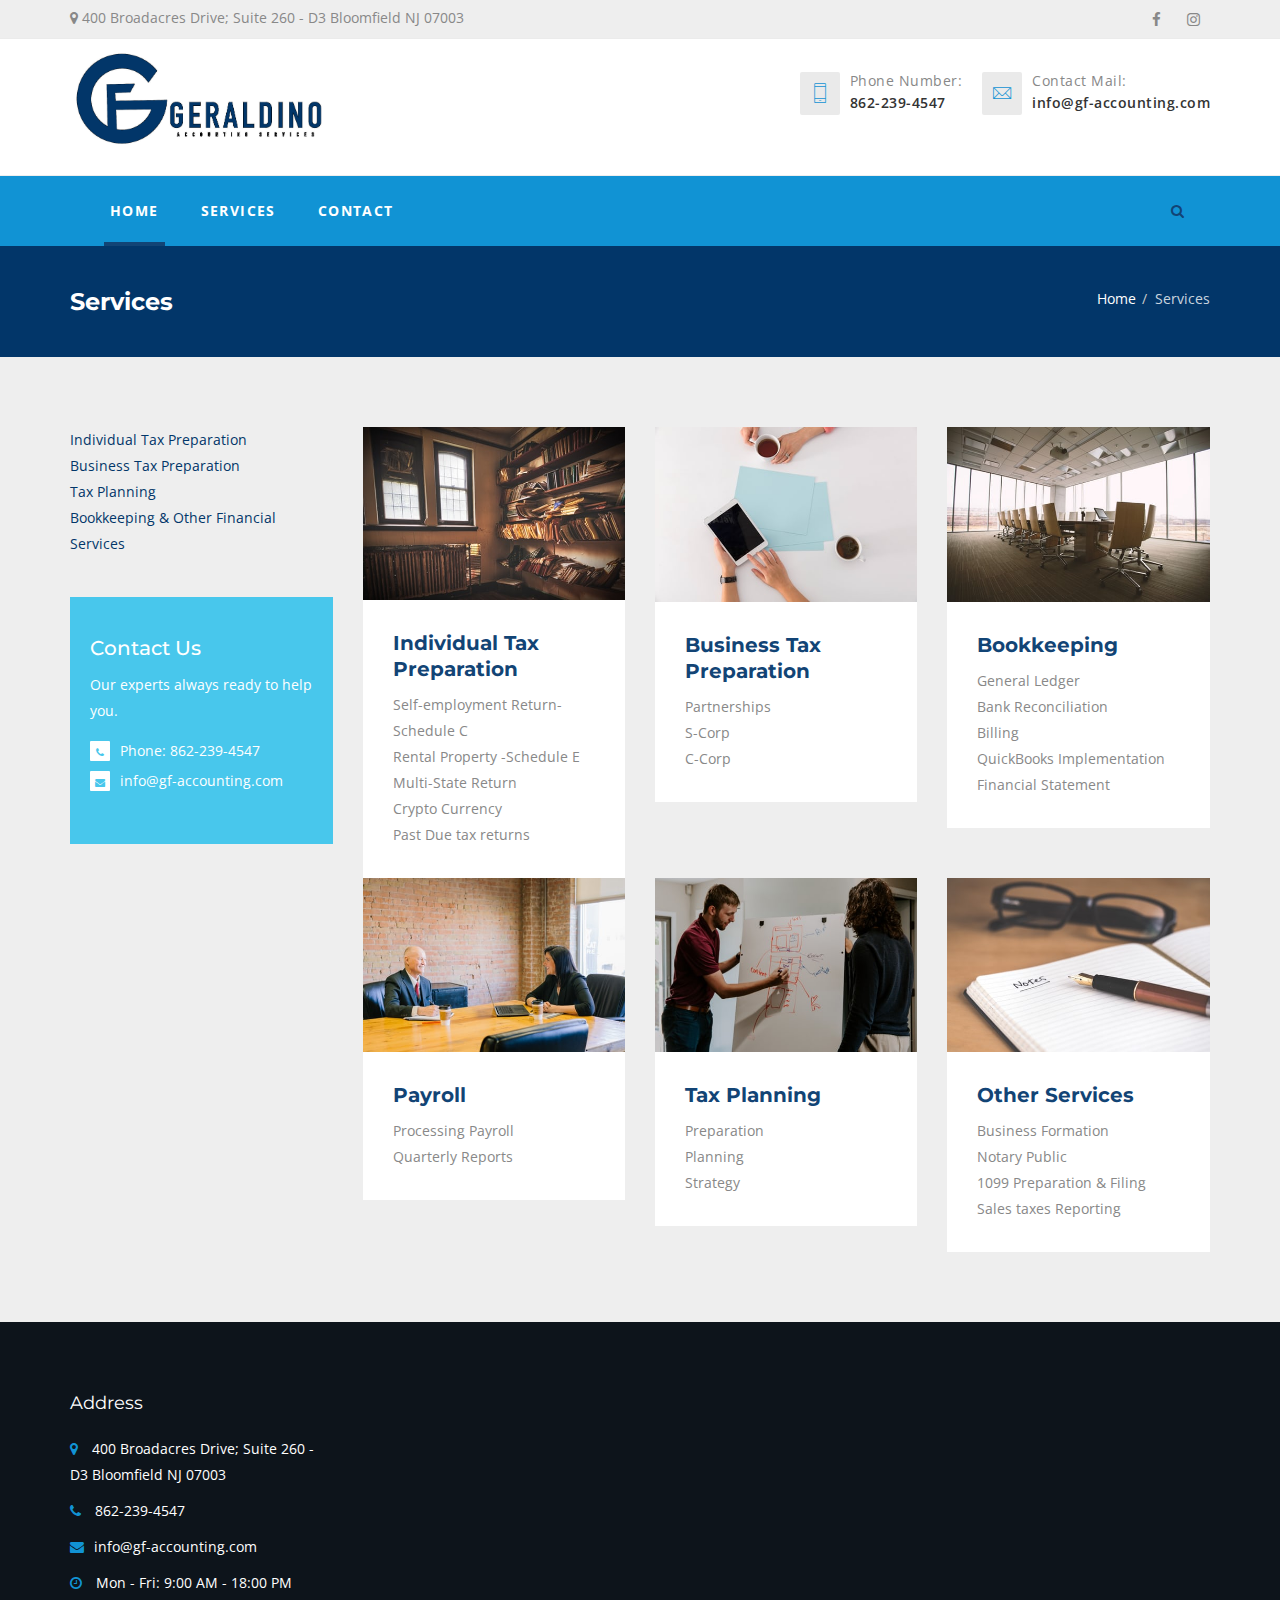
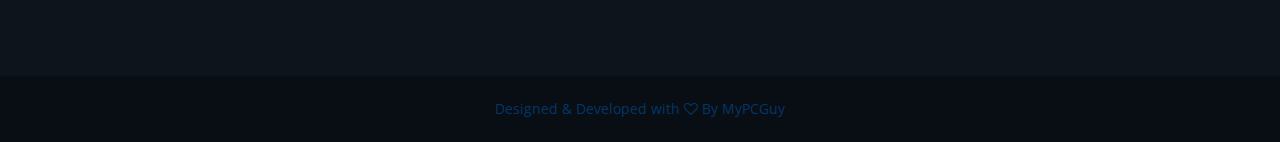
<file: services.html>
<!DOCTYPE html><html lang="en">    <head>        <meta http-equiv="content-type" content="text/html; charset=UTF-8">        <!-- Basic Page Needs        ================================================== -->        <title>Services GF-accounting.com</title>        <meta name="keywords" content="">        <meta name="description" content="">        <meta name="author" content="canyonthemes">        <!-- Mobile Specific Meta        ================================================== -->        <meta name="viewport" content="width=device-width, initial-scale=1, maximum-scale=1">        <link href="images/favicon.png" rel="shortcut icon" type="image/vnd.microsoft.icon" />        <!--Stylesheet-->        <link rel="stylesheet" href="css/bootstrap.min.css" type="text/css" />        <link rel="stylesheet" href="css/font-awesome.min.css" type="text/css" />        <link rel="stylesheet" href="css/icon-font.css" type="text/css" />        <link rel="stylesheet" type="text/css" href="css/animate.min.css">        <link rel="stylesheet" href="css/owl.carousel.css" type="text/css" />        <link rel="stylesheet" href="css/owl.theme.css" type="text/css" />        <link rel="stylesheet" href="css/owl.transitions.css" type="text/css" />        <link rel="stylesheet" href="css/odometer-theme-minimal.css" type="text/css" />        <link rel="stylesheet" type="text/css" href="css/style.css">    </head>    <body>        <!--Top Contact info-->        <section id="top-info">            <div class="container">                <div class="row">                    <div class="col-sm-12 top-base no-padding">                        <div class="col-sm-6 top-block">                            <p><i class="fa fa-map-marker"><i class="hidden">Address: </i></i> 400 Broadacres Drive; Suite 260 - D3 Bloomfield NJ 07003</p>                        </div>                        <div class="col-sm-6 top-block text-right">                            <ul class="social-icons">                                <li><a target="_blank" href="https://www.facebook.com/gfaccounting"><i class="fa fa-facebook"></i></a></li>                                <li><a target="_blank" href="https://www.instagram.com/gfaccounting"><i class="fa fa-instagram"></i></a></li>                                                            </ul>                        </div>                    </div>                </div>            </div>        </section>        <!--Top bar-->        <section id="top-bar">            <div class="container">                <div class="row">                    <div id="logo" class="col-sm-3 col-md-3">                        <a class="logo" href="#"><h1><img class="default-logo" src="images/logo.png" alt=""></h1></a>                    </div>                    <div id="top2" class="col-sm-9 col-md-9 hidden-xs">                        <ul class="contact-info">                            <li class="contact-phone"><i class="pe-7s-phone"></i>                                <p class="contact-content"> <span class="contact-title">Phone Number:</span> <span>862-239-4547</span></p>                            </li>                            <li class="contact-email"><i class="pe-7s-mail"></i>                                <p class="contact-content"> <span class="contact-title">Contact Mail:</span> <span>info@gf-accounting.com</span></p>                            </li>                        </ul>                    </div>                </div>            </div>        </section>        <!--Header Menu-->        <nav class="navbar navbar-default">            <div class="container">                <div class="navbar-header">                    <button type="button" class="navbar-toggle collapsed" data-toggle="collapse" data-target="#bs-navbar-collapse" aria-expanded="false">                    <span class="sr-only">Toggle navigation</span>                    <span class="icon-bar"></span>                    <span class="icon-bar"></span>                    <span class="icon-bar"></span>                    </button>                </div>                <div class="collapse navbar-collapse" id="bs-navbar-collapse">                    <ul class="nav navbar-nav">                        <li class="active">                            <a href="index.html">Home</a></li>                            <li><a href="services.html">Services</a></li>                            <li><a href="contact.html">Contact</a></li>                        </ul>                        <ul class="nav navbar-nav navbar-right">                            <li class="dropdown">                                <a href="#" class="dropdown-toggle" data-toggle="dropdown"><i class="fa fa-search"></i></a>                                <ul class="dropdown-menu">                                    <li><input type="text" placeholder="Search Query" /></li>                                </ul>                            </li>                        </ul>                    </div>                </div>            </nav>            <!--Breadcrumb-->            <section id="breadcrumb" class="space">                <div class="container">                    <div class="row">                        <div class="col-sm-6 breadcrumb-block">                            <h2>Services</h2>                        </div>                        <div class="col-sm-6 breadcrumb-block text-right">                            <ol class="breadcrumb">                                <li><a href="index.html">Home</a></li>                                <li class="active">Services</li>                            </ol>                        </div>                    </div>                </div>            </section>            <!--Services-->            <section id="services" class="space bg">                <div class="container">                    <div class="row">                        <div class="col-sm-3">                            <div class="service-sidebar">                                <ul class="service-category">                                    <li class="active"><a href="#">Individual Tax Preparation</a></li>                                    <li class="active"><a href="#">Business Tax Preparation</a></li>                                    <li><a href="#">Tax Planning</a></li>                                    <li><a href="#">Bookkeeping & Other Financial Services</a></li>                                                                    </ul>                                <div class="company-doc" style="display:none;">                                    <div class="inner-title">                                        <h4>Documents</h4>                                    </div>                                    <div class="brochures">                                        <ul class="brochures-lists">                                            <li><a href="#"><span class="fa fa-file-pdf-o"></span>Link to PDF 1</a></li>                                            <li><a href="#"><span class="fa fa-file-word-o"></span>Link to Word Doc 1.DOC</a></li>                                        </ul>                                    </div>                                </div>                                <div class="contact-quick">                                    <h4>Contact Us</h4>                                    <div class="text">                                        <p>Our experts always ready to help you. </p>                                    </div>                                    <ul>                                        <li><i class="fa fa-phone"></i>Phone: 862-239-4547</li>                                        <li><i class="fa fa-envelope"></i><a href="#">info@gf-accounting.com</a></li>                                    </ul>                                </div>                            </div>                        </div>                        <div class="col-sm-9 col-md-9">                            <div class="row">                                <div class="service-block col-sm-4">                                    <div class="inner">                                        <div class="service-image">                                            <img class="img-responsive" src="images/services/4.jpg" alt="service">                                            <a href="#" class="hover center"><i class="fa fa-link" aria-hidden="true"></i></a>                                        </div>                                        <div class="service-text">                                            <a href="#" target="_parent">                                                <h3 class="title">Individual Tax Preparation</h3>                                            </a>                                            <p> Self-employment Return-Schedule C <br>                                                Rental Property -Schedule E<br>                                                Multi-State Return<br>                                                Crypto Currency<br>                                            Past Due tax returns</p>                                                                                    </div>                                    </div>                                </div>                                <div class="service-block col-sm-4">                                    <div class="inner">                                        <div class="service-image">                                            <img class="img-responsive" src="images/services/5.jpg" alt="service">                                            <a href="#" class="hover center"><i class="fa fa-link" aria-hidden="true"></i></a>                                        </div>                                        <div class="service-text">                                            <a href="#" target="_parent">                                            <h3 class="title">Business Tax Preparation</h3> </a>                                            <p>  Partnerships<br>                                                 S-Corp<br>                                             C-Corp</p>                                                                                                                                </div>                                    </div>                                </div>                                <div class="service-block col-sm-4">                                    <div class="inner">                                        <div class="service-image">                                            <img class="img-responsive" src="images/services/6.jpg" alt="service">                                            <a href="#" class="hover center"><i class="fa fa-link" aria-hidden="true"></i></a>                                        </div>                                        <div class="service-text">                                            <a href="#" target="_parent">                                                <h3 class="title">Bookkeeping</h3>                                            </a>                                            <p>  General Ledger<br>                                                 Bank Reconciliation<br>                                                 Billing<br>                                                 QuickBooks Implementation<br>                                             Financial Statement </p>                                                                                    </div>                                    </div>                                </div>                            </div>                            <div class="row">                                <div class="service-block col-sm-4">                                    <div class="inner">                                        <div class="service-image">                                            <img class="img-responsive" src="images/services/7.jpg" alt="service">                                            <a href="#" class="hover center"><i class="fa fa-link" aria-hidden="true"></i></a>                                        </div>                                        <div class="service-text">                                            <a href="#" target="_parent">                                                <h3 class="title">Payroll</h3>                                            </a>                                            <p>Processing Payroll<br>                                             Quarterly Reports</p>                                                                                    </div>                                    </div>                                </div>                                <div class="service-block col-sm-4">                                    <div class="inner">                                        <div class="service-image">                                            <img class="img-responsive" src="images/services/9.jpg" alt="service">                                            <a href="#" class="hover center"><i class="fa fa-link" aria-hidden="true"></i></a>                                        </div>                                        <div class="service-text">                                            <a href="#" target="_parent">                                                <h3 class="title">Tax Planning</h3>                                            </a>                                            <p>  Preparation <br>                                                 Planning<br>                                             Strategy </p>                                                                                    </div>                                    </div>                                </div>                                <div class="service-block col-sm-4">                                    <div class="inner">                                        <div class="service-image">                                            <img class="img-responsive" src="images/services/8.jpg" alt="service">                                            <a href="#" class="hover center"><i class="fa fa-link" aria-hidden="true"></i></a>                                        </div>                                        <div class="service-text">                                            <a href="#" target="_parent">                                                <h3 class="title">Other Services</h3>                                            </a>                                            <p>  Business Formation  <br>                                                 Notary Public  <br>                                                 1099 Preparation & Filing  <br>                                             Sales taxes Reporting</p>                                                                                    </div>                                    </div>                                </div>                            </div>                                                        <div id="team" style="display: none;">                                <div class="col-sm-4 team-block">                                    <div class="inner">                                        <div class="img-box">                                            <a href="">                                                <img src="images/team/team-1.jpg" class="img-responsive" alt="team">                                            </a>                                            <div class="overlay">                                                <div class="inner-box">                                                    <ul class="social">                                                        <li><a href="https://www.facebook.com/gfaccounting"><i class="fa fa-facebook"></i></a></li>                                                                                                            </ul>                                                </div>                                            </div>                                        </div>                                        <div class="team-text">                                            <div class="name">The Boss </div>                                            <div class="designation">CEO AND BOARD MEMBER</div>                                            <p>A wonderful serenity has taken possession of my entire soul</p>                                        </div>                                    </div>                                </div>                                <div class="col-sm-4 team-block">                                    <div class="inner">                                        <div class="img-box">                                            <a href="#">                                                <img src="images/team/team-2.jpg" class="img-responsive" alt="team">                                            </a>                                            <div class="overlay">                                                <div class="inner-box">                                                    <ul class="social">                                                        <li><a href="#"><i class="fa fa-facebook"></i></a></li>                                                                                                                                                                    </ul>                                                </div>                                            </div>                                        </div>                                        <div class="team-text">                                            <div class="name">GEORGE QUICK</div>                                            <div class="designation">CEO AND BOARD MEMBER</div>                                            <p>A wonderful serenity has taken possession of my entire soul</p>                                        </div>                                    </div>                                </div>                                <div class="col-sm-4 team-block">                                    <div class="inner">                                        <div class="img-box">                                            <a href="#">                                                <img src="images/team/team-3.jpg" class="img-responsive" alt="team">                                            </a>                                            <div class="overlay">                                                                                            </div>                                        </div>                                        <div class="team-text">                                            <div class="name">GEORGE QUICK</div>                                            <div class="designation">CEO AND BOARD MEMBER</div>                                            <p>A wonderful serenity has taken possession of my entire soul</p>                                        </div>                                    </div>                                </div>                            </div>                        </div>                    </div>                </div>            </div>        </section>        <!--Partner -->        <section class="partner-logo bg-color space" style="display: none;">            <div class="container">                <div class="row">                    <div id="clients-logo" class="owl-carousel">                        <div class="item">                            <a target="_blank" href="#"><img class="img-responsive" src="images/clients/logo-1.png" alt="Client 1"></a>                        </div>                        <div class="item">                            <a target="_blank" href="#"><img class="img-responsive" src="images/clients/logo-2.png" alt="Client 2"></a>                        </div>                        <div class="item">                            <a target="_blank" href="#"><img class="img-responsive" src="images/clients/logo-3.png" alt="Client 3"></a>                        </div>                        <div class="item">                            <a target="_blank" href="#"><img class="img-responsive" src="images/clients/logo-4.png" alt="Client 4"></a>                        </div>                        <div class="item">                            <a target="_blank" href="#"><img class="img-responsive" src="images/clients/logo-5.png" alt="Client 5"></a>                        </div>                        <div class="item">                            <a target="_blank" href="#"><img class="img-responsive" src="images/clients/logo-6.png" alt="Client 6"></a>                        </div>                    </div>                </div>            </div>        </section>        <!--Footer Top-->        <section id="bottom">            <div class="container">                <div class="row">                                        <div class="col-sm-6 col-md-3">                        <h3 class="module-title">Address</h3>                        <ul class="textwidget">                            <li><i class="fa fa-map-marker"><i class="hidden">Address</i></i> 400 Broadacres Drive; Suite 260 - D3 Bloomfield NJ 07003</li>                            <li><i class="fa fa-phone"></i> 862-239-4547</li>                            <li><i class="fa fa-envelope"></i>info@gf-accounting.com</li>                            <li><i class="fa fa-clock-o"></i> Mon - Fri: 9:00 AM - 18:00 PM</li>                        </ul>                    </div>                                    </div>            </div>        </section>        <!--Footer Copyrights-->        <!--Footer Copyrights-->        <footer id="footer">            <div class="container">                <div class="row">                    <div class="col-sm-12 text-center">                        <a href="https://www.mypcguy.us/">Designed &amp; Developed with <i class="fa fa-heart-o"></i> By MyPCGuy </a>                    </div>                </div>            </div>        </footer>        <!--All Script-->        <script src="js/jquery-1.12.4.min.js" type="text/javascript"></script>        <script src="js/bootstrap.min.js" type="text/javascript"></script>        <script type="text/javascript" src="js/appear.js"></script>        <script src="js/smoothscroll.js" type="text/javascript"></script>        <script src="js/owl.carousel.js" type="text/javascript"></script>        <script src="js/odometer.min.js" type="text/javascript"></script>        <script src="js/script.js" type="text/javascript"></script>    </body></html>
</file>
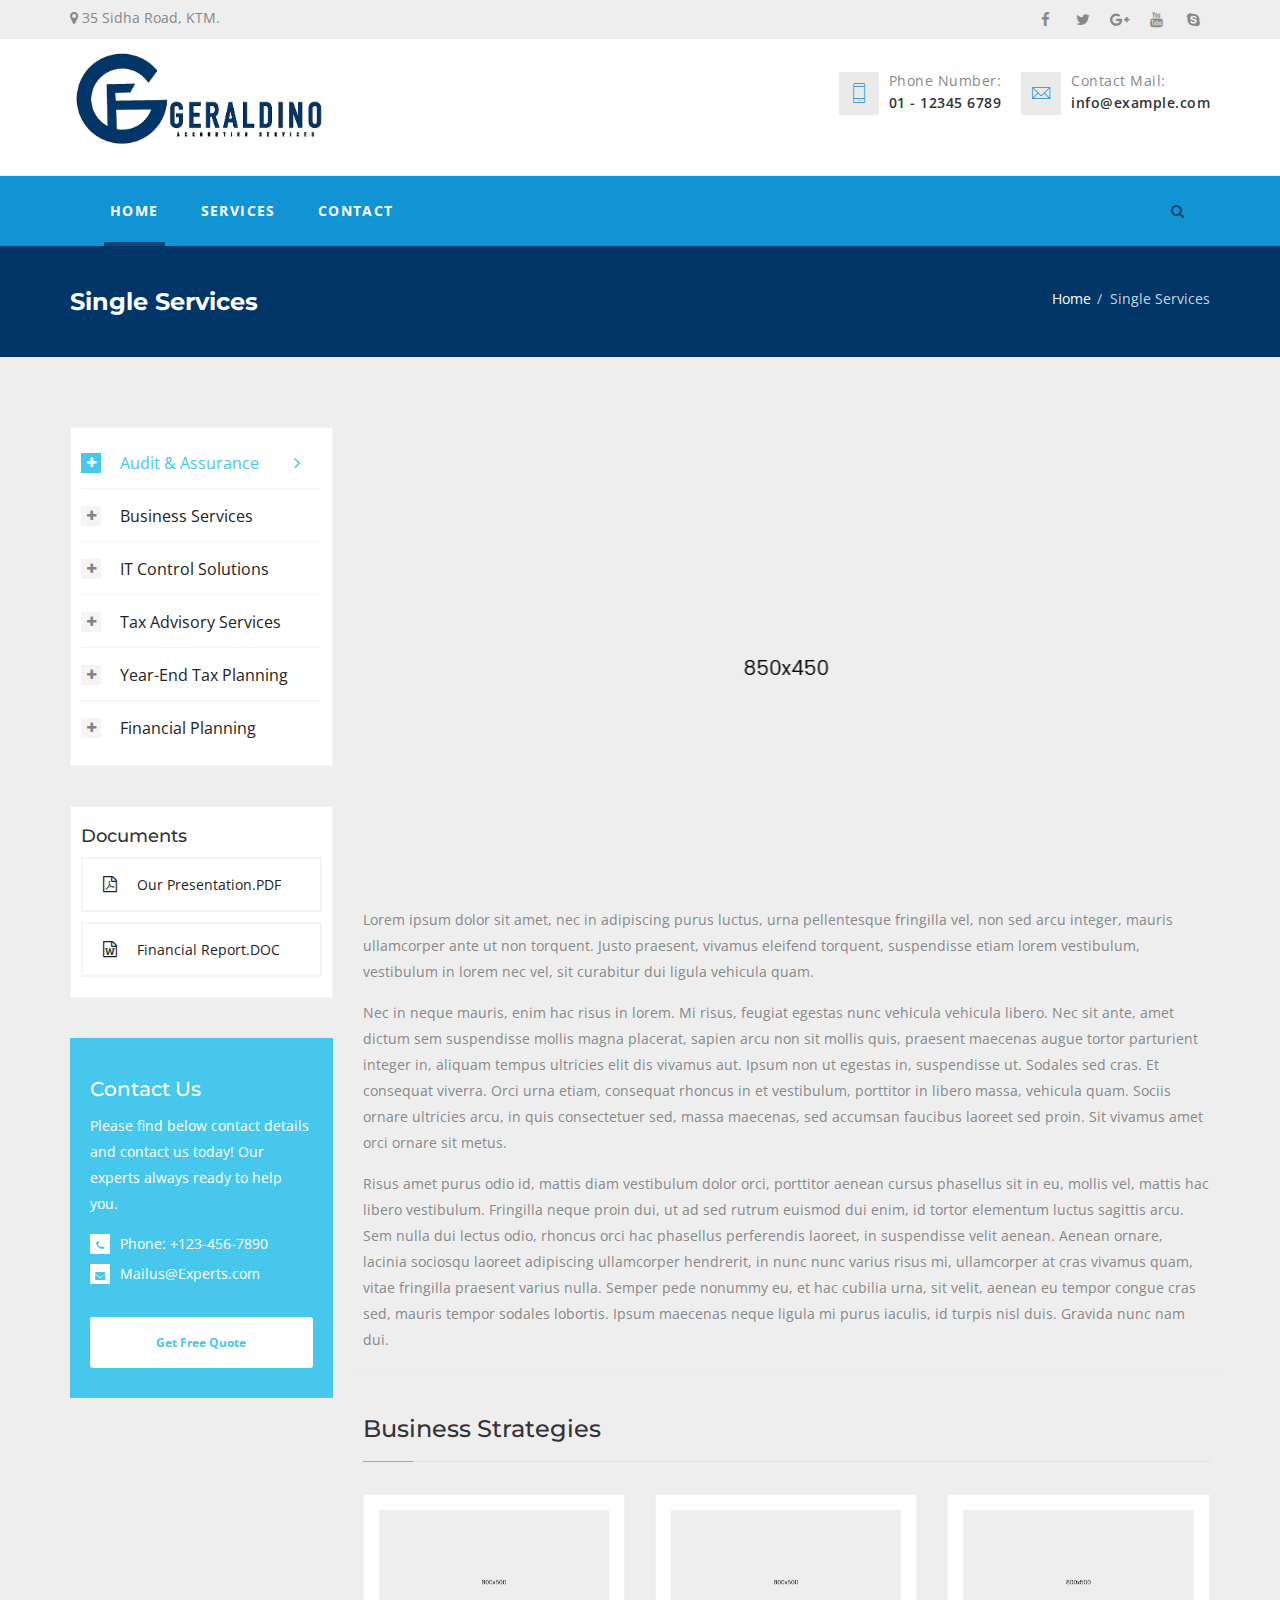
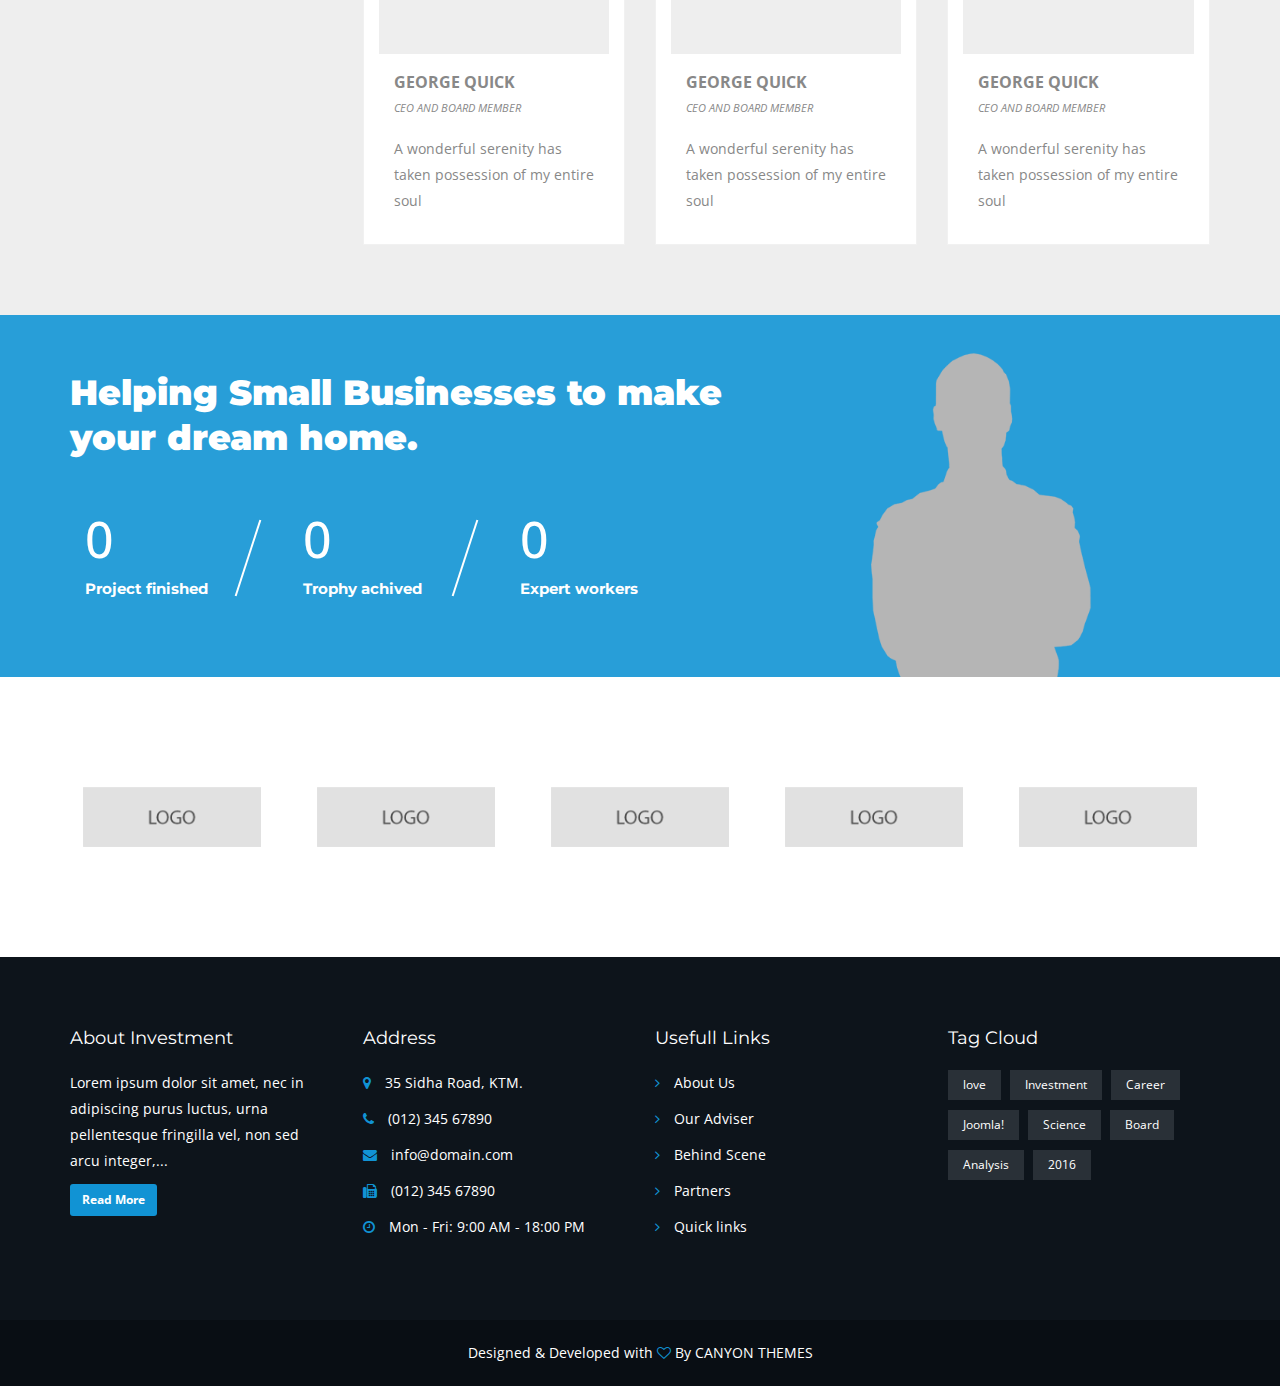
<file: single-services.html>
<!DOCTYPE html><html lang="en">    <head>        <meta http-equiv="content-type" content="text/html; charset=UTF-8">        <!-- Basic Page Needs        ================================================== -->        <title>Investment Bootstrap HTML5 Template</title>        <meta name="keywords" content="">        <meta name="description" content="">        <meta name="author" content="canyonthemes">        <!-- Mobile Specific Meta        ================================================== -->        <meta name="viewport" content="width=device-width, initial-scale=1, maximum-scale=1">        <link href="images/favicon.png" rel="shortcut icon" type="image/vnd.microsoft.icon" />        <!--Stylesheet-->        <link rel="stylesheet" href="css/bootstrap.min.css" type="text/css" />        <link rel="stylesheet" href="css/font-awesome.min.css" type="text/css" />        <link rel="stylesheet" href="css/icon-font.css" type="text/css" />        <link rel="stylesheet" type="text/css" href="css/animate.min.css">        <link rel="stylesheet" href="css/owl.carousel.css" type="text/css" />        <link rel="stylesheet" href="css/owl.theme.css" type="text/css" />        <link rel="stylesheet" href="css/owl.transitions.css" type="text/css" />        <link rel="stylesheet" href="css/odometer-theme-minimal.css" type="text/css" />        <link rel="stylesheet" type="text/css" href="css/style.css">    </head>    <body>        <!--Top Contact info-->        <section id="top-info">            <div class="container">                <div class="row">                    <div class="col-sm-12 top-base no-padding">                        <div class="col-sm-6 top-block">                            <p><i class="fa fa-map-marker"><i class="hidden">Address: </i></i> 35 Sidha Road, KTM.</p>                        </div>                        <div class="col-sm-6 top-block text-right">                            <ul class="social-icons">                                <li><a target="_blank" href="#"><i class="fa fa-facebook"></i></a></li>                                <li><a target="_blank" href="#"><i class="fa fa-twitter"></i></a></li>                                <li><a target="_blank" href="#"><i class="fa fa-google-plus"></i></a></li>                                <li><a target="_blank" href="#"><i class="fa fa-youtube"></i></a></li>                                <li><a target="_blank" href="#"><i class="fa fa-skype"></i></a></li>                            </ul>                        </div>                    </div>                </div>            </div>        </section>        <!--Top bar-->        <section id="top-bar">            <div class="container">                <div class="row">                    <div id="logo" class="col-sm-3 col-md-3">                        <a class="logo" href="#"><h1><img class="default-logo" src="images/logo.png" alt=""></h1></a>                    </div>                    <div id="top2" class="col-sm-9 col-md-9 hidden-xs">                        <ul class="contact-info">                            <li class="contact-phone"><i class="pe-7s-phone"></i>                                <p class="contact-content"> <span class="contact-title">Phone Number:</span> <span>01 - 12345 6789</span></p>                            </li>                            <li class="contact-email"><i class="pe-7s-mail"></i>                                <p class="contact-content"> <span class="contact-title">Contact Mail:</span> <span>info@example.com</span></p>                            </li>                        </ul>                    </div>                </div>            </div>        </section>        <!--Header Menu-->           <nav class="navbar navbar-default">        <div class="container">            <div class="navbar-header">                <button type="button" class="navbar-toggle collapsed" data-toggle="collapse" data-target="#bs-navbar-collapse" aria-expanded="false">                    <span class="sr-only">Toggle navigation</span>                    <span class="icon-bar"></span>                    <span class="icon-bar"></span>                    <span class="icon-bar"></span>                </button>            </div>            <div class="collapse navbar-collapse" id="bs-navbar-collapse">                <ul class="nav navbar-nav">                    <li class="active">                        <a href="index.html">Home</a></li>                    <li class="dropdown">                        <a href="#" class="dropdown-toggle" data-toggle="dropdown">Services</a>                        <ul class="dropdown-menu">                            <li><a href="services.html">Services</a></li>                            <li><a href="single-services.html">Services Details</a></li>                        </ul>                    </li>                                    <li><a href="contact.html">Contact</a></li>                </ul>                <ul class="nav navbar-nav navbar-right">                    <li class="dropdown">                        <a href="#" class="dropdown-toggle" data-toggle="dropdown"><i class="fa fa-search"></i></a>                        <ul class="dropdown-menu">                            <li><input type="text" placeholder="Search Query" /></li>                        </ul>                    </li>                </ul>            </div>        </div>    </nav>            <!--Breadcrumb-->            <section id="breadcrumb" class="space">                <div class="container">                    <div class="row">                        <div class="col-sm-6 breadcrumb-block">                            <h2>Single Services</h2>                        </div>                        <div class="col-sm-6 breadcrumb-block text-right">                            <ol class="breadcrumb">                                <li><a href="index.html">Home</a></li>                                <li class="active">Single Services</li>                            </ol>                        </div>                    </div>                </div>            </section>            <!--Services-->            <section id="services" class="space bg">                <div class="container">                    <div class="row">                        <div class="col-sm-3">                            <div class="service-sidebar">                                <ul class="service-catergory">                                    <li class="active"><a href="#">Audit & Assurance</a></li>                                    <li><a href="#">Business Services</a></li>                                    <li><a href="#">IT Control Solutions</a></li>                                    <li><a href="#">Tax Advisory Services</a></li>                                    <li><a href="#">Year-End Tax Planning</a></li>                                    <li><a href="#">Financial Planning</a></li>                                </ul>                                                                <div class="cpmpany-doc">                                    <div class="inner-title">                                        <h4>Documents</h4>                                    </div>                                    <div class="brochures">                                        <ul class="brochures-lists">                                            <li><a href="#"><span class="fa fa-file-pdf-o"></span>Our Presentation.PDF</a></li>                                            <li><a href="#"><span class="fa fa-file-word-o"></span>Financial Report.DOC</a></li>                                        </ul>                                    </div>                                </div>                                <div class="contact-quick">                                    <h4>Contact Us</h4>                                    <div class="text">                                        <p>Please find below contact details <br>and contact us today! Our experts always ready to help you. </p>                                    </div>                                    <ul>                                        <li><i class="fa fa-phone"></i>Phone: +123-456-7890</li>                                        <li><i class="fa fa-envelope"></i><a href="#">Mailus@Experts.com</a></li>                                    </ul>                                    <a href="#" class="btn btn-primary btn-sm">Get Free Quote</a>                                </div>                            </div>                        </div>                        <div class="col-sm-9 col-md-9">                            <div class="row">                                <div class="col-sm-12">                                    <article>                                        <img src="images/news/5.jpg" alt="Services">                                        <div class="content">                                            <p>Lorem ipsum dolor sit amet, nec in adipiscing purus luctus, urna pellentesque fringilla vel, non sed arcu integer, mauris ullamcorper ante ut non torquent. Justo praesent, vivamus eleifend torquent, suspendisse etiam lorem vestibulum, vestibulum in lorem nec vel, sit curabitur dui ligula vehicula quam.</p>                                            <p>Nec in neque mauris, enim hac risus in lorem. Mi risus, feugiat egestas nunc vehicula vehicula libero. Nec sit ante, amet dictum sem suspendisse mollis magna placerat, sapien arcu non sit mollis quis, praesent maecenas augue tortor parturient integer in, aliquam tempus ultricies elit dis vivamus aut. Ipsum non ut egestas in, suspendisse ut. Sodales sed cras. Et consequat viverra. Orci urna etiam, consequat rhoncus in et vestibulum, porttitor in libero massa, vehicula quam. Sociis ornare ultricies arcu, in quis consectetuer sed, massa maecenas, sed accumsan faucibus laoreet sed proin. Sit vivamus amet orci ornare sit metus.</p>                                            <p>Risus amet purus odio id, mattis diam vestibulum dolor orci, porttitor aenean cursus phasellus sit in eu, mollis vel, mattis hac libero vestibulum. Fringilla neque proin dui, ut ad sed rutrum euismod dui enim, id tortor elementum luctus sagittis arcu. Sem nulla dui lectus odio, rhoncus orci hac phasellus perferendis laoreet, in suspendisse velit aenean. Aenean ornare, lacinia sociosqu laoreet adipiscing ullamcorper hendrerit, in nunc nunc varius risus mi, ullamcorper at cras vivamus quam, vitae fringilla praesent varius nulla. Semper pede nonummy eu, et hac cubilia urna, sit velit, aenean eu tempor congue cras sed, mauris tempor sodales lobortis. Ipsum maecenas neque ligula mi purus iaculis, id turpis nisl duis. Gravida nunc nam dui.</p>                                        </div>                                    </article>                                </div>                            </div>                            <div class="row">                                <div class=" col-sm-12 export">                                    <div class="section-title">                                        <h3>Business Strategies</h3>                                    </div>                                </div>                                <div id="team">                                    <div class="col-sm-4 team-block">                                        <div class="inner">                                            <div class="img-box">                                                <a href="#">                                                    <img src="images/team/team-1.jpg" class="img-responsive" alt="team">                                                </a>                                                <div class="overlay">                                                    <div class="inner-box">                                                        <ul class="social">                                                            <li><a href="#"><i class="fa fa-facebook"></i></a></li>                                                            <li><a href="#"><i class="fa fa-twitter"></i></a></li>                                                            <li><a href="#"><i class="fa fa-skype"></i></a></li>                                                        </ul>                                                    </div>                                                </div>                                            </div>                                            <div class="team-text">                                                <div class="name">GEORGE QUICK</div>                                                <div class="designation">CEO AND BOARD MEMBER</div>                                                <p>A wonderful serenity has taken possession of my entire soul</p>                                            </div>                                        </div>                                    </div>                                    <div class="col-sm-4 team-block">                                        <div class="inner">                                            <div class="img-box">                                                <a href="#">                                                    <img src="images/team/team-2.jpg" class="img-responsive" alt="team">                                                </a>                                                <div class="overlay">                                                    <div class="inner-box">                                                        <ul class="social">                                                            <li><a href="#"><i class="fa fa-facebook"></i></a></li>                                                            <li><a href="#"><i class="fa fa-twitter"></i></a></li>                                                            <li><a href="#"><i class="fa fa-skype"></i></a></li>                                                        </ul>                                                    </div>                                                </div>                                            </div>                                            <div class="team-text">                                                <div class="name">GEORGE QUICK</div>                                                <div class="designation">CEO AND BOARD MEMBER</div>                                                <p>A wonderful serenity has taken possession of my entire soul</p>                                            </div>                                        </div>                                    </div>                                    <div class="col-sm-4 team-block">                                        <div class="inner">                                            <div class="img-box">                                                <a href="#">                                                    <img src="images/team/team-3.jpg" class="img-responsive" alt="team">                                                </a>                                                <div class="overlay">                                                    <div class="inner-box">                                                        <ul class="social">                                                            <li><a href="#"><i class="fa fa-facebook"></i></a></li>                                                            <li><a href="#"><i class="fa fa-twitter"></i></a></li>                                                            <li><a href="#"><i class="fa fa-skype"></i></a></li>                                                        </ul>                                                    </div>                                                </div>                                            </div>                                            <div class="team-text">                                                <div class="name">GEORGE QUICK</div>                                                <div class="designation">CEO AND BOARD MEMBER</div>                                                <p>A wonderful serenity has taken possession of my entire soul</p>                                            </div>                                        </div>                                    </div>                                </div>                            </div>                        </div>                    </div>                </div>            </section>            <!--counter-->            <section id="counter" class="space blue-overlay parallax1">                <div class="container">                    <div class="row">                        <div class="counter-heading col-sm-7">                            <div class="heading">                                <h2 class="title">Helping Small Businesses<span> to make your dream home.</span></h2>                            </div>                            <div class="counter-base col-sm-12 no-padding">                                <div class="col-sm-4 counter-block" data-count="351">                                    <div class="odometer">0</div>                                    <h3>Project finished</h3>                                </div>                                <div class="col-sm-4 counter-block" data-count="34">                                    <div class="odometer">0</div>                                    <h3>Trophy achived</h3>                                </div>                                <div class="col-sm-4 counter-block" data-count="679">                                    <div class="odometer">0</div>                                    <h3>Expert workers</h3>                                </div>                            </div>                        </div>                        <div class="counter col-sm-5">                            <img class="img-responsive" src="images/man.png" alt="man">                        </div>                    </div>                </div>            </section>            <!--Partner -->            <section class="partner-logo bg-color space">                <div class="container">                    <div class="row">                        <div id="clients-logo" class="owl-carousel">                            <div class="item">                                <a target="_blank" href="#"><img class="img-responsive" src="images/clients/logo-1.png" alt="Client 1"></a>                            </div>                            <div class="item">                                <a target="_blank" href="#"><img class="img-responsive" src="images/clients/logo-2.png" alt="Client 2"></a>                            </div>                            <div class="item">                                <a target="_blank" href="#"><img class="img-responsive" src="images/clients/logo-3.png" alt="Client 3"></a>                            </div>                            <div class="item">                                <a target="_blank" href="#"><img class="img-responsive" src="images/clients/logo-4.png" alt="Client 4"></a>                            </div>                            <div class="item">                                <a target="_blank" href="#"><img class="img-responsive" src="images/clients/logo-5.png" alt="Client 5"></a>                            </div>                            <div class="item">                                <a target="_blank" href="#"><img class="img-responsive" src="images/clients/logo-6.png" alt="Client 6"></a>                            </div>                        </div>                    </div>                </div>            </section>            <!--Footer Top-->            <section id="bottom">                <div class="container">                    <div class="row">                        <div class="col-sm-3 col-md-3">                            <h3 class="module-title">About Investment</h3>                            <p>Lorem ipsum dolor sit amet, nec in adipiscing purus luctus, urna pellentesque fringilla vel, non sed arcu integer,...</p>                            <a href="#" class="btn btn-primary btn-sm">Read More</a>                        </div>                        <div class="col-sm-6 col-md-3">                            <h3 class="module-title">Address</h3>                            <ul class="textwidget">                                <li><i class="fa fa-map-marker"><i class="hidden">Address</i></i> 35 Sidha Road, KTM.</li>                                <li><i class="fa fa-phone"></i> (012) 345 67890</li>                                <li><i class="fa fa-envelope"></i> info@domain.com</li>                                <li><i class="fa fa-fax"></i> (012) 345 67890</li>                                <li><i class="fa fa-clock-o"></i> Mon - Fri: 9:00 AM - 18:00 PM</li>                            </ul>                        </div>                        <div class="col-sm-6 col-md-3">                            <h3 class="module-title">Usefull Links</h3>                            <ul class="textwidget">                                <li><i class="fa fa-angle-right"></i><a href="#" target="_parent"> About Us</a></li>                                <li><i class="fa fa-angle-right"></i><a href="#" target="_parent"> Our Adviser</a></li>                                <li><i class="fa fa-angle-right"></i><a href="#" target="_parent"> Behind Scene</a></li>                                <li><i class="fa fa-angle-right"></i><a href="#" target="_parent"> Partners</a></li>                                <li><i class="fa fa-angle-right"></i><a href="#" target="_parent"> Quick links</a></li>                            </ul>                        </div>                        <div class="col-sm-6 col-md-3">                            <h3 class="module-title">Tag Cloud</h3>                            <div class="tagspopular">                                <ul>                                    <li> <a href="/" target="_parent">love</a></li>                                    <li> <a href="/" target="_parent">Investment </a></li>                                    <li> <a href="/" target="_parent">Career </a></li>                                    <li> <a href="/" target="_parent">Joomla!</a></li>                                    <li> <a href="/" target="_parent">Science</a></li>                                    <li> <a href="/" target="_parent">Board</a></li>                                    <li> <a href="/" target="_parent">Analysis</a></li>                                    <li> <a href="/" target="_parent">2016 </a></li>                                </ul>                            </div>                        </div>                    </div>                </div>            </section>            <!--Footer Copyrights-->            <footer id="footer">                <div class="container">                    <div class="row">                        <div class="col-sm-12 text-center">                            <p>Designed &amp; Developed with <i class="fa fa-heart-o"></i> By CANYON THEMES</p>                        </div>                    </div>                </div>            </footer>            <!--All Script-->            <script src="js/jquery-1.12.4.min.js" type="text/javascript"></script>            <script src="js/bootstrap.min.js" type="text/javascript"></script>            <script type="text/javascript" src="js/appear.js"></script>            <script src="js/smoothscroll.js" type="text/javascript"></script>            <script src="js/owl.carousel.js" type="text/javascript"></script>            <script src="js/odometer.min.js" type="text/javascript"></script>            <script src="js/script.js" type="text/javascript"></script>        </body>    </html>
</file>
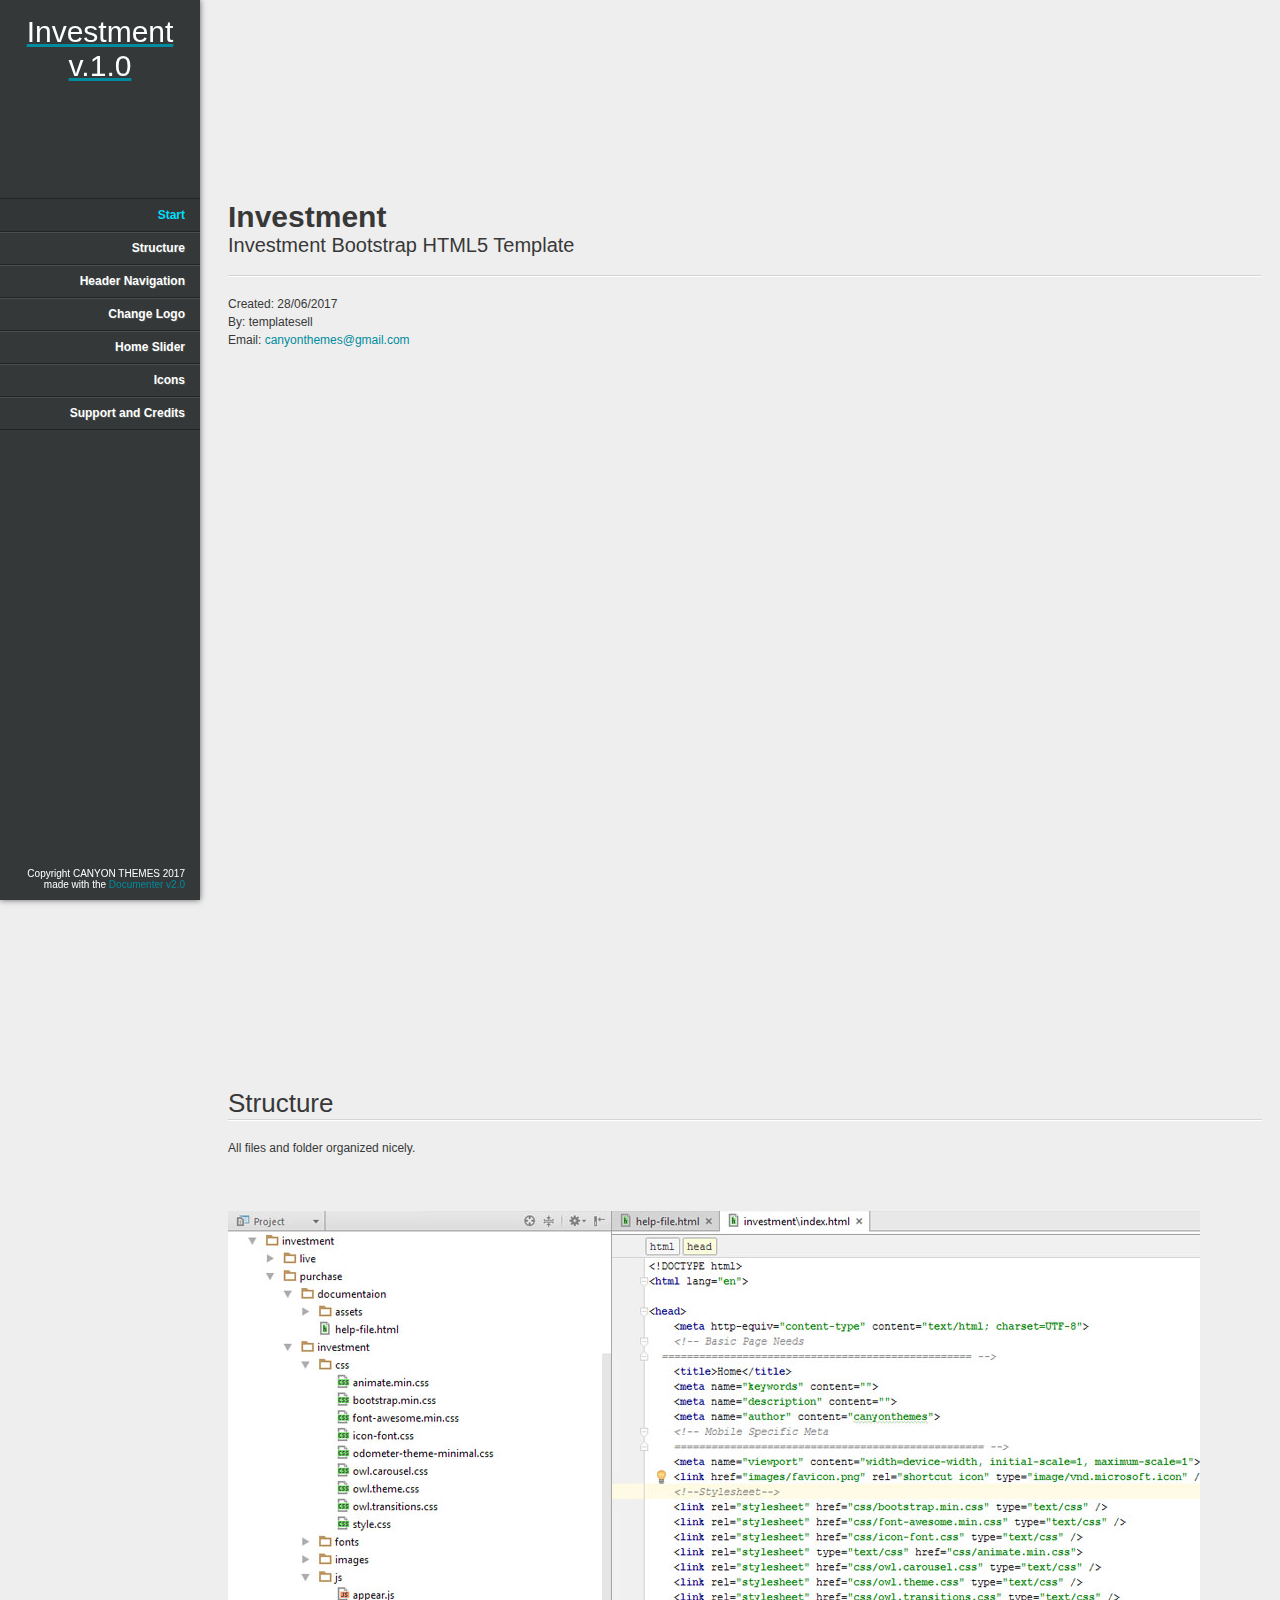
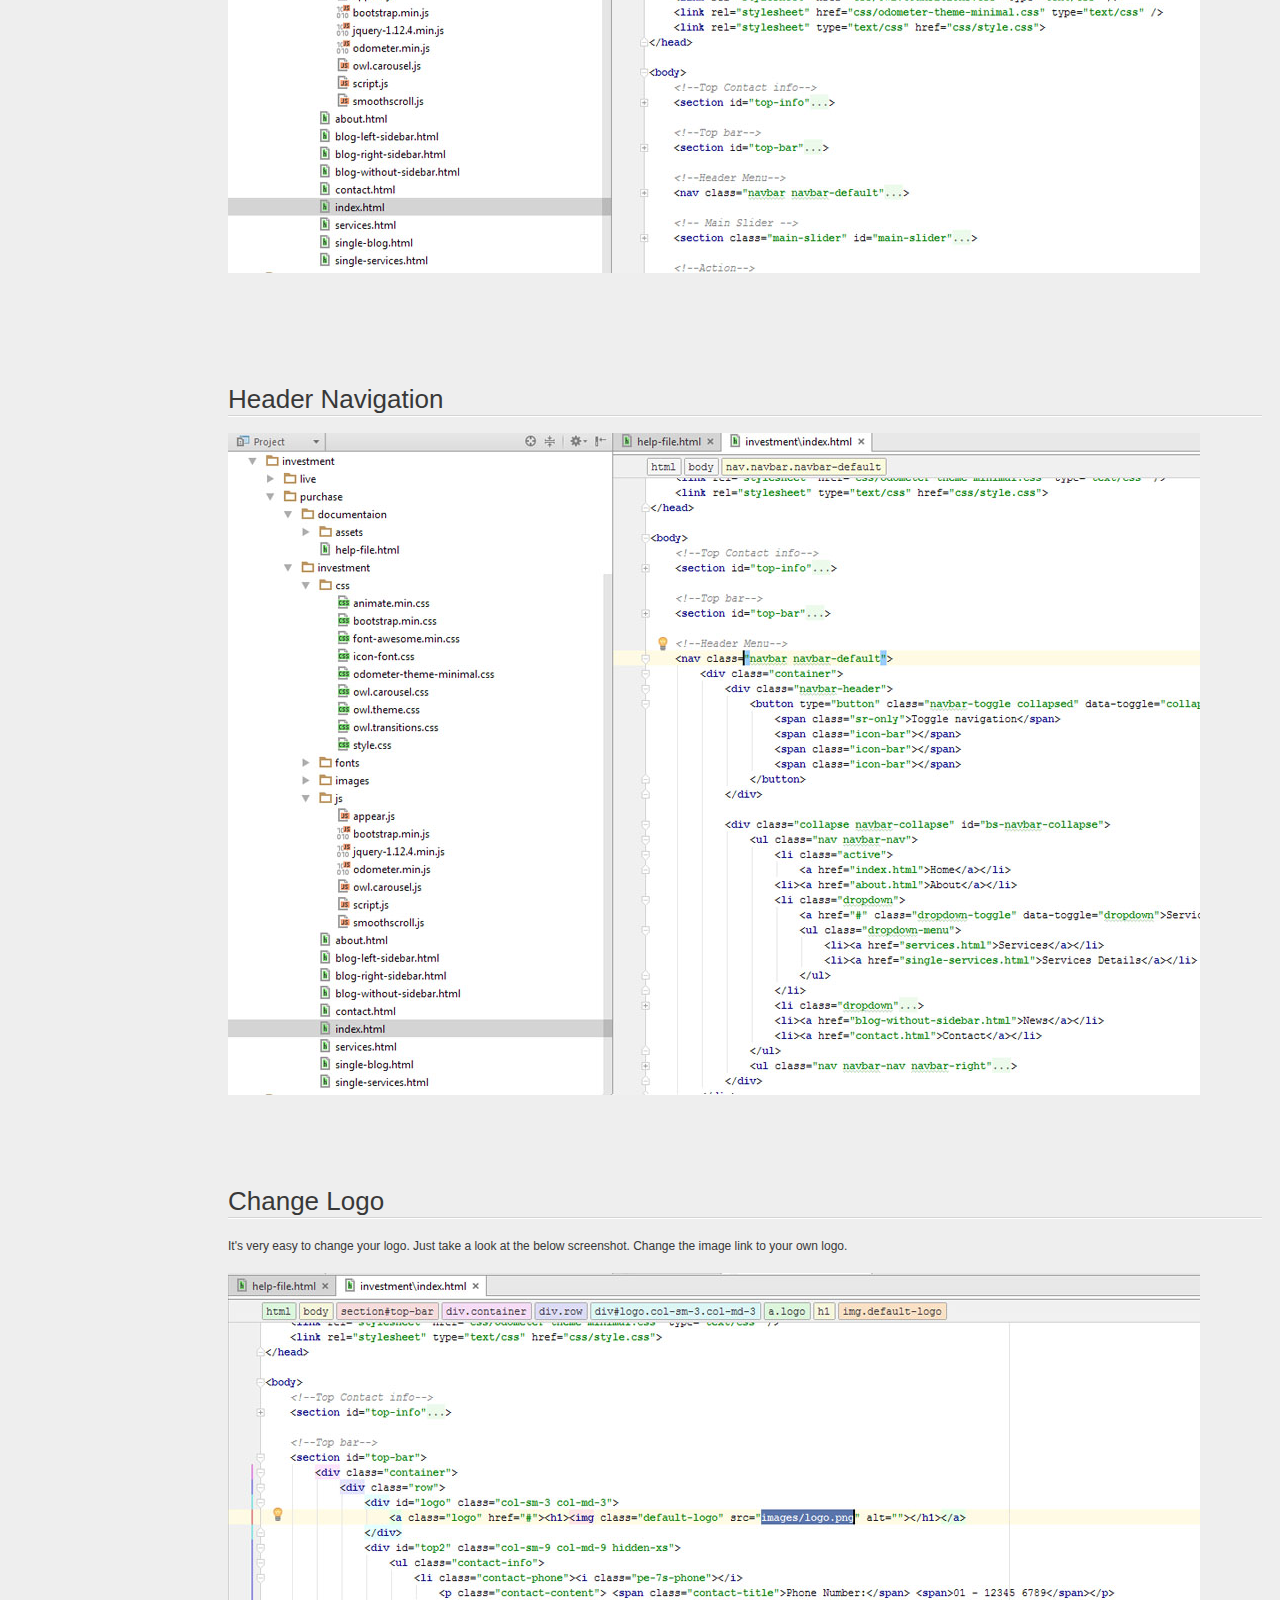
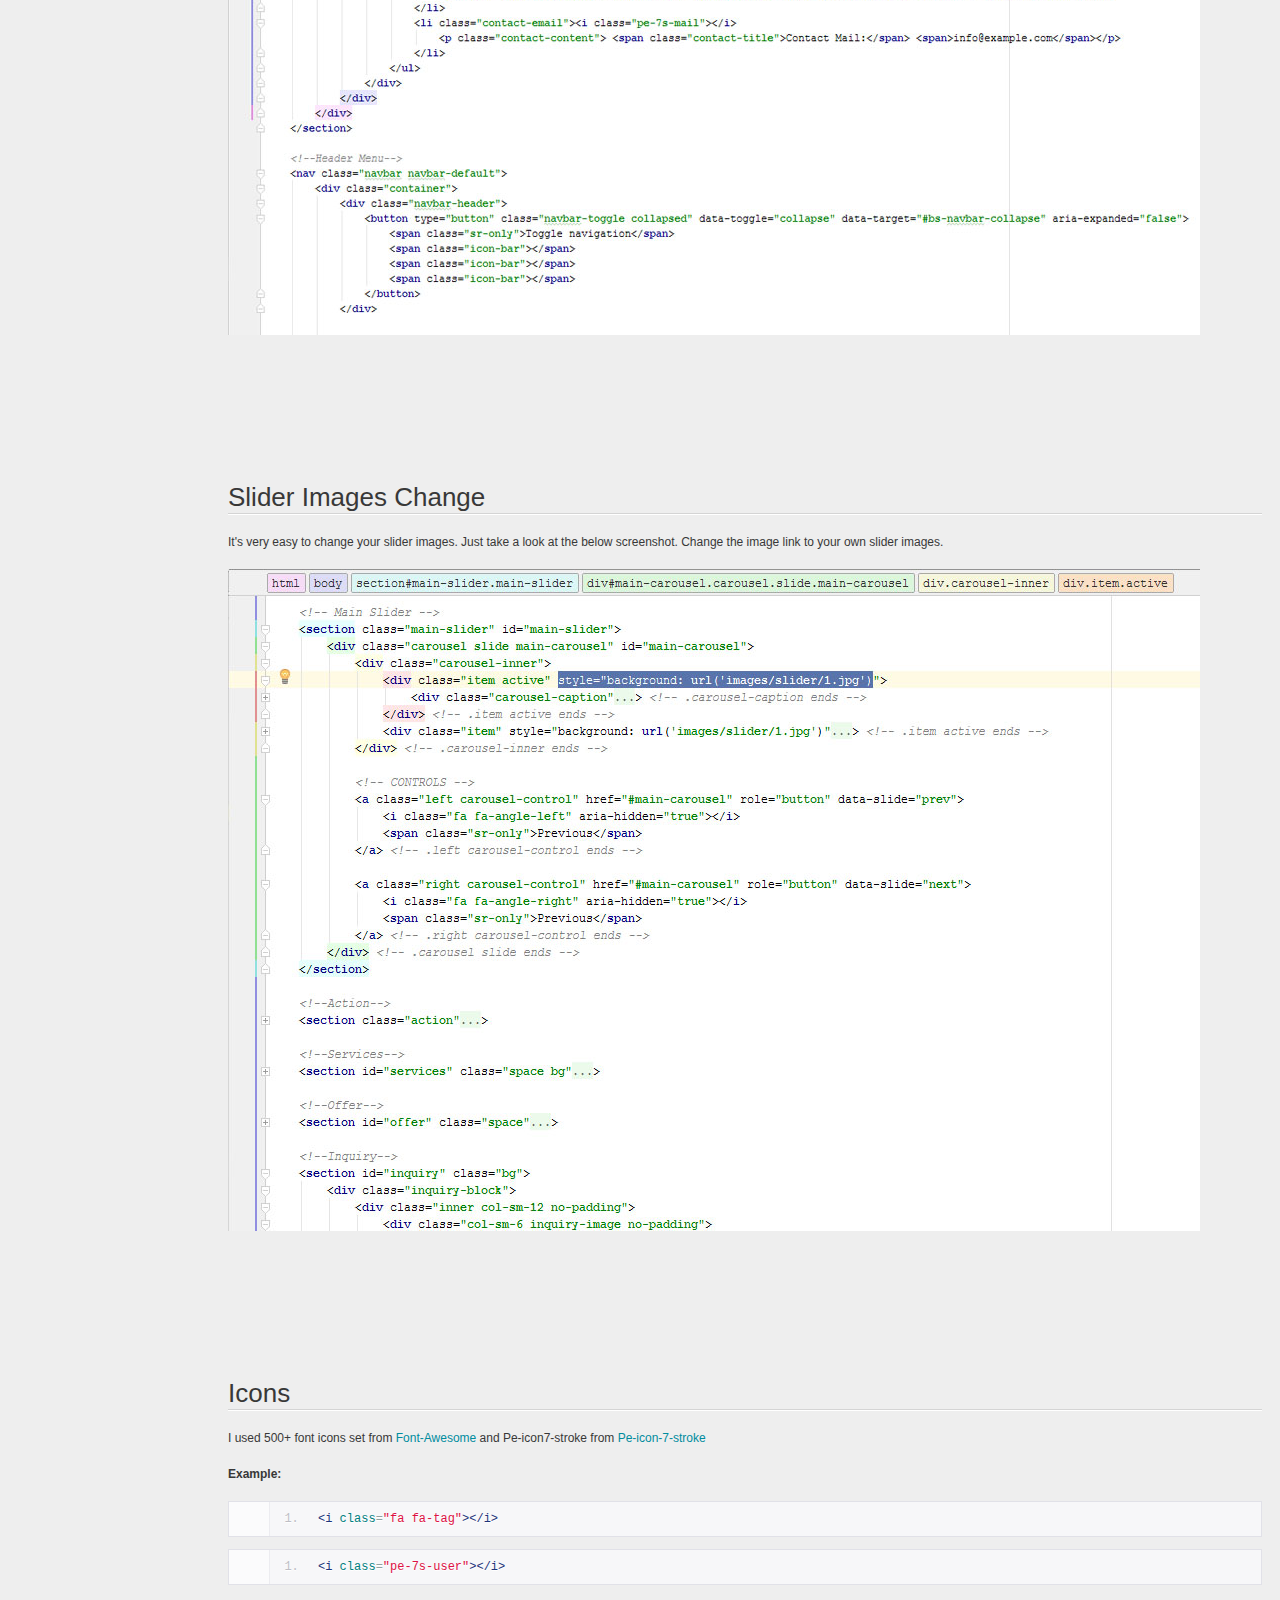
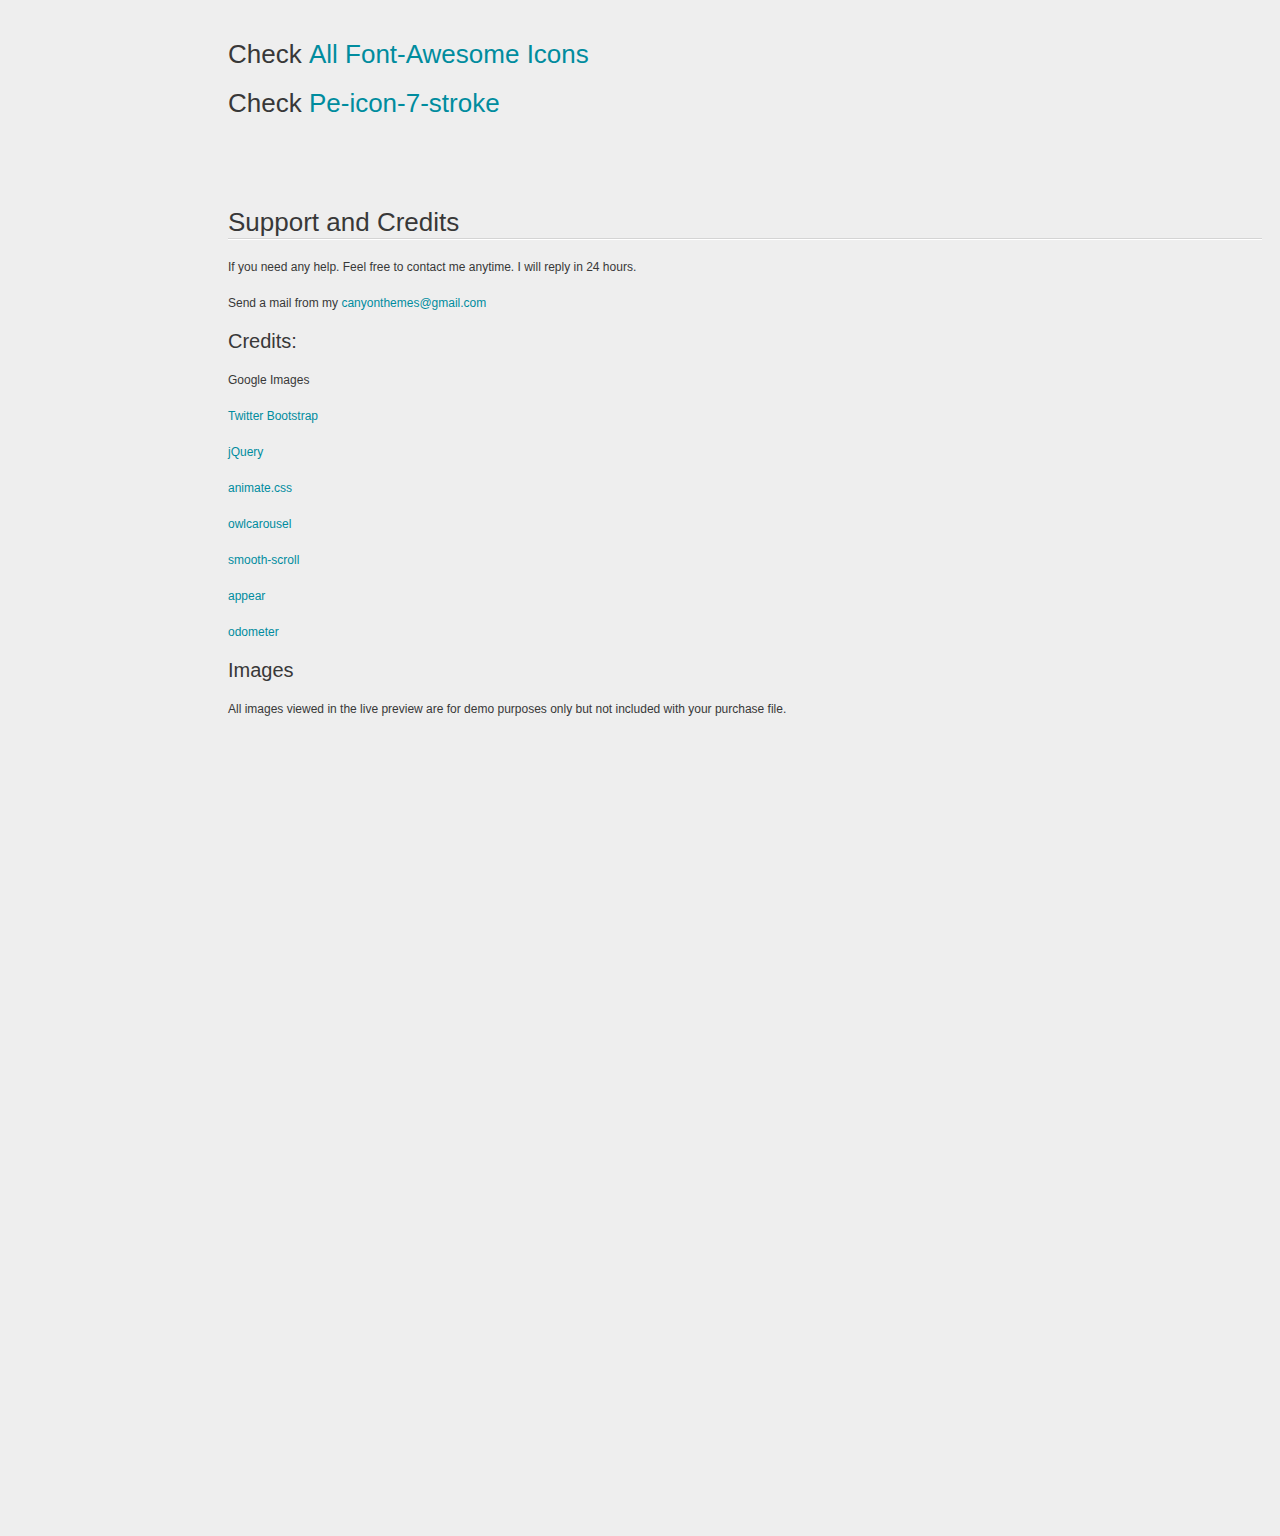
<file: investment/documentaion/help-file.html>
<!doctype html>  
<!--[if IE 6 ]><html lang="en-us" class="ie6"> <![endif]-->
<!--[if IE 7 ]><html lang="en-us" class="ie7"> <![endif]-->
<!--[if IE 8 ]><html lang="en-us" class="ie8"> <![endif]-->
<!--[if (gt IE 7)|!(IE)]><!-->
<html lang="en-us"><!--<![endif]-->
<head>
	<meta charset="utf-8">
	
	<title>Investment Bootstrap HTML5 Template</title>
	
	<meta name="description" content="Investment Bootstrap HTML Template">
	<meta name="author" content="templatesell">
	<meta name="copyright" content="Template Sell">
	<meta name="generator" content="Documenter v2.0 http://rxa.li/documenter">
	<meta name="date" content="2016-01-18T00:00:00+01:00">
	
	<link rel="stylesheet" href="assets/css/documenter_style.css" media="all">
	<link rel="stylesheet" href="assets/js/google-code-prettify/prettify.css" media="screen">
	<script src="assets/js/google-code-prettify/prettify.js"></script>

	
	<link rel="shortcut icon" type="image/x-icon" href="assets/images/favicon.png" />

	<script src="assets/js/jquery.js"></script>
	
	<script src="assets/js/jquery.scrollTo.js"></script>
	<script src="assets/js/jquery.easing.js"></script>
	
	<script>document.createElement('section');var duration='500',easing='easeInExpo';</script>
	<script src="assets/js/script.js"></script>
	
	<style>
		html{background-color:#EEEEEE;color:#383838;}
		::-moz-selection{background:#333636;color:#00DFFC;}
		::selection{background:#333636;color:#00DFFC;}
		#documenter_sidebar #documenter_logo h1{ font-size: 30px;  color: #fff; text-align: center; padding: 15px 0}
		a{color:#008C9E;}
		.btn {
			border-radius:3px;
		}
		.btn-primary {
			  background-image: -moz-linear-gradient(top, #008C9E, #006673);
			  background-image: -ms-linear-gradient(top, #008C9E, #006673);
			  background-image: -webkit-gradient(linear, 0 0, 0 008C9E%, from(#343838), to(#006673));
			  background-image: -webkit-linear-gradient(top, #008C9E, #006673);
			  background-image: -o-linear-gradient(top, #008C9E, #006673);
			  background-image: linear-gradient(top, #008C9E, #006673);
			  filter: progid:DXImageTransform.Microsoft.gradient(startColorstr='#008C9E', endColorstr='#006673', GradientType=0);
			  border-color: #006673 #006673 #bfbfbf;
			  color:#FFFFFF;
		}
		.btn-primary:hover,
		.btn-primary:active,
		.btn-primary.active,
		.btn-primary.disabled,
		.btn-primary[disabled] {
		  border-color: #008C9E #008C9E #bfbfbf;
		  background-color: #006673;
		}
		hr{border-top:1px solid #D4D4D4;border-bottom:1px solid #FFFFFF;}
		#documenter_sidebar, #documenter_sidebar ul a{background-color:#343838;color:#FFFFFF;}
		#documenter_sidebar ul a{-webkit-text-shadow:1px 1px 0px #494F4F;-moz-text-shadow:1px 1px 0px #494F4F;text-shadow:1px 1px 0px #494F4F;}
		#documenter_sidebar ul{border-top:1px solid #212424;}
		#documenter_sidebar ul a{border-top:1px solid #494F4F;border-bottom:1px solid #212424;color:#FFFFFF;}
		#documenter_sidebar ul a:hover{background:#333636;color:#00DFFC;border-top:1px solid #333636;}
		#documenter_sidebar ul a.current{background:#333636;color:#00DFFC;border-top:1px solid #333636;}
		#documenter_copyright{display:block !important;visibility:visible !important;}
	</style>
	
</head>
<body class="documenter-project-landx">
	<div id="documenter_sidebar">
		<a href="#documenter_cover" id="documenter_logo"><h1>Investment v.1.0</h1></a>
		<ul id="documenter_nav">
			<li><a class="current" href="#documenter_cover">Start</a></li>
			<li><a href="#structure" title="Structure">Structure</a></li>
			<li><a href="#top_bar_navigation" title="Top Bar Navigation">Header Navigation</a></li>
			<li><a href="#change_logo" title="Change Logo">Change Logo</a></li>
			<li><a href="#slider" title="Home Slider">Home Slider</a></li>
			<li><a href="#icons" title="Icons">Icons</a></li>
			<li><a href="#support_and_credits" title="Support and Credits">Support and Credits</a>
				<ul>
					<li><a href="#support_and_credits_credits">Credits:</a>
				</ul>
			</li>
		</ul>
		<div id="documenter_copyright">Copyright CANYON THEMES 2017<br>
		made with the <a href="http://rxa.li/documenter">Documenter v2.0</a> 
		</div>
	</div>
	<div id="documenter_content">
	<section id="documenter_cover">
	<h1>Investment</h1>
	<h2>Investment Bootstrap HTML5 Template</h2>
		<div id="documenter_buttons">
		
	</div>
	<hr>
	<ul>
	<li>Created: 28/06/2017</li>
	<li>By: templatesell</li>
	<li>Email: <a href="mailto:canyonthemes@gmail.com">canyonthemes@gmail.com</a></li>
	</ul>
	<p></p>
	</section>
	
<section id="structure">
	<div class="page-header"><h3>Structure</h3><hr class="notop"></div>
	<p>All files and folder organized nicely.</p>
	<p>&nbsp;</p>
	 <p><img alt="" src="assets/images/1.jpg"></p>
</section>


<section id="top_bar_navigation">
	<div class="page-header"><h3>Header Navigation</h3><hr class="notop"></div>

	<img alt="" src="assets/images/2.jpg">
</section>

<section id="change_logo">
	<div class="page-header"><h3>Change Logo</h3><hr class="notop"></div>
<p>
	It&#39;s very easy to change your logo. Just take a look at the below screenshot. Change the image link to your own logo.</p>
<p>
	<img alt="" src="assets/images/3.jpg"></p>
<p>
	&nbsp;</p>
</section>
<section id="slider">
	<div class="page-header"><h3>Slider Images Change</h3><hr class="notop"></div>
<p>
	It's very easy to change your slider images. Just take a look at the below screenshot. Change the image link to your own slider images.</p>
<p>
	<img alt="" src="assets/images/4.jpg"></p>
<p>
	&nbsp;</p>
</section>

<section id="icons">
	<div class="page-header"><h3>Icons</h3><hr class="notop"></div>
<p>I used 500+ font icons set from&nbsp;<a href="http://fortawesome.github.io/Font-Awesome/icons/">Font-Awesome</a> and Pe-icon7-stroke from <a href="http://themes-pixeden.com/font-demos/7-stroke/"> Pe-icon-7-stroke</a></p>
<p><strong>Example:</strong></p>

<pre class="prettyprint lang-html linenums">
&lt;i class=&quot;fa fa-tag&quot;&gt;&lt;/i&gt;
</pre>
<pre class="prettyprint lang-html linenums">
&lt;i class=&quot;pe-7s-user&quot;&gt;&lt;/i&gt;
</pre>
<p>
	&nbsp;</p>
<h3 style="margin: 18px 0px 0px; padding: 0px; border: 0px; outline: 0px; font-weight: 100; font-size: 26px; font-family: Arial, verdana, arial, sans-serif; vertical-align: baseline; color: rgb(56, 56, 56);">
	Check&nbsp;<a href="http://fortawesome.github.io/Font-Awesome/icons/" style="margin: 0px; padding: 0px; border: 0px; outline: 0px; font-weight: inherit; font-style: inherit; font-family: inherit; vertical-align: baseline; color: rgb(0, 140, 158); text-decoration: none; cursor: pointer;">All Font-Awesome Icons</a></h3>
<h3>
	Check <a href="http://themes-pixeden.com/font-demos/7-stroke/" target="_blank">Pe-icon-7-stroke</a></h3>
</section>

<section id="support_and_credits">
	<div class="page-header"><h3>Support and Credits</h3><hr class="notop"></div>
<p>
	If you need any help. Feel free to contact me anytime. I will reply in 24 hours.&nbsp;</p>
<p>
	Send a mail from my
	<a href="mailto:templatesell0@gmail.com" target="_blank">canyonthemes@gmail.com</a>
</p>


<h4 id="support_and_credits_credits">Credits:</h4>
<p>Google Images</p>
<p><a target="_blank" href="http://getbootstrap.com/">Twitter Bootstrap</a></p>
<p><a target="_blank" href="http://jquery.com/">jQuery</a></p>
<p><a target="_blank" href="https://github.com/daneden/animate.css">animate.css</a></p>
<p><a target="_blank" href="http://owlgraphic.com/owlcarousel/index.html">owlcarousel</a></p>
<p><a target="_blank" href="http://github.com/cferdinandi/smooth-scroll">smooth-scroll</a></p>
<p><a target="_blank" href="http://creativelive.github.io/appear/">appear</a></p>
<p><a target="_blank" href="https://github.com/HubSpot/odometer">odometer</a></p>
<h4>Images</h4>
<p>All images viewed in the live preview are for demo purposes only but not included with your purchase file.</p>
</section>

	</div>
</body>
</html>
</file>
<file: css/icon-font.css>
@font-face{font-family:'Pe-icon-7-stroke';src:url(../fonts/Pe-icon-7-stroke.eot?d7yf1v);src:url(../fonts/Pe-icon-7-stroke.eot?#iefixd7yf1v) format("embedded-opentype"),url(../fonts/Pe-icon-7-stroke.woff?d7yf1v) format("woff"),url(../fonts/Pe-icon-7-stroke.ttf?d7yf1v) format("truetype"),url(../fonts/Pe-icon-7-stroke.svg?d7yf1v#Pe-icon-7-stroke) format("svg");font-weight:400;font-style:normal}[class^="pe-7s-"],[class*=" pe-7s-"]{display:inline-block;font-family:'Pe-icon-7-stroke';speak:none;font-style:normal;font-weight:400;font-variant:normal;text-transform:none;line-height:1;-webkit-font-smoothing:antialiased;-moz-osx-font-smoothing:grayscale}.pe-7s-album:before{content:"\e6aa"}.pe-7s-arc:before{content:"\e6ab"}.pe-7s-back-2:before{content:"\e6ac"}.pe-7s-bandaid:before{content:"\e6ad"}.pe-7s-car:before{content:"\e6ae"}.pe-7s-diamond:before{content:"\e6af"}.pe-7s-door-lock:before{content:"\e6b0"}.pe-7s-eyedropper:before{content:"\e6b1"}.pe-7s-female:before{content:"\e6b2"}.pe-7s-gym:before{content:"\e6b3"}.pe-7s-hammer:before{content:"\e6b4"}.pe-7s-headphones:before{content:"\e6b5"}.pe-7s-helm:before{content:"\e6b6"}.pe-7s-hourglass:before{content:"\e6b7"}.pe-7s-leaf:before{content:"\e6b8"}.pe-7s-magic-wand:before{content:"\e6b9"}.pe-7s-male:before{content:"\e6ba"}.pe-7s-map-2:before{content:"\e6bb"}.pe-7s-next-2:before{content:"\e6bc"}.pe-7s-paint-bucket:before{content:"\e6bd"}.pe-7s-pendrive:before{content:"\e6be"}.pe-7s-photo:before{content:"\e6bf"}.pe-7s-piggy:before{content:"\e6c0"}.pe-7s-plugin:before{content:"\e6c1"}.pe-7s-refresh-2:before{content:"\e6c2"}.pe-7s-rocket:before{content:"\e6c3"}.pe-7s-settings:before{content:"\e6c4"}.pe-7s-shield:before{content:"\e6c5"}.pe-7s-smile:before{content:"\e6c6"}.pe-7s-usb:before{content:"\e6c7"}.pe-7s-vector:before{content:"\e6c8"}.pe-7s-wine:before{content:"\e6c9"}.pe-7s-cloud-upload:before{content:"\e68a"}.pe-7s-cash:before{content:"\e68c"}.pe-7s-close:before{content:"\e680"}.pe-7s-bluetooth:before{content:"\e68d"}.pe-7s-cloud-download:before{content:"\e68b"}.pe-7s-way:before{content:"\e68e"}.pe-7s-close-circle:before{content:"\e681"}.pe-7s-id:before{content:"\e68f"}.pe-7s-angle-up:before{content:"\e682"}.pe-7s-wristwatch:before{content:"\e690"}.pe-7s-angle-up-circle:before{content:"\e683"}.pe-7s-world:before{content:"\e691"}.pe-7s-angle-right:before{content:"\e684"}.pe-7s-volume:before{content:"\e692"}.pe-7s-angle-right-circle:before{content:"\e685"}.pe-7s-users:before{content:"\e693"}.pe-7s-angle-left:before{content:"\e686"}.pe-7s-user-female:before{content:"\e694"}.pe-7s-angle-left-circle:before{content:"\e687"}.pe-7s-up-arrow:before{content:"\e695"}.pe-7s-angle-down:before{content:"\e688"}.pe-7s-switch:before{content:"\e696"}.pe-7s-angle-down-circle:before{content:"\e689"}.pe-7s-scissors:before{content:"\e697"}.pe-7s-wallet:before{content:"\e600"}.pe-7s-safe:before{content:"\e698"}.pe-7s-volume2:before{content:"\e601"}.pe-7s-volume1:before{content:"\e602"}.pe-7s-voicemail:before{content:"\e603"}.pe-7s-video:before{content:"\e604"}.pe-7s-user:before{content:"\e605"}.pe-7s-upload:before{content:"\e606"}.pe-7s-unlock:before{content:"\e607"}.pe-7s-umbrella:before{content:"\e608"}.pe-7s-trash:before{content:"\e609"}.pe-7s-tools:before{content:"\e60a"}.pe-7s-timer:before{content:"\e60b"}.pe-7s-ticket:before{content:"\e60c"}.pe-7s-target:before{content:"\e60d"}.pe-7s-sun:before{content:"\e60e"}.pe-7s-study:before{content:"\e60f"}.pe-7s-stopwatch:before{content:"\e610"}.pe-7s-star:before{content:"\e611"}.pe-7s-speaker:before{content:"\e612"}.pe-7s-signal:before{content:"\e613"}.pe-7s-shuffle:before{content:"\e614"}.pe-7s-shopbag:before{content:"\e615"}.pe-7s-share:before{content:"\e616"}.pe-7s-server:before{content:"\e617"}.pe-7s-search:before{content:"\e618"}.pe-7s-film:before{content:"\e6a5"}.pe-7s-science:before{content:"\e619"}.pe-7s-disk:before{content:"\e6a6"}.pe-7s-ribbon:before{content:"\e61a"}.pe-7s-repeat:before{content:"\e61b"}.pe-7s-refresh:before{content:"\e61c"}.pe-7s-add-user:before{content:"\e6a9"}.pe-7s-refresh-cloud:before{content:"\e61d"}.pe-7s-paperclip:before{content:"\e69c"}.pe-7s-radio:before{content:"\e61e"}.pe-7s-note2:before{content:"\e69d"}.pe-7s-print:before{content:"\e61f"}.pe-7s-network:before{content:"\e69e"}.pe-7s-prev:before{content:"\e620"}.pe-7s-mute:before{content:"\e69f"}.pe-7s-power:before{content:"\e621"}.pe-7s-medal:before{content:"\e6a0"}.pe-7s-portfolio:before{content:"\e622"}.pe-7s-like2:before{content:"\e6a1"}.pe-7s-plus:before{content:"\e623"}.pe-7s-left-arrow:before{content:"\e6a2"}.pe-7s-play:before{content:"\e624"}.pe-7s-key:before{content:"\e6a3"}.pe-7s-plane:before{content:"\e625"}.pe-7s-joy:before{content:"\e6a4"}.pe-7s-photo-gallery:before{content:"\e626"}.pe-7s-pin:before{content:"\e69b"}.pe-7s-phone:before{content:"\e627"}.pe-7s-plug:before{content:"\e69a"}.pe-7s-pen:before{content:"\e628"}.pe-7s-right-arrow:before{content:"\e699"}.pe-7s-paper-plane:before{content:"\e629"}.pe-7s-delete-user:before{content:"\e6a7"}.pe-7s-paint:before{content:"\e62a"}.pe-7s-bottom-arrow:before{content:"\e6a8"}.pe-7s-notebook:before{content:"\e62b"}.pe-7s-note:before{content:"\e62c"}.pe-7s-next:before{content:"\e62d"}.pe-7s-news-paper:before{content:"\e62e"}.pe-7s-musiclist:before{content:"\e62f"}.pe-7s-music:before{content:"\e630"}.pe-7s-mouse:before{content:"\e631"}.pe-7s-more:before{content:"\e632"}.pe-7s-moon:before{content:"\e633"}.pe-7s-monitor:before{content:"\e634"}.pe-7s-micro:before{content:"\e635"}.pe-7s-menu:before{content:"\e636"}.pe-7s-map:before{content:"\e637"}.pe-7s-map-marker:before{content:"\e638"}.pe-7s-mail:before{content:"\e639"}.pe-7s-mail-open:before{content:"\e63a"}.pe-7s-mail-open-file:before{content:"\e63b"}.pe-7s-magnet:before{content:"\e63c"}.pe-7s-loop:before{content:"\e63d"}.pe-7s-look:before{content:"\e63e"}.pe-7s-lock:before{content:"\e63f"}.pe-7s-lintern:before{content:"\e640"}.pe-7s-link:before{content:"\e641"}.pe-7s-like:before{content:"\e642"}.pe-7s-light:before{content:"\e643"}.pe-7s-less:before{content:"\e644"}.pe-7s-keypad:before{content:"\e645"}.pe-7s-junk:before{content:"\e646"}.pe-7s-info:before{content:"\e647"}.pe-7s-home:before{content:"\e648"}.pe-7s-help2:before{content:"\e649"}.pe-7s-help1:before{content:"\e64a"}.pe-7s-graph3:before{content:"\e64b"}.pe-7s-graph2:before{content:"\e64c"}.pe-7s-graph1:before{content:"\e64d"}.pe-7s-graph:before{content:"\e64e"}.pe-7s-global:before{content:"\e64f"}.pe-7s-gleam:before{content:"\e650"}.pe-7s-glasses:before{content:"\e651"}.pe-7s-gift:before{content:"\e652"}.pe-7s-folder:before{content:"\e653"}.pe-7s-flag:before{content:"\e654"}.pe-7s-filter:before{content:"\e655"}.pe-7s-file:before{content:"\e656"}.pe-7s-expand1:before{content:"\e657"}.pe-7s-exapnd2:before{content:"\e658"}.pe-7s-edit:before{content:"\e659"}.pe-7s-drop:before{content:"\e65a"}.pe-7s-drawer:before{content:"\e65b"}.pe-7s-download:before{content:"\e65c"}.pe-7s-display2:before{content:"\e65d"}.pe-7s-display1:before{content:"\e65e"}.pe-7s-diskette:before{content:"\e65f"}.pe-7s-date:before{content:"\e660"}.pe-7s-cup:before{content:"\e661"}.pe-7s-culture:before{content:"\e662"}.pe-7s-crop:before{content:"\e663"}.pe-7s-credit:before{content:"\e664"}.pe-7s-copy-file:before{content:"\e665"}.pe-7s-config:before{content:"\e666"}.pe-7s-compass:before{content:"\e667"}.pe-7s-comment:before{content:"\e668"}.pe-7s-coffee:before{content:"\e669"}.pe-7s-cloud:before{content:"\e66a"}.pe-7s-clock:before{content:"\e66b"}.pe-7s-check:before{content:"\e66c"}.pe-7s-chat:before{content:"\e66d"}.pe-7s-cart:before{content:"\e66e"}.pe-7s-camera:before{content:"\e66f"}.pe-7s-call:before{content:"\e670"}.pe-7s-calculator:before{content:"\e671"}.pe-7s-browser:before{content:"\e672"}.pe-7s-box2:before{content:"\e673"}.pe-7s-box1:before{content:"\e674"}.pe-7s-bookmarks:before{content:"\e675"}.pe-7s-bicycle:before{content:"\e676"}.pe-7s-bell:before{content:"\e677"}.pe-7s-battery:before{content:"\e678"}.pe-7s-ball:before{content:"\e679"}.pe-7s-back:before{content:"\e67a"}.pe-7s-attention:before{content:"\e67b"}.pe-7s-anchor:before{content:"\e67c"}.pe-7s-albums:before{content:"\e67d"}.pe-7s-alarm:before{content:"\e67e"}.pe-7s-airplay:before{content:"\e67f"}@font-face{font-family:'et-line';src:url(../fonts/et-line.eot);src:url(../fonts/et-line.eot?#iefix) format("embedded-opentype"),url(../fonts/et-line.woff) format("woff"),url(../fonts/et-line.ttf) format("truetype"),url(../fonts/et-line.svg#et-line) format("svg");font-weight:400;font-style:normal}[data-icon]:before{font-family:'et-line';content:attr(data-icon);speak:none;font-weight:400;font-variant:normal;text-transform:none;line-height:1;-webkit-font-smoothing:antialiased;-moz-osx-font-smoothing:grayscale;display:inline-block}.icon-mobile,.icon-laptop,.icon-desktop,.icon-tablet,.icon-phone,.icon-document,.icon-documents,.icon-search,.icon-clipboard,.icon-newspaper,.icon-notebook,.icon-book-open,.icon-browser,.icon-calendar,.icon-presentation,.icon-picture,.icon-pictures,.icon-video,.icon-camera,.icon-printer,.icon-toolbox,.icon-briefcase,.icon-wallet,.icon-gift,.icon-bargraph,.icon-grid,.icon-expand,.icon-focus,.icon-edit,.icon-adjustments,.icon-ribbon,.icon-hourglass,.icon-lock,.icon-megaphone,.icon-shield,.icon-trophy,.icon-flag,.icon-map,.icon-puzzle,.icon-basket,.icon-envelope,.icon-streetsign,.icon-telescope,.icon-gears,.icon-key,.icon-paperclip,.icon-attachment,.icon-pricetags,.icon-lightbulb,.icon-layers,.icon-pencil,.icon-tools,.icon-tools-2,.icon-scissors,.icon-paintbrush,.icon-magnifying-glass,.icon-circle-compass,.icon-linegraph,.icon-mic,.icon-strategy,.icon-beaker,.icon-caution,.icon-recycle,.icon-anchor,.icon-profile-male,.icon-profile-female,.icon-bike,.icon-wine,.icon-hotairballoon,.icon-globe,.icon-genius,.icon-map-pin,.icon-dial,.icon-chat,.icon-heart,.icon-cloud,.icon-upload,.icon-download,.icon-target,.icon-hazardous,.icon-piechart,.icon-speedometer,.icon-global,.icon-compass,.icon-lifesaver,.icon-clock,.icon-aperture,.icon-quote,.icon-scope,.icon-alarmclock,.icon-refresh,.icon-happy,.icon-sad,.icon-facebook,.icon-twitter,.icon-googleplus,.icon-rss,.icon-tumblr,.icon-linkedin,.icon-dribbble{font-family:'et-line';speak:none;font-style:normal;font-weight:400;font-variant:normal;text-transform:none;line-height:1;-webkit-font-smoothing:antialiased;-moz-osx-font-smoothing:grayscale;display:inline-block}.icon-mobile:before{content:"\e000"}.icon-laptop:before{content:"\e001"}.icon-desktop:before{content:"\e002"}.icon-tablet:before{content:"\e003"}.icon-phone:before{content:"\e004"}.icon-document:before{content:"\e005"}.icon-documents:before{content:"\e006"}.icon-search:before{content:"\e007"}.icon-clipboard:before{content:"\e008"}.icon-newspaper:before{content:"\e009"}.icon-notebook:before{content:"\e00a"}.icon-book-open:before{content:"\e00b"}.icon-browser:before{content:"\e00c"}.icon-calendar:before{content:"\e00d"}.icon-presentation:before{content:"\e00e"}.icon-picture:before{content:"\e00f"}.icon-pictures:before{content:"\e010"}.icon-video:before{content:"\e011"}.icon-camera:before{content:"\e012"}.icon-printer:before{content:"\e013"}.icon-toolbox:before{content:"\e014"}.icon-briefcase:before{content:"\e015"}.icon-wallet:before{content:"\e016"}.icon-gift:before{content:"\e017"}.icon-bargraph:before{content:"\e018"}.icon-grid:before{content:"\e019"}.icon-expand:before{content:"\e01a"}.icon-focus:before{content:"\e01b"}.icon-edit:before{content:"\e01c"}.icon-adjustments:before{content:"\e01d"}.icon-ribbon:before{content:"\e01e"}.icon-hourglass:before{content:"\e01f"}.icon-lock:before{content:"\e020"}.icon-megaphone:before{content:"\e021"}.icon-shield:before{content:"\e022"}.icon-trophy:before{content:"\e023"}.icon-flag:before{content:"\e024"}.icon-map:before{content:"\e025"}.icon-puzzle:before{content:"\e026"}.icon-basket:before{content:"\e027"}.icon-envelope:before{content:"\e028"}.icon-streetsign:before{content:"\e029"}.icon-telescope:before{content:"\e02a"}.icon-gears:before{content:"\e02b"}.icon-key:before{content:"\e02c"}.icon-paperclip:before{content:"\e02d"}.icon-attachment:before{content:"\e02e"}.icon-pricetags:before{content:"\e02f"}.icon-lightbulb:before{content:"\e030"}.icon-layers:before{content:"\e031"}.icon-pencil:before{content:"\e032"}.icon-tools:before{content:"\e033"}.icon-tools-2:before{content:"\e034"}.icon-scissors:before{content:"\e035"}.icon-paintbrush:before{content:"\e036"}.icon-magnifying-glass:before{content:"\e037"}.icon-circle-compass:before{content:"\e038"}.icon-linegraph:before{content:"\e039"}.icon-mic:before{content:"\e03a"}.icon-strategy:before{content:"\e03b"}.icon-beaker:before{content:"\e03c"}.icon-caution:before{content:"\e03d"}.icon-recycle:before{content:"\e03e"}.icon-anchor:before{content:"\e03f"}.icon-profile-male:before{content:"\e040"}.icon-profile-female:before{content:"\e041"}.icon-bike:before{content:"\e042"}.icon-wine:before{content:"\e043"}.icon-hotairballoon:before{content:"\e044"}.icon-globe:before{content:"\e045"}.icon-genius:before{content:"\e046"}.icon-map-pin:before{content:"\e047"}.icon-dial:before{content:"\e048"}.icon-chat:before{content:"\e049"}.icon-heart:before{content:"\e04a"}.icon-cloud:before{content:"\e04b"}.icon-upload:before{content:"\e04c"}.icon-download:before{content:"\e04d"}.icon-target:before{content:"\e04e"}.icon-hazardous:before{content:"\e04f"}.icon-piechart:before{content:"\e050"}.icon-speedometer:before{content:"\e051"}.icon-global:before{content:"\e052"}.icon-compass:before{content:"\e053"}.icon-lifesaver:before{content:"\e054"}.icon-clock:before{content:"\e055"}.icon-aperture:before{content:"\e056"}.icon-quote:before{content:"\e057"}.icon-scope:before{content:"\e058"}.icon-alarmclock:before{content:"\e059"}.icon-refresh:before{content:"\e05a"}.icon-happy:before{content:"\e05b"}.icon-sad:before{content:"\e05c"}.icon-facebook:before{content:"\e05d"}.icon-twitter:before{content:"\e05e"}.icon-googleplus:before{content:"\e05f"}.icon-rss:before{content:"\e060"}.icon-tumblr:before{content:"\e061"}.icon-linkedin:before{content:"\e062"}.icon-dribbble:before{content:"\e063"}@font-face{font-family:'themify';src:url(../fonts/themify.eot?-fvbane);src:url(../fonts/themify.eot?#iefix-fvbane) format("embedded-opentype"),url(../fonts/themify.woff?-fvbane) format("woff"),url(../fonts/themify.ttf?-fvbane) format("truetype"),url(../fonts/themify.svg?-fvbane#themify) format("svg");font-weight:400;font-style:normal}[class^="ti-"],[class*=" ti-"]{font-family:'themify';speak:none;font-style:normal;font-weight:400;font-variant:normal;text-transform:none;line-height:1;-webkit-font-smoothing:antialiased;-moz-osx-font-smoothing:grayscale}.ti-wand:before{content:"\e600"}.ti-volume:before{content:"\e601"}.ti-user:before{content:"\e602"}.ti-unlock:before{content:"\e603"}.ti-unlink:before{content:"\e604"}.ti-trash:before{content:"\e605"}.ti-thought:before{content:"\e606"}.ti-target:before{content:"\e607"}.ti-tag:before{content:"\e608"}.ti-tablet:before{content:"\e609"}.ti-star:before{content:"\e60a"}.ti-spray:before{content:"\e60b"}.ti-signal:before{content:"\e60c"}.ti-shopping-cart:before{content:"\e60d"}.ti-shopping-cart-full:before{content:"\e60e"}.ti-settings:before{content:"\e60f"}.ti-search:before{content:"\e610"}.ti-zoom-in:before{content:"\e611"}.ti-zoom-out:before{content:"\e612"}.ti-cut:before{content:"\e613"}.ti-ruler:before{content:"\e614"}.ti-ruler-pencil:before{content:"\e615"}.ti-ruler-alt:before{content:"\e616"}.ti-bookmark:before{content:"\e617"}.ti-bookmark-alt:before{content:"\e618"}.ti-reload:before{content:"\e619"}.ti-plus:before{content:"\e61a"}.ti-pin:before{content:"\e61b"}.ti-pencil:before{content:"\e61c"}.ti-pencil-alt:before{content:"\e61d"}.ti-paint-roller:before{content:"\e61e"}.ti-paint-bucket:before{content:"\e61f"}.ti-na:before{content:"\e620"}.ti-mobile:before{content:"\e621"}.ti-minus:before{content:"\e622"}.ti-medall:before{content:"\e623"}.ti-medall-alt:before{content:"\e624"}.ti-marker:before{content:"\e625"}.ti-marker-alt:before{content:"\e626"}.ti-arrow-up:before{content:"\e627"}.ti-arrow-right:before{content:"\e628"}.ti-arrow-left:before{content:"\e629"}.ti-arrow-down:before{content:"\e62a"}.ti-lock:before{content:"\e62b"}.ti-location-arrow:before{content:"\e62c"}.ti-link:before{content:"\e62d"}.ti-layout:before{content:"\e62e"}.ti-layers:before{content:"\e62f"}.ti-layers-alt:before{content:"\e630"}.ti-key:before{content:"\e631"}.ti-import:before{content:"\e632"}.ti-image:before{content:"\e633"}.ti-heart:before{content:"\e634"}.ti-heart-broken:before{content:"\e635"}.ti-hand-stop:before{content:"\e636"}.ti-hand-open:before{content:"\e637"}.ti-hand-drag:before{content:"\e638"}.ti-folder:before{content:"\e639"}.ti-flag:before{content:"\e63a"}.ti-flag-alt:before{content:"\e63b"}.ti-flag-alt-2:before{content:"\e63c"}.ti-eye:before{content:"\e63d"}.ti-export:before{content:"\e63e"}.ti-exchange-vertical:before{content:"\e63f"}.ti-desktop:before{content:"\e640"}.ti-cup:before{content:"\e641"}.ti-crown:before{content:"\e642"}.ti-comments:before{content:"\e643"}.ti-comment:before{content:"\e644"}.ti-comment-alt:before{content:"\e645"}.ti-close:before{content:"\e646"}.ti-clip:before{content:"\e647"}.ti-angle-up:before{content:"\e648"}.ti-angle-right:before{content:"\e649"}.ti-angle-left:before{content:"\e64a"}.ti-angle-down:before{content:"\e64b"}.ti-check:before{content:"\e64c"}.ti-check-box:before{content:"\e64d"}.ti-camera:before{content:"\e64e"}.ti-announcement:before{content:"\e64f"}.ti-brush:before{content:"\e650"}.ti-briefcase:before{content:"\e651"}.ti-bolt:before{content:"\e652"}.ti-bolt-alt:before{content:"\e653"}.ti-blackboard:before{content:"\e654"}.ti-bag:before{content:"\e655"}.ti-move:before{content:"\e656"}.ti-arrows-vertical:before{content:"\e657"}.ti-arrows-horizontal:before{content:"\e658"}.ti-fullscreen:before{content:"\e659"}.ti-arrow-top-right:before{content:"\e65a"}.ti-arrow-top-left:before{content:"\e65b"}.ti-arrow-circle-up:before{content:"\e65c"}.ti-arrow-circle-right:before{content:"\e65d"}.ti-arrow-circle-left:before{content:"\e65e"}.ti-arrow-circle-down:before{content:"\e65f"}.ti-angle-double-up:before{content:"\e660"}.ti-angle-double-right:before{content:"\e661"}.ti-angle-double-left:before{content:"\e662"}.ti-angle-double-down:before{content:"\e663"}.ti-zip:before{content:"\e664"}.ti-world:before{content:"\e665"}.ti-wheelchair:before{content:"\e666"}.ti-view-list:before{content:"\e667"}.ti-view-list-alt:before{content:"\e668"}.ti-view-grid:before{content:"\e669"}.ti-uppercase:before{content:"\e66a"}.ti-upload:before{content:"\e66b"}.ti-underline:before{content:"\e66c"}.ti-truck:before{content:"\e66d"}.ti-timer:before{content:"\e66e"}.ti-ticket:before{content:"\e66f"}.ti-thumb-up:before{content:"\e670"}.ti-thumb-down:before{content:"\e671"}.ti-text:before{content:"\e672"}.ti-stats-up:before{content:"\e673"}.ti-stats-down:before{content:"\e674"}.ti-split-v:before{content:"\e675"}.ti-split-h:before{content:"\e676"}.ti-smallcap:before{content:"\e677"}.ti-shine:before{content:"\e678"}.ti-shift-right:before{content:"\e679"}.ti-shift-left:before{content:"\e67a"}.ti-shield:before{content:"\e67b"}.ti-notepad:before{content:"\e67c"}.ti-server:before{content:"\e67d"}.ti-quote-right:before{content:"\e67e"}.ti-quote-left:before{content:"\e67f"}.ti-pulse:before{content:"\e680"}.ti-printer:before{content:"\e681"}.ti-power-off:before{content:"\e682"}.ti-plug:before{content:"\e683"}.ti-pie-chart:before{content:"\e684"}.ti-paragraph:before{content:"\e685"}.ti-panel:before{content:"\e686"}.ti-package:before{content:"\e687"}.ti-music:before{content:"\e688"}.ti-music-alt:before{content:"\e689"}.ti-mouse:before{content:"\e68a"}.ti-mouse-alt:before{content:"\e68b"}.ti-money:before{content:"\e68c"}.ti-microphone:before{content:"\e68d"}.ti-menu:before{content:"\e68e"}.ti-menu-alt:before{content:"\e68f"}.ti-map:before{content:"\e690"}.ti-map-alt:before{content:"\e691"}.ti-loop:before{content:"\e692"}.ti-location-pin:before{content:"\e693"}.ti-list:before{content:"\e694"}.ti-light-bulb:before{content:"\e695"}.ti-Italic:before{content:"\e696"}.ti-info:before{content:"\e697"}.ti-infinite:before{content:"\e698"}.ti-id-badge:before{content:"\e699"}.ti-hummer:before{content:"\e69a"}.ti-home:before{content:"\e69b"}.ti-help:before{content:"\e69c"}.ti-headphone:before{content:"\e69d"}.ti-harddrives:before{content:"\e69e"}.ti-harddrive:before{content:"\e69f"}.ti-gift:before{content:"\e6a0"}.ti-game:before{content:"\e6a1"}.ti-filter:before{content:"\e6a2"}.ti-files:before{content:"\e6a3"}.ti-file:before{content:"\e6a4"}.ti-eraser:before{content:"\e6a5"}.ti-envelope:before{content:"\e6a6"}.ti-download:before{content:"\e6a7"}.ti-direction:before{content:"\e6a8"}.ti-direction-alt:before{content:"\e6a9"}.ti-dashboard:before{content:"\e6aa"}.ti-control-stop:before{content:"\e6ab"}.ti-control-shuffle:before{content:"\e6ac"}.ti-control-play:before{content:"\e6ad"}.ti-control-pause:before{content:"\e6ae"}.ti-control-forward:before{content:"\e6af"}.ti-control-backward:before{content:"\e6b0"}.ti-cloud:before{content:"\e6b1"}.ti-cloud-up:before{content:"\e6b2"}.ti-cloud-down:before{content:"\e6b3"}.ti-clipboard:before{content:"\e6b4"}.ti-car:before{content:"\e6b5"}.ti-calendar:before{content:"\e6b6"}.ti-book:before{content:"\e6b7"}.ti-bell:before{content:"\e6b8"}.ti-basketball:before{content:"\e6b9"}.ti-bar-chart:before{content:"\e6ba"}.ti-bar-chart-alt:before{content:"\e6bb"}.ti-back-right:before{content:"\e6bc"}.ti-back-left:before{content:"\e6bd"}.ti-arrows-corner:before{content:"\e6be"}.ti-archive:before{content:"\e6bf"}.ti-anchor:before{content:"\e6c0"}.ti-align-right:before{content:"\e6c1"}.ti-align-left:before{content:"\e6c2"}.ti-align-justify:before{content:"\e6c3"}.ti-align-center:before{content:"\e6c4"}.ti-alert:before{content:"\e6c5"}.ti-alarm-clock:before{content:"\e6c6"}.ti-agenda:before{content:"\e6c7"}.ti-write:before{content:"\e6c8"}.ti-window:before{content:"\e6c9"}.ti-widgetized:before{content:"\e6ca"}.ti-widget:before{content:"\e6cb"}.ti-widget-alt:before{content:"\e6cc"}.ti-wallet:before{content:"\e6cd"}.ti-video-clapper:before{content:"\e6ce"}.ti-video-camera:before{content:"\e6cf"}.ti-vector:before{content:"\e6d0"}.ti-themify-logo:before{content:"\e6d1"}.ti-themify-favicon:before{content:"\e6d2"}.ti-themify-favicon-alt:before{content:"\e6d3"}.ti-support:before{content:"\e6d4"}.ti-stamp:before{content:"\e6d5"}.ti-split-v-alt:before{content:"\e6d6"}.ti-slice:before{content:"\e6d7"}.ti-shortcode:before{content:"\e6d8"}.ti-shift-right-alt:before{content:"\e6d9"}.ti-shift-left-alt:before{content:"\e6da"}.ti-ruler-alt-2:before{content:"\e6db"}.ti-receipt:before{content:"\e6dc"}.ti-pin2:before{content:"\e6dd"}.ti-pin-alt:before{content:"\e6de"}.ti-pencil-alt2:before{content:"\e6df"}.ti-palette:before{content:"\e6e0"}.ti-more:before{content:"\e6e1"}.ti-more-alt:before{content:"\e6e2"}.ti-microphone-alt:before{content:"\e6e3"}.ti-magnet:before{content:"\e6e4"}.ti-line-double:before{content:"\e6e5"}.ti-line-dotted:before{content:"\e6e6"}.ti-line-dashed:before{content:"\e6e7"}.ti-layout-width-full:before{content:"\e6e8"}.ti-layout-width-default:before{content:"\e6e9"}.ti-layout-width-default-alt:before{content:"\e6ea"}.ti-layout-tab:before{content:"\e6eb"}.ti-layout-tab-window:before{content:"\e6ec"}.ti-layout-tab-v:before{content:"\e6ed"}.ti-layout-tab-min:before{content:"\e6ee"}.ti-layout-slider:before{content:"\e6ef"}.ti-layout-slider-alt:before{content:"\e6f0"}.ti-layout-sidebar-right:before{content:"\e6f1"}.ti-layout-sidebar-none:before{content:"\e6f2"}.ti-layout-sidebar-left:before{content:"\e6f3"}.ti-layout-placeholder:before{content:"\e6f4"}.ti-layout-menu:before{content:"\e6f5"}.ti-layout-menu-v:before{content:"\e6f6"}.ti-layout-menu-separated:before{content:"\e6f7"}.ti-layout-menu-full:before{content:"\e6f8"}.ti-layout-media-right-alt:before{content:"\e6f9"}.ti-layout-media-right:before{content:"\e6fa"}.ti-layout-media-overlay:before{content:"\e6fb"}.ti-layout-media-overlay-alt:before{content:"\e6fc"}.ti-layout-media-overlay-alt-2:before{content:"\e6fd"}.ti-layout-media-left-alt:before{content:"\e6fe"}.ti-layout-media-left:before{content:"\e6ff"}.ti-layout-media-center-alt:before{content:"\e700"}.ti-layout-media-center:before{content:"\e701"}.ti-layout-list-thumb:before{content:"\e702"}.ti-layout-list-thumb-alt:before{content:"\e703"}.ti-layout-list-post:before{content:"\e704"}.ti-layout-list-large-image:before{content:"\e705"}.ti-layout-line-solid:before{content:"\e706"}.ti-layout-grid4:before{content:"\e707"}.ti-layout-grid3:before{content:"\e708"}.ti-layout-grid2:before{content:"\e709"}.ti-layout-grid2-thumb:before{content:"\e70a"}.ti-layout-cta-right:before{content:"\e70b"}.ti-layout-cta-left:before{content:"\e70c"}.ti-layout-cta-center:before{content:"\e70d"}.ti-layout-cta-btn-right:before{content:"\e70e"}.ti-layout-cta-btn-left:before{content:"\e70f"}.ti-layout-column4:before{content:"\e710"}.ti-layout-column3:before{content:"\e711"}.ti-layout-column2:before{content:"\e712"}.ti-layout-accordion-separated:before{content:"\e713"}.ti-layout-accordion-merged:before{content:"\e714"}.ti-layout-accordion-list:before{content:"\e715"}.ti-ink-pen:before{content:"\e716"}.ti-info-alt:before{content:"\e717"}.ti-help-alt:before{content:"\e718"}.ti-headphone-alt:before{content:"\e719"}.ti-hand-point-up:before{content:"\e71a"}.ti-hand-point-right:before{content:"\e71b"}.ti-hand-point-left:before{content:"\e71c"}.ti-hand-point-down:before{content:"\e71d"}.ti-gallery:before{content:"\e71e"}.ti-face-smile:before{content:"\e71f"}.ti-face-sad:before{content:"\e720"}.ti-credit-card:before{content:"\e721"}.ti-control-skip-forward:before{content:"\e722"}.ti-control-skip-backward:before{content:"\e723"}.ti-control-record:before{content:"\e724"}.ti-control-eject:before{content:"\e725"}.ti-comments-smiley:before{content:"\e726"}.ti-brush-alt:before{content:"\e727"}.ti-youtube:before{content:"\e728"}.ti-vimeo:before{content:"\e729"}.ti-twitter:before{content:"\e72a"}.ti-time:before{content:"\e72b"}.ti-tumblr:before{content:"\e72c"}.ti-skype:before{content:"\e72d"}.ti-share:before{content:"\e72e"}.ti-share-alt:before{content:"\e72f"}.ti-rocket:before{content:"\e730"}.ti-pinterest:before{content:"\e731"}.ti-new-window:before{content:"\e732"}.ti-microsoft:before{content:"\e733"}.ti-list-ol:before{content:"\e734"}.ti-linkedin:before{content:"\e735"}.ti-layout-sidebar-2:before{content:"\e736"}.ti-layout-grid4-alt:before{content:"\e737"}.ti-layout-grid3-alt:before{content:"\e738"}.ti-layout-grid2-alt:before{content:"\e739"}.ti-layout-column4-alt:before{content:"\e73a"}.ti-layout-column3-alt:before{content:"\e73b"}.ti-layout-column2-alt:before{content:"\e73c"}.ti-instagram:before{content:"\e73d"}.ti-google:before{content:"\e73e"}.ti-github:before{content:"\e73f"}.ti-flickr:before{content:"\e740"}.ti-facebook:before{content:"\e741"}.ti-dropbox:before{content:"\e742"}.ti-dribbble:before{content:"\e743"}.ti-apple:before{content:"\e744"}.ti-android:before{content:"\e745"}.ti-save:before{content:"\e746"}.ti-save-alt:before{content:"\e747"}.ti-yahoo:before{content:"\e748"}.ti-wordpress:before{content:"\e749"}.ti-vimeo-alt:before{content:"\e74a"}.ti-twitter-alt:before{content:"\e74b"}.ti-tumblr-alt:before{content:"\e74c"}.ti-trello:before{content:"\e74d"}.ti-stack-overflow:before{content:"\e74e"}.ti-soundcloud:before{content:"\e74f"}.ti-sharethis:before{content:"\e750"}.ti-sharethis-alt:before{content:"\e751"}.ti-reddit:before{content:"\e752"}.ti-pinterest-alt:before{content:"\e753"}.ti-microsoft-alt:before{content:"\e754"}.ti-linux:before{content:"\e755"}.ti-jsfiddle:before{content:"\e756"}.ti-joomla:before{content:"\e757"}.ti-html5:before{content:"\e758"}.ti-flickr-alt:before{content:"\e759"}.ti-email:before{content:"\e75a"}.ti-drupal:before{content:"\e75b"}.ti-dropbox-alt:before{content:"\e75c"}.ti-css3:before{content:"\e75d"}.ti-rss:before{content:"\e75e"}.ti-rss-alt:before{content:"\e75f"}@font-face{font-family:'simple-line-icons';src:url(../fonts/Simple-Line-Icons.eot?v=2.2.2);src:url(../fonts/Simple-Line-Icons.eot?#iefix&v=2.2.2) format("embedded-opentype"),url(../fonts/Simple-Line-Icons.ttf?v=2.2.2) format("truetype"),url(../fonts/Simple-Line-Icons.woff2?v=2.2.2) format("woff2"),url(../fonts/Simple-Line-Icons.woff?v=2.2.2) format("woff"),url(../fonts/Simple-Line-Icons.svg?v=2.2.2#simple-line-icons) format("svg");font-weight:400;font-style:normal}.icon-user,.icon-people,.icon-user-female,.icon-user-follow,.icon-user-following,.icon-user-unfollow,.icon-login,.icon-logout,.icon-emotsmile,.icon-phone,.icon-call-end,.icon-call-in,.icon-call-out,.icon-map,.icon-location-pin,.icon-direction,.icon-directions,.icon-compass,.icon-layers,.icon-menu,.icon-list,.icon-options-vertical,.icon-options,.icon-arrow-down,.icon-arrow-left,.icon-arrow-right,.icon-arrow-up,.icon-arrow-up-circle,.icon-arrow-left-circle,.icon-arrow-right-circle,.icon-arrow-down-circle,.icon-check,.icon-clock,.icon-plus,.icon-close,.icon-trophy,.icon-screen-smartphone,.icon-screen-desktop,.icon-plane,.icon-notebook,.icon-mustache,.icon-mouse,.icon-magnet,.icon-energy,.icon-disc,.icon-cursor,.icon-cursor-move,.icon-crop,.icon-chemistry,.icon-speedometer,.icon-shield,.icon-screen-tablet,.icon-magic-wand,.icon-hourglass,.icon-graduation,.icon-ghost,.icon-game-controller,.icon-fire,.icon-eyeglass,.icon-envelope-open,.icon-envelope-letter,.icon-bell,.icon-badge,.icon-anchor,.icon-wallet,.icon-vector,.icon-speech,.icon-puzzle,.icon-printer,.icon-present,.icon-playlist,.icon-pin,.icon-picture,.icon-handbag,.icon-globe-alt,.icon-globe,.icon-folder-alt,.icon-folder,.icon-film,.icon-feed,.icon-drop,.icon-drawar,.icon-docs,.icon-doc,.icon-diamond,.icon-cup,.icon-calculator,.icon-bubbles,.icon-briefcase,.icon-book-open,.icon-basket-loaded,.icon-basket,.icon-bag,.icon-action-undo,.icon-action-redo,.icon-wrench,.icon-umbrella,.icon-trash,.icon-tag,.icon-support,.icon-frame,.icon-size-fullscreen,.icon-size-actual,.icon-shuffle,.icon-share-alt,.icon-share,.icon-rocket,.icon-question,.icon-pie-chart,.icon-pencil,.icon-note,.icon-loop,.icon-home,.icon-grid,.icon-graph,.icon-microphone,.icon-music-tone-alt,.icon-music-tone,.icon-earphones-alt,.icon-earphones,.icon-equalizer,.icon-like,.icon-dislike,.icon-control-start,.icon-control-rewind,.icon-control-play,.icon-control-pause,.icon-control-forward,.icon-control-end,.icon-volume-1,.icon-volume-2,.icon-volume-off,.icon-calendar,.icon-bulb,.icon-chart,.icon-ban,.icon-bubble,.icon-camrecorder,.icon-camera,.icon-cloud-download,.icon-cloud-upload,.icon-envelope,.icon-eye,.icon-flag,.icon-heart,.icon-info,.icon-key,.icon-link,.icon-lock,.icon-lock-open,.icon-magnifier,.icon-magnifier-add,.icon-magnifier-remove,.icon-paper-clip,.icon-paper-plane,.icon-power,.icon-refresh,.icon-reload,.icon-settings,.icon-star,.icon-symble-female,.icon-symbol-male,.icon-target,.icon-credit-card,.icon-paypal,.icon-social-tumblr,.icon-social-twitter,.icon-social-facebook,.icon-social-instagram,.icon-social-linkedin,.icon-social-pinterest,.icon-social-github,.icon-social-gplus,.icon-social-reddit,.icon-social-skype,.icon-social-dribbble,.icon-social-behance,.icon-social-foursqare,.icon-social-soundcloud,.icon-social-spotify,.icon-social-stumbleupon,.icon-social-youtube,.icon-social-dropbox{font-family:'simple-line-icons';speak:none;font-style:normal;font-weight:400;font-variant:normal;text-transform:none;line-height:1;-webkit-font-smoothing:antialiased;-moz-osx-font-smoothing:grayscale}.icon-user:before{content:"\e005"}.icon-people:before{content:"\e001"}.icon-user-female:before{content:"\e000"}.icon-user-follow:before{content:"\e002"}.icon-user-following:before{content:"\e003"}.icon-user-unfollow:before{content:"\e004"}.icon-login:before{content:"\e066"}.icon-logout:before{content:"\e065"}.icon-emotsmile:before{content:"\e021"}.icon-phone:before{content:"\e600"}.icon-call-end:before{content:"\e048"}.icon-call-in:before{content:"\e047"}.icon-call-out:before{content:"\e046"}.icon-map:before{content:"\e033"}.icon-location-pin:before{content:"\e096"}.icon-direction:before{content:"\e042"}.icon-directions:before{content:"\e041"}.icon-compass:before{content:"\e045"}.icon-layers:before{content:"\e034"}.icon-menu:before{content:"\e601"}.icon-list:before{content:"\e067"}.icon-options-vertical:before{content:"\e602"}.icon-options:before{content:"\e603"}.icon-arrow-down:before{content:"\e604"}.icon-arrow-left:before{content:"\e605"}.icon-arrow-right:before{content:"\e606"}.icon-arrow-up:before{content:"\e607"}.icon-arrow-up-circle:before{content:"\e078"}.icon-arrow-left-circle:before{content:"\e07a"}.icon-arrow-right-circle:before{content:"\e079"}.icon-arrow-down-circle:before{content:"\e07b"}.icon-check:before{content:"\e080"}.icon-clock:before{content:"\e081"}.icon-plus:before{content:"\e095"}.icon-close:before{content:"\e082"}.icon-trophy:before{content:"\e006"}.icon-screen-smartphone:before{content:"\e010"}.icon-screen-desktop:before{content:"\e011"}.icon-plane:before{content:"\e012"}.icon-notebook:before{content:"\e013"}.icon-mustache:before{content:"\e014"}.icon-mouse:before{content:"\e015"}.icon-magnet:before{content:"\e016"}.icon-energy:before{content:"\e020"}.icon-disc:before{content:"\e022"}.icon-cursor:before{content:"\e06e"}.icon-cursor-move:before{content:"\e023"}.icon-crop:before{content:"\e024"}.icon-chemistry:before{content:"\e026"}.icon-speedometer:before{content:"\e007"}.icon-shield:before{content:"\e00e"}.icon-screen-tablet:before{content:"\e00f"}.icon-magic-wand:before{content:"\e017"}.icon-hourglass:before{content:"\e018"}.icon-graduation:before{content:"\e019"}.icon-ghost:before{content:"\e01a"}.icon-game-controller:before{content:"\e01b"}.icon-fire:before{content:"\e01c"}.icon-eyeglass:before{content:"\e01d"}.icon-envelope-open:before{content:"\e01e"}.icon-envelope-letter:before{content:"\e01f"}.icon-bell:before{content:"\e027"}.icon-badge:before{content:"\e028"}.icon-anchor:before{content:"\e029"}.icon-wallet:before{content:"\e02a"}.icon-vector:before{content:"\e02b"}.icon-speech:before{content:"\e02c"}.icon-puzzle:before{content:"\e02d"}.icon-printer:before{content:"\e02e"}.icon-present:before{content:"\e02f"}.icon-playlist:before{content:"\e030"}.icon-pin:before{content:"\e031"}.icon-picture:before{content:"\e032"}.icon-handbag:before{content:"\e035"}.icon-globe-alt:before{content:"\e036"}.icon-globe:before{content:"\e037"}.icon-folder-alt:before{content:"\e039"}.icon-folder:before{content:"\e089"}.icon-film:before{content:"\e03a"}.icon-feed:before{content:"\e03b"}.icon-drop:before{content:"\e03e"}.icon-drawar:before{content:"\e03f"}.icon-docs:before{content:"\e040"}.icon-doc:before{content:"\e085"}.icon-diamond:before{content:"\e043"}.icon-cup:before{content:"\e044"}.icon-calculator:before{content:"\e049"}.icon-bubbles:before{content:"\e04a"}.icon-briefcase:before{content:"\e04b"}.icon-book-open:before{content:"\e04c"}.icon-basket-loaded:before{content:"\e04d"}.icon-basket:before{content:"\e04e"}.icon-bag:before{content:"\e04f"}.icon-action-undo:before{content:"\e050"}.icon-action-redo:before{content:"\e051"}.icon-wrench:before{content:"\e052"}.icon-umbrella:before{content:"\e053"}.icon-trash:before{content:"\e054"}.icon-tag:before{content:"\e055"}.icon-support:before{content:"\e056"}.icon-frame:before{content:"\e038"}.icon-size-fullscreen:before{content:"\e057"}.icon-size-actual:before{content:"\e058"}.icon-shuffle:before{content:"\e059"}.icon-share-alt:before{content:"\e05a"}.icon-share:before{content:"\e05b"}.icon-rocket:before{content:"\e05c"}.icon-question:before{content:"\e05d"}.icon-pie-chart:before{content:"\e05e"}.icon-pencil:before{content:"\e05f"}.icon-note:before{content:"\e060"}.icon-loop:before{content:"\e064"}.icon-home:before{content:"\e069"}.icon-grid:before{content:"\e06a"}.icon-graph:before{content:"\e06b"}.icon-microphone:before{content:"\e063"}.icon-music-tone-alt:before{content:"\e061"}.icon-music-tone:before{content:"\e062"}.icon-earphones-alt:before{content:"\e03c"}.icon-earphones:before{content:"\e03d"}.icon-equalizer:before{content:"\e06c"}.icon-like:before{content:"\e068"}.icon-dislike:before{content:"\e06d"}.icon-control-start:before{content:"\e06f"}.icon-control-rewind:before{content:"\e070"}.icon-control-play:before{content:"\e071"}.icon-control-pause:before{content:"\e072"}.icon-control-forward:before{content:"\e073"}.icon-control-end:before{content:"\e074"}.icon-volume-1:before{content:"\e09f"}.icon-volume-2:before{content:"\e0a0"}.icon-volume-off:before{content:"\e0a1"}.icon-calendar:before{content:"\e075"}.icon-bulb:before{content:"\e076"}.icon-chart:before{content:"\e077"}.icon-ban:before{content:"\e07c"}.icon-bubble:before{content:"\e07d"}.icon-camrecorder:before{content:"\e07e"}.icon-camera:before{content:"\e07f"}.icon-cloud-download:before{content:"\e083"}.icon-cloud-upload:before{content:"\e084"}.icon-envelope:before{content:"\e086"}.icon-eye:before{content:"\e087"}.icon-flag:before{content:"\e088"}.icon-heart:before{content:"\e08a"}.icon-info:before{content:"\e08b"}.icon-key:before{content:"\e08c"}.icon-link:before{content:"\e08d"}.icon-lock:before{content:"\e08e"}.icon-lock-open:before{content:"\e08f"}.icon-magnifier:before{content:"\e090"}.icon-magnifier-add:before{content:"\e091"}.icon-magnifier-remove:before{content:"\e092"}.icon-paper-clip:before{content:"\e093"}.icon-paper-plane:before{content:"\e094"}.icon-power:before{content:"\e097"}.icon-refresh:before{content:"\e098"}.icon-reload:before{content:"\e099"}.icon-settings:before{content:"\e09a"}.icon-star:before{content:"\e09b"}.icon-symble-female:before{content:"\e09c"}.icon-symbol-male:before{content:"\e09d"}.icon-target:before{content:"\e09e"}.icon-credit-card:before{content:"\e025"}.icon-paypal:before{content:"\e608"}.icon-social-tumblr:before{content:"\e00a"}.icon-social-twitter:before{content:"\e009"}.icon-social-facebook:before{content:"\e00b"}.icon-social-instagram:before{content:"\e609"}.icon-social-linkedin:before{content:"\e60a"}.icon-social-pinterest:before{content:"\e60b"}.icon-social-github:before{content:"\e60c"}.icon-social-gplus:before{content:"\e60d"}.icon-social-reddit:before{content:"\e60e"}.icon-social-skype:before{content:"\e60f"}.icon-social-dribbble:before{content:"\e00d"}.icon-social-behance:before{content:"\e610"}.icon-social-foursqare:before{content:"\e611"}.icon-social-soundcloud:before{content:"\e612"}.icon-social-spotify:before{content:"\e613"}.icon-social-stumbleupon:before{content:"\e614"}.icon-social-youtube:before{content:"\e008"}.icon-social-dropbox:before{content:"\e00c"}
</file>
<file: css/odometer-theme-minimal.css>
.odometer.odometer-auto-theme, .odometer.odometer-theme-minimal {
  display: -moz-inline-box;
  -moz-box-orient: vertical;
  display: inline-block;
  vertical-align: middle;
  *vertical-align: auto;
  position: relative;
}
.odometer.odometer-auto-theme, .odometer.odometer-theme-minimal {
  *display: inline;
}
.odometer.odometer-auto-theme .odometer-digit, .odometer.odometer-theme-minimal .odometer-digit {
  display: -moz-inline-box;
  -moz-box-orient: vertical;
  display: inline-block;
  vertical-align: middle;
  *vertical-align: auto;
  position: relative;
}
.odometer.odometer-auto-theme .odometer-digit, .odometer.odometer-theme-minimal .odometer-digit {
  *display: inline;
}
.odometer.odometer-auto-theme .odometer-digit .odometer-digit-spacer, .odometer.odometer-theme-minimal .odometer-digit .odometer-digit-spacer {
  display: -moz-inline-box;
  -moz-box-orient: vertical;
  display: inline-block;
  vertical-align: middle;
  *vertical-align: auto;
  visibility: hidden;
}
.odometer.odometer-auto-theme .odometer-digit .odometer-digit-spacer, .odometer.odometer-theme-minimal .odometer-digit .odometer-digit-spacer {
  *display: inline;
}
.odometer.odometer-auto-theme .odometer-digit .odometer-digit-inner, .odometer.odometer-theme-minimal .odometer-digit .odometer-digit-inner {
  text-align: left;
  display: block;
  position: absolute;
  top: 0;
  left: 0;
  right: 0;
  bottom: 0;
  overflow: hidden;
}
.odometer.odometer-auto-theme .odometer-digit .odometer-ribbon, .odometer.odometer-theme-minimal .odometer-digit .odometer-ribbon {
  display: block;
}
.odometer.odometer-auto-theme .odometer-digit .odometer-ribbon-inner, .odometer.odometer-theme-minimal .odometer-digit .odometer-ribbon-inner {
  display: block;
  -webkit-backface-visibility: hidden;
}
.odometer.odometer-auto-theme .odometer-digit .odometer-value, .odometer.odometer-theme-minimal .odometer-digit .odometer-value {
  display: block;
  -webkit-transform: translateZ(0);
}
.odometer.odometer-auto-theme .odometer-digit .odometer-value.odometer-last-value, .odometer.odometer-theme-minimal .odometer-digit .odometer-value.odometer-last-value {
  position: absolute;
}
.odometer.odometer-auto-theme.odometer-animating-up .odometer-ribbon-inner, .odometer.odometer-theme-minimal.odometer-animating-up .odometer-ribbon-inner {
  -webkit-transition: -webkit-transform 2s;
  -moz-transition: -moz-transform 2s;
  -ms-transition: -ms-transform 2s;
  -o-transition: -o-transform 2s;
  transition: transform 2s;
}
.odometer.odometer-auto-theme.odometer-animating-up.odometer-animating .odometer-ribbon-inner, .odometer.odometer-theme-minimal.odometer-animating-up.odometer-animating .odometer-ribbon-inner {
  -webkit-transform: translateY(-100%);
  -moz-transform: translateY(-100%);
  -ms-transform: translateY(-100%);
  -o-transform: translateY(-100%);
  transform: translateY(-100%);
}
.odometer.odometer-auto-theme.odometer-animating-down .odometer-ribbon-inner, .odometer.odometer-theme-minimal.odometer-animating-down .odometer-ribbon-inner {
  -webkit-transform: translateY(-100%);
  -moz-transform: translateY(-100%);
  -ms-transform: translateY(-100%);
  -o-transform: translateY(-100%);
  transform: translateY(-100%);
}
.odometer.odometer-auto-theme.odometer-animating-down.odometer-animating .odometer-ribbon-inner, .odometer.odometer-theme-minimal.odometer-animating-down.odometer-animating .odometer-ribbon-inner {
  -webkit-transition: -webkit-transform 2s;
  -moz-transition: -moz-transform 2s;
  -ms-transition: -ms-transform 2s;
  -o-transition: -o-transform 2s;
  transition: transform 2s;
  -webkit-transform: translateY(0);
  -moz-transform: translateY(0);
  -ms-transform: translateY(0);
  -o-transform: translateY(0);
  transform: translateY(0);
}
</file>
<file: css/style.css>
/* Table of Content==================================================1.Fonts2. Common css   a)button style   b)Main heading   c)Form style   d)center   e)Overlay   f)Socials   g)Pagination 3. Top Info 4. Header 5. Breadcrumb 6. Actions 7. Services 8. offer 9. Team 10.Counter 11.Blog 12.Testimonials 13.Footer 14.Contact Us 15.History 16.About 17.Aside 18.Responsive===========================================Fonts===========================================*/@import url('https://fonts.googleapis.com/css?family=Montserrat:400,700|Open+Sans:300,400,600,700,800|Poppins:400,500,600,700');/*================================================Common Css================================================*/* {    position: relative;    outline: 0!important;    transition: all ease-in-out .4s;    -webkit-transition: all ease-in-out .4s;}:before,:after {    transition: all ease-in-out .4s;    -webkit-transition: all ease-in-out .4s;}section{    transition: none;    -webkit-transition: none;}ul {    margin: 0;    list-style: none;    padding: 0;}body {    font-family: "Open Sans", sans-serif;    font-size: 14px;    font-weight: normal;    line-height: 26px;    color: #888;}p {    margin: 0;}a {    color: #023669;}a:hover,a:focus {    text-decoration: none;}h1,h2,h3,h4,h5,h6 {    color: #333;    font-family: 'Montserrat', sans-serif;}h2 {    font-weight: 700;}h2,h3 {    line-height: 130% !important;}.row {    clear: both;}.bg-color {    background-color: #fdfcfc;}/*===========================================button style===========================================*/.btn {    border-radius: 3px;    font-size: 13px;    font-weight: 700;    margin-top: 10px;    padding: 8px 35px;}.btn.btn-default {    background-color: #023669 !important;    border: 2px solid #023669;    color: #fff;    text-shadow: 0 1px rgba(0, 0, 0, 0.15);}.btn.btn-primary:hover {    background-color: transparent;    border-color: #1193d4 !important;    color: #1193d4;}.btn.btn-default:hover {    background-color: transparent !important;    border-color: #023669 !important;    color: #023669;}.btn.btn-primary {    background-color: #1193d4;    border: 2px solid transparent!important;    color: #fff;}.btn-sm {    border-radius: 3px;    font-size: 12px;    line-height: 1.5;    padding: 5px 10px;}.simple {    color: #023669;    font-weight: 600;    padding: 0;    text-transform: lowercase;}.simple:hover i {    margin-left: 10px;}.simple i {    margin-left: 5px;    transition: all 0.2s ease-in-out 0s;}.btn-primary,.btn-primary {    background-color: #023669;    border-color: #01274b;}.btn.btn-success {    background-color: transparent;    border: 3px solid #023669;    color: #023669;}.btn.btn-lg {    font-size: 16px;    font-weight: 600;    padding: 17px 40px;}.btn.btn-success:hover {    background-color: #023669;}/*===========================================main heading===========================================*/.main-heading h2 {    color: #124475;    font-size: 40px;    font-weight: 700;    line-height: 40px;    margin-bottom: 50px;    margin-top: 0;}.main-heading p {    color: #999999;    font-size: 12px;    line-height: 26px;}/*======================================*/img {    vertical-align: middle;    max-width: 100%;}.margin {    display: inline-block;    margin: 16px 0;    width: 100%;}.large-margin {    display: inline-block;    margin: 20px 0;    width: 100%;}.no-padding {    padding: 0;}.padding-left {    padding: 0 0 0 15px;}.padding-right {    padding: 0 15px 0 0;}.space {    padding: 70px 0;}.space-100 {    padding: 100px 0;}.space-top {    padding: 50px 0 0;}.space-bottom {    padding: 0 0 50px 0;}.margin-top-50 {    margin-top: 50px;}.margin-bottom-50 {    margin-bottom: 50px;}.margin-top-103 {    margin-top: 103px;}.small-space {    margin: 10px 0;    display: inline-block;    width: 100%;}section {    overflow: hidden;}/*===========================================Form style===========================================*/select,textarea,input[type="text"],input[type="password"],input[type="datetime"],input[type="datetime-local"],input[type="date"],input[type="month"],input[type="time"],input[type="week"],input[type="number"],input[type="email"],input[type="url"],input[type="search"],input[type="tel"],input[type="color"],.uneditable-input {    background-color: #fff;    background-image: none;    border: 1px solid #ccc;    border-radius: 4px;    box-shadow: 0 1px 1px rgba(0, 0, 0, 0.075) inset;    color: #555555;    display: block;    font-size: 14px;    height: 40px;    line-height: 1.42857;    padding: 6px 12px;    width:100%;}#contact-form .form-group input,#contact-form .form-group textarea {    border-radius: 0;    box-shadow: none;}textarea{    height:150px;}input[type="radio"],.checkbox input[type="radio"],.checkbox input[type="checkbox"],input[type="checkbox"] {    display: none;    margin-left: 0;    margin-top: 3px;    position: absolute;}.checkbox label::before {    border: 1px solid #dcdcdc;    content: "";    height: 20px;    left: 0;    position: absolute;    width: 20px;}.checkbox label::after {    background-color: #f0f0f0;    border: 1px solid #dcdcdc;    content: "";    height: 12px;    left: 0;    margin: 4px;    position: absolute;    width: 12px;}.radio label,.checkbox label {    color: #282828;    font-size: 13px;    font-weight: normal;    padding-left: 30px;}.form-control::-moz-placeholder {    color: #999;    font-size: 14px;    font-weight: 300;}.form-control:-ms-input-placeholder {    color: #999;    font-size: 14px;    font-weight: 300;}.form-control::-webkit-input-placeholder {    color: #999;    font-size: 14px;    font-weight: 300;}.contact-block form .form-group {    margin-bottom: 14px;    padding: 0 7px;}textarea.form-control {    background-color: transparent;    border: 1px solid #ccc;    border-radius: 0;    box-shadow: none;    height: 150px;    resize: none;}input:focus,textarea:focus,select:focus {    border-color: #e9322d!important;    box-shadow: 0 0 6px #f8b9b7!important;}select.form-control {    -webkit-appearance: none;    -moz-appearance: none;    appearance: none;    background-color: #f0f0f0;    /* fallback color if gradients are not supported */    background-image: url("../images/select-arrow.png"), -webkit-linear-gradient(top, #f0f0f0, #f0f0f0);    /* For Chrome and Safari */    background-image: url("../images/select-arrow.png"), -moz-linear-gradient(top, #f0f0f0, #f0f0f0);    /* For old Fx (3.6 to 15) */    background-image: url("../images/select-arrow.png"), -ms-linear-gradient(top, #f0f0f0, #f0f0f0);    /* For pre-releases of IE 10*/    background-image: url("../images/select-arrow.png"), -o-linear-gradient(top, #f0f0f0, #f0f0f0);    /* For old Opera (11.1 to 12.0) */    background-image: url("../images/select-arrow.png"), linear-gradient(to bottom, #f0f0f0, #f0f0f0);    /* Standard syntax; must be last */    background-position: 96% center;    background-repeat: no-repeat;}select::-ms-expand {    /* for IE 11 */    display: none;}/*==========================================center==========================================*/#slide-nav .container,.center,.shots-pagination .pagination li a,.wrapper #slide-nav .container-fluid .x-topbar-inner.x-container.max.width {    display: -webkit-box;    display: -ms-flexbox;    display: -webkit-flex;    display: flex;    -webkit-box-pack: center;    -ms-flex-pack: center;    -webkit-justify-content: flex-start;    justify-content: flex-start;    -webkit-box-align: center;    -ms-flex-align: center;    -webkit-align-items: center;    align-items: center;}/*===========================================Overlay===========================================*/.overlay::before {    background-color:rgba(23, 22, 33, 0.8);    bottom: 0;    content: "";    left: 0;    position: absolute;    right: 0;    top: 0;}.blue-overlay::before {    background-color: rgba(17, 147, 212, 0.9);    background-repeat: repeat;    bottom: 0;    content: "";    left: 0;    position: absolute;    right: 0;    top: 0;    z-index: 0;}/*===========================================Socials===========================================*/ul.social-icons {    list-style: outside none none;    margin: 0;    padding: 0;}ul.social-icons > li {    display: inline-block;    margin: 0 1.5px;}ul.social-icons > li a {    color: #888;    display: block;    font-size: 15px;    line-height: 28px;    padding: 0 2px;    text-align: center;    width: 30px;}.person-social > li a {    border: 1px solid #ddd;    border-radius: 50%;    color: #999;    display: inline-block;    font-size: 13px !important;    height: 30px;    line-height: 30px !important;    text-align: center;    width: 30px;}.person-social > li {    display: inline-block;    margin: 0 1px;}.person-social > li a:hover,#contact .person-social > li a:hover{    background: #023669 none repeat scroll 0 0;    border-color: #023669;    color: #fff;}ul.social-icons > li a:hover {    color: #1193d4 !important;}/*===========================================Pagination===========================================*/.pagination-wrapper{    display: inline-block;}.pagination > .active > a,.pagination > .active > span {    background-color: #023669;    border-color: #023669;}.pagination > li:first-child > a,.pagination > li:first-child > span,.pagination > li:last-child > a,.pagination > li:last-child > span{    border-radius: 0;}.pagination > li > a,.pagination > li > span {    color: #000000;    padding: 10px 15px;}.pagination > li > a:hover,.pagination > li > span:hover,.pagination > li > a:focus,.pagination > li > span:focus {    color: #222;}/*===========================================Top Info===========================================*/#top-info {    background-color: #eeeeee;    color: #888;    padding: 5px 0;    border-bottom: 1px solid #ebebeb !important;}.contact-info li {    float: left;    font-size: 90%;    margin: 0 10px;}.contact-info {    float: right;    list-style: outside none none;    margin: 0 -10px;    padding: 25px 0;}.contact-info li i {    background: #eaeaea none repeat scroll 0 0;    border-radius: 2px;    color: #1193d4;    display: block;    float: left;    font-size: 22px;    line-height: 33px;    margin-bottom: 3px;    margin-right: 5px;    padding: 5px;    text-align: center;    width: 40px;}.contact-info li p.contact-content {    font-size: 14px;    font-weight: 400;    margin-bottom: 0;    margin-left: 45px;}.contact-info li p.contact-content span:last-child {    color: #333;    font-weight: 600;    margin-bottom: 0;}.contact-info li p.contact-content span {    display: block;    letter-spacing: 0.5px;    line-height: 100%;    margin: 2px 0 8px 5px;}#top-bar {    border-bottom: 1px solid #eee;    padding: 8px 0;}.logo h1 {    display: table-cell;    font-size: 30px;    font-weight: 900;    letter-spacing: -1px;    line-height: 1;    margin: 0;    padding: 0;    vertical-align: middle;}.logo {    display: table;    height: 90px;}.breadcrumb span {    margin-right: 10px;}.breadcrumb > li + li::before {    color: #ccc;    content: "/ ";    padding: 0 4px 0 2px;}/*===========================================Header===========================================*/.navbar-default {    background-color:#1193D4;    border-radius: 0;}.navbar {    margin-bottom: 0;    border: none;}.navbar-default .navbar-toggle {    border-color: #023669!important;}.navbar-toggle{    background: #023669;    border-radius: 2px;}.navbar-default .navbar-toggle .icon-bar{    background-color:#fff;}.navbar-collapse{    padding-left:19px;    padding-right:19px;}.navbar-nav > li > a {    line-height: 40px;}.nav > li > a {    padding: 15px 6px;    text-transform:uppercase;    font-size:14px;    letter-spacing:0.1em;    font-weight:700;    margin:0 15px;    position:relative;}.navbar-default .navbar-nav  > li  > a,.navbar-default .navbar-nav > .active > a,.navbar-default .navbar-nav > .active > a:hover,.navbar-default .navbar-nav > .active > a:focus,.navbar-default .navbar-nav  > li  > a:hover,.navbar-default .navbar-nav  > li  > a:focus {    color: #fff;    background-color: transparent;}.navbar-default .navbar-nav > .open > a,.navbar-default .navbar-nav > .open > a:hover,.navbar-default .navbar-nav > .open > a:focus {    color: #fff;    background-color: transparent;}.navbar-default .navbar-nav > li > a {    color: #fff;    position:relative;}.navbar-default .navbar-nav > li > a:before {    position:absolute;    left:0;    bottom:0;    width:100%;    height:4px;    background:#124475;    content:"";    opacity:0;    transition:all .5s ease;}.navbar-default .navbar-nav > .open > a:hover:before,.navbar-default .navbar-nav > .open > a:focus:before,.navbar-default .navbar-nav  > li  > a:hover:before,.navbar-default .navbar-nav > li.active > a:before{    opacity:1;}.dropdown-menu {    min-width: 220px;    padding: 14px 34px;    margin: 0 0 0;    font-size: 15px;    line-height:51px;    background-color: rgba(24,24,24,.9);    border: none;    border-radius: 0;    box-shadow: none;    left: 15px;}.dropdown-menu > li > a {    display: block;    padding: 0 0;    clear: both;    font-weight: normal;    line-height: 51px;    color: #fff;    white-space: nowrap;    border-bottom:1px solid rgba(255,255,255,0.07)}.dropdown-menu > li:last-child > a {    border-bottom:none;}.dropdown-menu > li > a:hover,.dropdown-menu > li > a:focus {    color: #124475;    background-color: transparent;}.dropdown-menu input[type="text"]{    line-height:30px;    background:none;    border:none;    color:#fff;}.dropdown-menu > .active > a,.dropdown-menu > .active > a:hover,.dropdown-menu > .active > a:focus{    color:#124475;    background:transparent;}.navbar-default .navbar-nav  > li  > a .fa{    color:#124475;}.navbar-default .navbar-toggle {    border-color: #e9e9e9;}.navbar-default .navbar-toggle:hover,.navbar-default .navbar-toggle:focus {    background: #124475;}.navbar-default .navbar-toggle:hover .icon-bar,.navbar-default .navbar-toggle:focus .icon-bar{    background:#fff;}/*==============================    MAIN SLIDER ===============================*/.main-carousel .carousel-inner {  height: 600px;}.main-carousel .item {  height: 600px;  background-size: cover;  background-position: center;}.main-carousel .item .carousel-caption {  position: absolute;  top: 0;  left: 0;  right: 0;  bottom: 0;  background: rgba(0, 0, 0, 0.3);  text-shadow: none;  width: 100%;}.main-carousel .item .carousel-caption .caption-content {  position: absolute;  top: 50%;  transform: translateY(-50%);  left: 15%;  width: 40%;  text-align: left;}@media (max-width: 767px) {    .main-carousel .item .carousel-caption .caption-content {    text-align: center;    position: absolute;    top: 50%;    left: 50%;    transform: translate(-50%, -50%);    }    .main-carousel .item .carousel-caption .caption-content{        width: 100%;    }}.main-carousel .item .carousel-caption .caption-content h1 {  color: #ffffff;  font-size: 60px;  line-height: 1.2;  text-transform: uppercase;  margin-top: 0;  margin-bottom: 24px;}.main-carousel .item .carousel-caption .caption-content h1 small {  font-size: 30px;  display: block;  margin-bottom: 12px;  color: #ffffff;  font-weight: bold;  animation-delay: .5s;}@media (max-width: 1199px) and (min-width: 992px) {  .main-carousel .item .carousel-caption .caption-content h1 small {    font-size: 24px;  }}@media (max-width: 991px) and (min-width: 768px) {  .main-carousel .item .carousel-caption .caption-content h1 small {    font-size: 21px;  }}@media (max-width: 767px) {  .main-carousel .item .carousel-caption .caption-content h1 small {    font-size: 18px;  }}.main-carousel .item .carousel-caption .caption-content h1 span {  display: inline-block;  animation-delay: 1s;}@media (max-width: 1199px) and (min-width: 992px) {  .main-carousel .item .carousel-caption .caption-content h1 {    font-size: 48px;  }}@media (max-width: 991px) and (min-width: 768px) {  .main-carousel .item .carousel-caption .caption-content h1 {    font-size: 42px;  }}@media (max-width: 767px) {  .main-carousel .item .carousel-caption .caption-content h1 {    font-size: 30px;  }}.main-carousel .item .carousel-caption .caption-content p {  font-size: 21px;  margin-bottom: 42px;  animation-delay: 1.3s;}@media (max-width: 991px) {  .main-carousel .item .carousel-caption .caption-content p {    font-size: 16px;  }}.main-carousel .item .carousel-caption .caption-content button {  animation-delay: 1.5s;}.main-carousel .item .carousel-caption .caption-image {  position: absolute;  right: 16%;  bottom: 0;}@media (max-width: 1199px) and (min-width: 992px) {  .main-carousel .item .carousel-caption .caption-image {    right: 10%;  }}@media (max-width: 991px) and (min-width: 768px) {  .main-carousel .item .carousel-caption .caption-image {    right: 5%;  }}@media (max-width: 767px) {  .main-carousel .item .carousel-caption .caption-image {    display: none;  }}.main-carousel .item .carousel-caption .caption-image img {  width: 340px;  animation-delay: 1.5s;}.main-carousel .item:nth-child(2) .carousel-caption {  background: rgba(0, 0, 0, 0.6);}.main-carousel .item:nth-child(2) .caption-content {  width: 50%;  position: absolute;  top: 50%;  left: 50%;  transform: translate(-50%, -50%);  text-align: center;}.main-carousel .carousel-control {  width: 3em;  height: 3em;  text-align: center;  line-height: 3em;  border: 1px solid #ffffff;  font-size: 18px;  transition: .3s;  background: transparent;  position: absolute;  top: 50%;  transform: translateY(-50%);    display: none;}.main-carousel:hover .carousel-control {    display: block;}.main-carousel .carousel-control.left {  left: 48px;}@media (max-width: 767px) {  .main-carousel .carousel-control.left {    left: 12px;  }}.main-carousel .carousel-control.right {  right: 48px;}@media (max-width: 767px) {  .main-carousel .carousel-control.right {    right: 12px;  }}.main-carousel .carousel-control:hover {  border-radius: 50%;  background: #ffffff;  color: #222222;}/*===========================================Breadcrumb===========================================*/#breadcrumb {    background: #023669 none repeat scroll 0 0;    padding: 40px 0;}.breadcrumb {    background-color: transparent;    border-radius: 4px;    list-style: outside none none;    margin-bottom: 0;    padding: 0;}#breadcrumb h2 {    font-size: 24px;    line-height: 1;    color: #fff;    float: left;    margin: 0;    padding: 0;}.breadcrumb > .active {    color: rgba(255, 255, 255, 0.8);}.breadcrumb li,.breadcrumb li a {    color: #fff;}/*===========================================Action===========================================*/.action {    background-color: #1193d4;    padding: 50px 0;}.action .action-block h2 {    color: #fff;    font-size: 28px;    font-weight: 700;    line-height: 36px;    margin-bottom: 0;    margin-top: 0;}.action .btn.btn-default{    display: inline-block;    margin: 4px 0 0 0;}@media (max-width: 767px) {    .action .action-block{        text-align: left!important;        margin-bottom: 15px;    }}/*===========================================Services===========================================*/#services.bg {    background-color: #eeeeee;}.service-block .simple {    margin-top: 15px;    display: inline-block;}#services .service-block h3 {    color: #124475;    font-size: 20px;    font-weight: 700;    line-height: 20px;    margin-top: 0;}#services .service-text {    padding: 30px;}#services .service-block.col-sm-12 .service-text {    padding-left: 80px;    padding-top: 80px;}.service-text .author-info {    color: #888;    font-size: 11px;    font-style: italic;    font-weight: bold;}#services .service-block.col-sm-12 .service-text h3 {    color: #124475;    font-size: 35px;    font-weight: 900;    line-height: 35px;    margin-bottom: 40px;    margin-top: 0;}#services .service-block .inner{    background-color: #fff;}.service-list .media-body .title {    color: #124475;    font-size: 14px;    font-weight: 600;    line-height: 14px;    margin-top: 0;}.service-list .media-body .title a {    color: #124475;}.service-list .pull-left {    margin-right: 15px;}.service-block .service-list {    margin-bottom: 30px;}.service-block .button .simple {    margin-top: 0;}#services .service-block:not(:nth-last-child(-n+3)) {    margin-bottom: 50px;}.service-image .hover {    background-color: rgba(17,147,212, 0.6);    bottom: 0;    justify-content: center;    left: 0;    position: absolute;    right: 0;    top: 0;    font-size: 28px;    color: #fff;    opacity: 0;}.service-block:hover .service-image .hover{    opacity: 1;}.service-catergory,.cpmpany-doc{    background: #fff none repeat scroll 0 0;    padding: 10px;    border: 1px solid #f4f4f4;;    list-style: none;    margin-bottom: 40px;}.service-catergory li {  list-style: none;  position: relative;  padding: 10px 0;  border-bottom: 1px solid #f4f4f4;  margin-bottom: 2px;}.service-catergory li:last-child {  border-bottom: 0px;}.service-catergory li .view-all-icon {  position: absolute;  right: 20px;  top: 22px;  color: #848484;}.service-catergory li.active {}.service-catergory li.active a {  color: #48c7ec;}.service-catergory li a {  display: block;  font-size: 16px;  color: #222;  line-height: 30px;  border-left: 5px solid transparent;  font-weight: 400;  padding-left: 34px;  transition: all 0.5s ease;  position: relative;}.service-catergory li a:hover {  color: #48c7ec;}.service-single blockquote {    padding: 20px 20px;    margin: 0 0 20px;    padding-left: 30px;    font-size: 18px;    border-left: 5px solid #f7f7f7;    font-style: italic;    color: #48c7ec;    font-family: "Poppins", sans-serif;}.service-catergory li a:after {  position: absolute;  content: "\f067";  font-family: FontAwesome, sans-serif;  font-size: 12px;  height: 20px;  width: 20px;  text-align: center;  line-height: 20px;  left: -5px;  top: 5px;  color: #848484;  background: #f4f4f4;}.service-catergory li.active a:after {  color: #fff;  background: #48c7ec;}.service-catergory li.active a:before {  position: absolute;  content: "\f105";  font-family: FontAwesome, sans-serif;  font-size: 18px;  height: 20px;  width: 20px;  text-align: center;  line-height: 20px;  right: 15px;  top: 5px;  color: #48c7ec;}/*brochures*/.brochures-lists {}.brochures-lists li a {    background: #fff;    line-height: 52px;    margin-bottom: 10px;    display: block;    color: #222;    height: 55px;    border: 2px solid #f4f4f4;    position: relative;    transition: .5s ease;}.brochures-lists li a:hover {    color: #ffffff;    background: #48c7ec;    border-color: #48c7ec;    transition: .5s ease;}.brochures-lists li a span {    font-size: 16px;    margin: 0 20px;}.brochures-lists li a i::before {    font-size: 18px;    padding-right: 15px;    position: absolute;    right: 0;    top: 18px;    color: #ffffff;}.brochures .img-box {  padding: 22px 0;  border: 1px solid #f4f4f4;}#services .export{    margin-top: 25px;}#services .team-block .inner{    padding:15px;    background:#fff;}.section-title {    position: relative;    padding-bottom: 15px;    margin-bottom: 25px;}.section-title:before {    content: "";    position: absolute;    top: 48px;    left: 0;    width: 100%;    height: 1px;    background: #e0e0e0;}.section-title:after {    content: "";    position: absolute;    top: 48px;    left: 0;    width: 50px;    height: 1px;    background: #48c7ec;}.section-title h3 {    position: relative;    font-size: 24px;    text-transform: capitalize;}.content p{    margin-bottom: 15px;}/*===========================================Inquiry===========================================*/#inquiry.bg {    background-color: #eeeeee;}#inquiry .inquiry-block h3 {    color: #124475;    font-size: 30px;    font-weight: 700;    line-height: 20px;    margin-top: 0;}#inquiry .inquiry-text {    padding: 60px 150px 60px 60px;}#inquiry .inquiry-block.col-sm-12 .inquiry-text {    padding-left: 80px;    padding-top: 80px;}#inquiry .inquiry-block.col-sm-12 .inquiry-text h3 {    color: #124475;    font-size: 35px;    font-weight: 900;    line-height: 35px;    margin-bottom: 40px;    margin-top: 0;}@media (max-width: 767px) {    #inquiry .inquiry-text{        padding: 60px 15px;    }}/*===========================================Accordion===========================================*/#accordion .panel-title a.collapsed {    background-color: #fff;    border: 1px solid #ddd;    border-radius: 3px;    display: block;    font-family: open sans;    font-size: 16px;    padding: 16px 20px;    color: #023669;    font-weight: bold;    box-shadow: none;    border-radius: 0;}#accordion .panel-title a {    background-color: #1193d4;    box-shadow: 1px 2px 7.28px 0.72px rgba(0, 0, 0, 0.08);    color: #fff;    display: block;    border-radius: 0;    font-family: open sans;    font-size: 16px;    font-weight: bold;    padding: 16px 20px;}.panel-title a i {    margin-right: 10px;}.panel-default > .panel-heading {    background-color: transparent;    border: medium none;    box-shadow: none;    color: #333;    padding: 0;}#accordion .panel-body {    border: medium none;    box-shadow: none;    padding: 15px 35px;}#accordion .panel {    border: medium none;}/*===========================================offers===========================================*/#offer .offer-icon {    width: 65px;    height: 65px;    background-color: #1193d4;    text-align: center;    font-size: 35px;    color: #fff;    line-height: 65px!important;    border-radius: 50%;    float: left;    z-index: 9;}#offer .offer-text {    margin-left: 80px;}#offer .offer-text h4 {    color: #124475;    font-size: 20px;    font-weight: 700;    line-height: 20px;    margin-top: 0;    margin-bottom: 10px;}#offer .offer-block:not(:nth-last-child(-n+3)) {    margin-bottom: 50px;}#offer.space {    border-top: 1px solid #ebebeb;    padding-bottom: 100px;}/*===========================================Team===========================================*/#team {    border-bottom: 1px solid #ebebeb;}#team .team-block .inner {    background: #fff none repeat scroll 0 0;    border: 1px solid #f1f1f1;}#team .team-block .img-box .overlay {    position: absolute;    left: 0;    top: 0;    height: 100%;    background: rgba(0, 37, 74, 0.7);    width: 100%;    transform: scale(0.7,0);    transition: .5s ease-in-out;}#team .team-block:hover .img-box .overlay {    transform: scale(1,1);    transition: .5s ease-in-out;}#team .team-block .inner-box {    display: table;    width: 100%;    height: 100%;    text-align: center;}#team .team-block .social {    display: table-cell;    vertical-align: middle;    position: relative;    transition: .2s cubic-bezier(0.4, 0, 1, 1);}#team .team-block .social li {    padding: 0;    margin: 0 3px;    display: inline-block;    font-size: 14px;}#team .team-block .social li a {    color: #ffffff;    transition: color .4s ease;    font-size: 14px;}#team .team-block .social li a {    height: 42px;    width: 42px;    color: #fff;    border-radius: 50%;    background: transparent;    text-align: center;    line-height: 44px;    border: 1px solid #fff;    transition: .5s ease;    display: inline-block;}#team .team-block .social li a:hover {    background-color: #fff;    border-color: #fff;    color: #1193D4;    transition: .5s ease;}.team-block .name {    font-size: 16px;    font-weight: bold;    text-transform: uppercase;}.team-block .designation {    font-size: 11px;    font-style: italic;    color: #888;}.team-block .inner p {    margin-top: 15px;}#team .team-text {    padding: 15px;}/*===========================================Counter===========================================*/#counter {    padding: 30px 0 0;}.counter-block{    position:relative;}.counter-block::after {    background: #fff;    bottom: 40px;    color: #fff;    content: "";    font-weight: 300;    height: 2px;    margin: 0;    position: absolute;    right: 0;    transform: rotate(108deg);    width: 80px;}.counter-block:last-child::after{    background:none;}.counter-heading h2 {    color: #ffffff;    font-size: 35px;    font-weight: 900;    line-height: 35px;    margin-bottom: 0;    margin-top: 25px;}.counter-heading h2 span {    color: #fff;}#counter .odometer {    color: #ffffff;    font-size: 50px;    line-height: 50px;    font-weight: 500;}#counter .counter-base h3 {    color: #fff;    font-size: 15px;    font-weight: 700;    line-height: 15px;    margin-bottom: 0;    margin-top: 10px;}#counter .counter-base {    margin-top: 50px;}@media (max-width: 767px) {    .counter-block::after{        display: none;    }}/*===========================================Blog===========================================*/.recent-news.bg {    background-color: #eeeeee;}.recent-news .news-block{    background:#ffffff;}.recent-news .news-block .article-thumb{    display: block;    overflow: hidden;    position: relative;}.recent-news .news-block .article-thumb img {    transform: scale(1);    transition: all 0.5s ease 0s;    width: 100%;}.recent-news .news-block:hover .article-thumb img {    transform: scale(1.1);}.recent-news article .article-title {    font-size: 18px;    font-weight: 700;    margin:15px 0;}.recent-news .article-info{    padding:0 15px 25px 15px;}.recent-news article .article-title a {    color: #023669;}article .meta i {    color: #999;    font-size: 13px;    padding-left: 0;    padding-right: 5px;}article .meta > li {    display: inline-block;    font-size: 13px;    font-weight: 400;    line-height: 24px;    margin: 0;    color: #888;}article .meta > li:not(:last-child) {    border-right: 1px solid #999;    padding-right: 14px;}article .meta > li:not(:first-child) {    padding-left: 14px;}.recent-news .blog-list article h3 {    font-size: 18px;    margin-bottom: 0;    margin-top: 0;}.recent-news .blog-list article p {    -moz-box-orient: vertical;    display: -webkit-box;    font-size: 14px;    max-height: 50px;    overflow: hidden;    text-overflow: ellipsis;}.recent-news .blog-list .article-thumb {    margin-right: 15px;}.blog-list .article-thumb img {    border-radius: 4px;}.blog-list article .meta > li {    line-height: 16px;}.recent-news .blog-list article:not(:last-child) {    margin-bottom: 30px;}.blog-block img {    width: 100%;}#blog .blog-content {    background-color: #fff;    padding: 40px;}#blog {    background-color: #fafafa;}#blog article.blog-block {    box-shadow: 1px 2px 7.28px 0.72px rgba(0, 0, 0, 0.08);    margin-bottom: 50px;}#blog .blog-info {    margin-bottom: 30px;}#blog .blog-info .meta li {    border-right: 1px solid #ddd;    color: #666;    display: inline-block;    font-size: 12px;    font-style: normal;    line-height: 12px;    margin: 0;    padding: 0 8px;    text-transform: uppercase;    position: static;}#blog .blog-info .meta li:first-child{    padding-left: 0;}article .meta i {    color: #666;}#blog .blog-info h2 {    font-size: 24px;    font-weight: 600;    line-height: 1;    margin: 8px 0 0;    text-transform: capitalize;}#blog .blog-info h2 a {    color: #000;}.inner .blog-block .meta {    margin-bottom: 15px;}.blog-block a.readmore {    margin: 40px 0 10px;    padding: 8px 35px;}.embed-responsive {    padding-bottom: 56.25%;}.single-blog.two .pager a:hover {    color: #111 !important;}blockquote {    border-color: #023669;    font-style: italic;}#blog.single-blog p {    margin-bottom: 10px;}#blog.single-blog article {    background-color: #fff;    padding: 30px;}#blog.single-blog .blog-content {    padding: 40px 0 0;}#blog.single-blog .tags a.label {    background: #eee none repeat scroll 0 0;    border-radius: 25px;    color: #000;    font-size: 12px;    font-weight: 600;    padding: 4px 15px;}#blog.single-blog .tags span {    text-transform: uppercase;}#blog.single-blog .tags > li {    display: inline-block;}#blog.single-blog .tags {    border-top: 1px solid #eee;    margin-top: 50px;    padding-top: 30px;}.heading.border-bottom > h2 {    border-bottom: 1px solid rgba(0, 0, 0, 0.08);    font-size: 30px;    margin-bottom: 20px;    margin-top: 0;    padding-bottom: 20px;    color: #222;}.heading.border-bottom > h4 {    border-bottom: 1px solid rgba(0, 0, 0, 0.08);    font-size: 18px;    margin-bottom: 20px;    margin-top: 15px;    padding-bottom: 20px;    font-weight: 600;    color: #222;}.heading.border-bottom > h2::after,.heading.border-bottom > h4::after {    background-color: #f7c51e;    bottom: -1px;    content: "";    height: 3px;    left: 0;    position: absolute;    width: 30px;}ul.pagenav li a {    background: transparent none repeat scroll 0 0;    border-color: #023669;    border-radius: 25px;    border-width: 2px;    color: #023669;    font-size: 14px;    font-weight: 600;    line-height: 18px;    margin: 10px 0 0;    padding: 8px 35px;}ul.pagenav li a:hover {    background: #023669 none repeat scroll 0 0;    color: #fff;}#blog.single-blog  .social-share {    border-bottom: 1px solid #ecf0f1;    border-top: 1px solid #ecf0f1;    margin:30px 0;}#blog.single-blog  .social-share i.icon-share {    background: #3195e9 none repeat scroll 0 0;    color: #ffffff;    height: 50px;    line-height: 50px;    margin-right: 30px;    text-align: center;    width: 50px;}#blog.single-blog  .social-share ul {    display: inline-block;}#blog.single-blog  .social-share ul li {    display: inline-block;    position: relative;    top: 4px;}#blog.single-blog  .social-share ul li a i {    color: #666666;    font-size: 24px;    margin-right: 30px;    transition: all 0.3s ease 0s;}#blog.single-blog  .social-share ul li a:hover i {    color: #3195e9;    transition: all 0.3s ease 0s;}.commnet-wrapper {    border: 1px solid #f0f0f0;    padding: 42px 50px 15px 60px;}.commnet-wrapper .single-comment img {    width: 65px;    height: 65px;    border-radius: 50%;    float: left;} .commnet-wrapper .single-comment .comment {    width: calc(100% - 65px);    border-bottom: 1px solid #f0f0f0;    padding: 0 0 40px 25px;    position: relative;    float: left;}.commnet-wrapper .single-comment .comment h5 {    font-size: 20px;}.commnet-wrapper .single-comment .comment span {    font-style: italic;    font-family: 'Roboto', sans-serif;    display: block;    font-weight: 500;    margin-bottom: 12px;}.commnet-wrapper .single-comment {    margin-bottom: 35px;}.commnet-wrapper .single-comment.reply-comment {    margin-left: 90px;}.commnet-wrapper .single-comment:last-child .comment {    border: none;    padding-bottom: 0;}.commnet-wrapper .single-comment button {    background: #eeeeee none repeat scroll 0 0;    border: 0 none;    border-radius: 25px;    font-family: "Roboto",sans-serif;    font-size: 12px;    font-weight: 400;    line-height: 30px;    position: absolute;    right: 0;    text-transform: uppercase;    top: 0;    width: 76px;}.reply-option input,.reply-option textarea {    width: 100%;    max-width: 100%;    border: 1px solid #ededed;    border-radius: 5px;    margin-bottom: 30px;    padding: 0 20px;}.reply-option input {    height: 65px;}.reply-option textarea {    height: 280px;    max-height: 280px;    padding: 20px;}.reply-option button {    border: none;    line-height: 55px;    color: #fff;    font-family: 'Roboto', sans-serif;    font-weight: 500;    font-size: 14px;    text-transform: uppercase;}.comment-reply-title{    margin: 15px 0;}.comment-respond input[type="text"],.comment-respond input[type="email"],.comment-respond input[type="password"],.comment-respond textarea{    border: 1px solid #ecf0f1;    height: 50px;    line-height: 50px;    padding: 0 20px;    width: 100%;    box-shadow: none;    border-radius: 0;    margin-bottom: 20px;}.comment-respond textarea{    height: 150px;}@media (max-width: 767px) {    #blog .blog-content,    #blog.single-blog .blog-content{        padding-left:15px;        padding-right:15px;    }    #blog.single-blog article{        padding:15px;    }}/*===========================================Testimonials===========================================*/.testimonial-section{    position: relative;    padding: 95px 0 160px;    background-size: cover!important;}.testimonial-section:before{    position: absolute;    height: 100%;    width: 100%;    left: 0;    top: 0;    background: rgba(47, 57, 62, 0.8);    content: '';}.testimonial-section .sec-title{    position: relative;}.testimonial-section .sec-title h2{    color: #ffffff;}.testimonial-section .icon-quort:after{    position: absolute;    height: 300px;    top: 70px;    border-left: 1px solid #ffffff;    content: '';}.testimonial-section .icon-quort i{    position: absolute;    top: -50px;    font-size: 30px;    color: #ffffff;    width: 90px;    height: 90px;    line-height: 90px;    background: #24c4f4;    text-align: center;    border-radius: 50%;    margin-left: -45px;    z-index: 99;}.testimonial-section .sec-title p{    font-size: 15px;    line-height: 26px;    font-weight: 400;    color: #c4ccd0;    letter-spacing: 0.8px;    margin-bottom: 90px;    font-family: 'Open Sans', sans-serif;}.testimonial-section .testimonial-carousel{    position: relative;    background: rgba(3, 3, 3, 0.3);    border-radius: 5px;}.testimonial-section .info-outer{    position: relative;    margin-bottom: 25px;}.testimonial-section .owl-carousel .owl-item img{    display: inline-block;}.testimonial-section .slide-item{    position: relative;    padding: 25px 35px;}.testimonial-section .slide-item .text{    position: relative;    line-height: 30px;    margin-top: 35px;    font-size: 16px;    color: #c4ccd0;    font-weight: 400;    font-style: italic;    text-align: center;    font-family: 'Open Sans', sans-serif;}.testimonial-section .author-info h4{    font-size: 14px;    color: #24c4f4;    line-height: 24px;    margin-top: 20px;    text-transform: uppercase;    font-weight: 700;}.testimonial-section .author-info .designation{    font-size: 13px;    color: #c4ccd0;    font-weight: 400;    line-height: 27px;    font-family: 'Poppins', sans-serif;}.testimonial-section .owl-theme .owl-controls{    display: block;    position: absolute;    bottom: -70px;    left: 50%;    margin-left: -25px;}.owl-theme .owl-controls .owl-dots .owl-dot span{    position: relative;    height: 8px;    width: 8px;    margin: 3px;    border-radius: 50%;    background: #c4ccd0;}.owl-theme .owl-controls .owl-dots .owl-dot.active span{    position: relative;    height: 8px;    width: 30px;    border-radius: 25px;    background: #24c4f4;}.owl-theme .owl-controls .owl-nav{    display: none;}@media (max-width: 767px) {    .testimonial-section .icon-quort::after{        display: none;    }    .testimonial-section .owl-theme .owl-controls{        margin-left: -55px;    }}/*===========================================Footer upper===========================================*/#bottom {    background-color: #0d141b;    color: #ffffff;    padding: 70px 0;}#bottom .module-title {    color: #fff;    font-size: 18px;    font-weight: 400;    line-height: 1;    margin: 0 0 20px;    text-transform: none;}#bottom .textwidget p,#bottom .textwidget li {    color: #fff;    margin-bottom: 10px;}#bottom .textwidget p i {    color: #1193d4;    margin-right: 10px;}#bottom .textwidget li i {    color: #1193d4;    margin-right: 10px;}#bottom .textwidget li a {    color: #fff;}.tagspopular ul li a {    background: #293037;    border-radius: 0;    color: #fff;    display: inline-block;    font-size: 12px;    font-weight: 400;    line-height: 30px;    margin-bottom: 10px;    margin-right: 5px;    padding: 0 15px;}.tagspopular ul li a:hover {    background-color: #fff;    border-color: #fff;    color: #023669 !important;}#bottom .textwidget p a:hover {    color: #f5dd25;}.tagspopular ul li {    border: medium none;    display: inline-block;}@media (max-width: 767px) {    #bottom  [class*="col-"] {        margin-bottom: 15px;    }}/*===========================================Footer copyrights===========================================*/#footer {    color: #fff;    padding: 20px 0;    text-align: center;}#footer {    background-color: #090e14;}#footer p i {    color: #1193D4;}#bottom .textwidget li a:hover {    color: #1193D4;}/*===========================================Contact us===========================================*/#contact-form .button {    padding: 0 7px;}#contact .contact-address-block{    padding:15px;    background: #f1f1f1;}#contact .contact-block .main-heading {    padding: 0 7px;}#contact .contact-block .main-heading h3 {    color: #124475;    font-size: 25px;    font-weight: 400;    line-height: 25px;    margin-bottom: 20px;    margin-top: 0;}#contact {    padding: 100px 0;}.address {    clear: both;}.contact-block ul.address li i {    color: #023669;    margin-right: 10px;}.contact-block li:not(:last-child) {    margin-bottom: 10px;}.contact-block li, .contact-block li a {    color: #888;}#contact .person-social {    margin-top: 50px;}#contact .person-social li a {    border: 1px solid #DADADA;    border-radius: 3px !important;    color: #4278e8;    height: 35px;    line-height: 35px !important;    margin: 0;    padding: 0 !important;    text-align: center;    width: 35px;}#contact-us .gmap-canvas {    height: 550px;    width: 100%;}#contact-us .contact-block h3 {    color: #124475;    font-size: 35px;    font-weight: 600;    line-height: 35px;    margin-bottom: 25px;    margin-top: 0;}#contact-us .contact-block {    padding: 60px 0 60px 60px;}/*contact-quick*/.contact-quick {  background: #48c7ec;  padding: 30px 20px;  margin-top: 40px;  margin-bottom: 50px;}.contact-quick h4 {  color: #fff;  font-size: 20px;  margin-bottom: 13px;}.contact-quick p {  color: #fff;}.contact-quick .btn {  background: #fff;  color: #48c7ec;  width: 100%;  line-height: 41px;  border:0!important;}.contact-quick .btn:hover {  color: #fff;  background: #222;  border-color:#222;}.contact-quick ul {    padding-top: 10px;    margin-bottom: 20px;}.contact-quick ul li {    color: #fff;    margin: 4px 0;}.contact-quick ul li a {    color: #fff;}.contact-quick ul li i {    background: #fff none repeat scroll 0 0;    border-radius: 1px;    color: #48c7ec;    font-size: 10px;    height: 20px;    line-height: 12px;    margin-right: 10px;    padding: 5px;    text-align: center;    width: 20px;}/*===========================================History===========================================*/#history.bg-color {    background-color: #eeeeee;}#history .history-block .inner {    background-color: #fff;    padding: 30px;}#history .history-block h3 {    color: #124475;    font-size: 35px;    font-weight: 800;    line-height: 35px;    margin-bottom: 24px;}#history .history-block h2 {    color: #124475;    font-size: 35px;    font-weight: 900;    line-height: 35px;    margin-bottom: 40px;}.skill-box {    background-color: #1193d4 !important;    color: #333;    font-size: 11px;    font-weight: 600;    line-height: 38px;    overflow: visible;    text-align: left;    transition: all 0s ease-in-out 0s;    width: 0;    height: 10px;    border-radius: 0;}.skills .skill {    background-color: #f5f5f5;    height: 10px;}.skill span {    float: right;    font-size: 15px;    color: #000;}.skill-block {    margin-bottom: 20px;}.skill-block h6 {    color: #000;    display: inline-block;    font-family: open sans;    font-size: 15px;    font-weight: 700;    margin: 0 0 0;}#history .skills {    margin-top: 20px;}/*===========================================About===========================================*/#about.bg-color{    background-color: #eeeeee;}.about-block > ul {    -moz-column-count: 2;    -webkit-column-count: 2;    column-count: 2;}.about-block h2 {    color: #124475;    font-size: 35px;    font-weight: 900;    line-height: 35px;    margin-bottom: 40px;}.about-block ul li {    display: flex;    margin-bottom: 10px;}.about-block ul li i {    color: #1193d4;    font-size: 13px;    margin-right: 15px;    margin-top: 6px;}/*===========================================Who We Are===========================================*/#who-we .who-we-block h3 {    color: #124475;    font-size: 35px;    font-weight: 800;    line-height: 35px;    margin-bottom: 24px;}#who-we .who-we-block h2 {    color: #124475;    font-size: 35px;    font-weight: 900;    line-height: 35px;    margin-bottom: 40px;}/*===========================================Aside===========================================*/aside .service li a {    color: #fff;    display: inline-block;    font-size: 15px;    font-weight: 700;    letter-spacing: -1px;    padding: 12px 30px;    transition: all 200ms ease 0s;}aside .service li {    background-color: #023669;    margin-bottom: 1px;    transition: all 200ms ease 0s;}aside .service li a:hover,aside .service li a:focus {    background-color: #023669;    color: #f5dd25;}aside .service li a.active,aside .service li:hover a {    border-left: 3px solid #f5dd25 !important;    color: #f5dd25;}aside .download-links .btn.btn-success {    display: inline-block;    width: 100%;}aside .download-links li a i {    margin-right: 7px;}aside .widget:not(:last-child) {    margin-bottom: 50px;}aside .widget h3 {    color: #124475;    font-size: 24px;    font-weight: 600;    line-height: 24px;    margin-bottom: 20px;    margin-top: 0;}aside .address li i {    color: #f5dd25;    margin-right: 10px;}aside .address > li:not(:last-child) {    margin-bottom: 10px;}aside .address > li:not(:last-child) {    margin-bottom: 10px;}aside .address a,aside .address li {    color: #222;}aside.sidebar .widget {    background: #fff none repeat scroll 0 0;    border: 1px solid #eee;    margin-top: 30px;    padding: 30px;}aside.sidebar .widget.about h3 {    color: #222;    font-size: 17px;    font-weight: 600;    margin-bottom: 10px;    margin-top: 20px;    text-transform: capitalize;}aside.sidebar .widget:first-child {    margin-top: 0;}aside.sidebar .widget h3 {    color: #222;    line-height: 1;    margin: 0 0 20px;    text-transform: uppercase;    font-size: 17px;    font-weight: 600;}aside.sidebar .widget.category ul li a {    display: block;    line-height: 36px;    padding: 2px 0;    color: #222;}aside.sidebar .widget.category ul li {    display: block;}aside.sidebar .widget.category ul li:not(:last-child) {    border-bottom: 1px solid #e8e8e8;}aside.sidebar .widget.tag-blog ul li a {    border: 1px solid #023669;    color: #023669;    display: inline-block;    font-weight: 400;    line-height: 30px;    margin-bottom: 10px;    margin-right: 5px;    padding: 0 15px;}aside.sidebar .widget.tag-blog ul li {    border: medium none;    display: inline-block;}aside.sidebar .widget:not(:last-child) {    margin-bottom: 0;}aside.sidebar .widget.gallery {    display: inline-block;    width: 100%;}aside.sidebar .recent-post {    border-bottom: 1px solid #e8e8e8;    margin-bottom: 5px;    padding-bottom: 5px;}aside.sidebar .recent-post a {    color: #222;    display: block;    font-size: 14px;    font-style: normal;    font-weight: 600;}aside.sidebar .recent-post i {    margin-right: 10px;}/*===========================================Partner logo===========================================*/.partner-logo.bg-color {    background-color: #fff;}.partner-logo a img {    opacity: .7;}.partner-logo a:hover img {    opacity: 1;}/*===========================================Responsive===========================================*/@media (max-width: 767px) {    .offcanvas .offcanvas-menu {        right: 300px;    }    .offcanvas-menu {        right: -300px;        width: 300px;    }    .offcanvas-menu .offcanvas-inner {        padding: 51px 30px 50px 50px;        right: 300px;    }    .logo {        margin: auto;    }    #logo {        text-align: center;    }    #offcanvas-toggler {        float: none;    }    #header .megamenu-wrapper {        text-align: center;    }    #offcanvas-toggler > i {        padding: 0;    }    .about-block .about-list {        margin-bottom: 40px;    }    .recent-news .news-block {        margin-bottom: 30px;    }    .recent-news .blog-list .article-thumb {        margin-bottom: 10px;    }    .recent-news .blog-list article h3 {        font-size: 18px;    }    .partner-logo a {        text-align: center;        display: block;    }    .partner-logo a .img-responsive {        margin: auto;    }    .action .action-block h2 {        font-size: 18px;    }    .main-heading h2 {        font-size: 35px;    }    .padding-left {        padding: 0;    }    .padding-right {        padding: 0;    }    #services .service-block:not(:last-child) {        margin-bottom: 30px;    }    #about .about-block.col-sm-7 {        margin-top: 20px;    }    #counter .counter-block {        margin-bottom: 30px;    }    #about .about-block:not(:last-child) {        margin-bottom: 30px;    }    #team .team-block:not(:last-child) {        margin-bottom: 30px;    }    .pagination {        padding-left: 10px;    }    .inner #blog .blog-content {        padding: 25px 15px;    }    .inner #blog .blog-info h2 {        font-size: 16px;        line-height: 28px !important;    }        #blog.single-blog .tags {        padding: 30px 15px;    }    .pager.pagenav {        padding: 0 15px;    }    .social-share.clearfix iframe {        width: 63px;    }    .social-share ul {        margin: 20px 0 0;    }    #contact .contact-block:not(:last-child) {        margin-bottom: 30px;    }    .gmap-canvas {        height: 250px;    }    #single-project .content.padding-left.meta {        margin-top: 30px;    }    .single-blog.two .pager li:first-child {        margin-right: 6px;    }    .single-blog.two .pager li {        width: calc(50% - 6px);    }    .single-blog.two .pager a {        font-size: 11px;    }    .single-blog.two .pager {        margin: 20px 0;    }    #services .service-block.col-sm-12 .service-text {        padding-left: 15px;        padding-top: 20px;        padding-right: 15px;    }    #offer .offer-text h4 {        font-size: 15px;    }    #offer .offer-block:not(:last-child) {        margin-bottom: 50px;    }    .history-block:not(:last-child) {        margin-bottom: 30px;    }    #accordion .panel-title a {        font-size: 11px!important;    }    #contact-us .contact-block {        padding: 60px 15px 60px 15px;    }    #contact-us .gmap-canvas {        height: 250px;    }    #history .history-block h3 {        font-size: 23px;    }    #services .service-block.col-sm-12 .service-text h3 {        font-size: 26px;        line-height: 35px;        margin-bottom: 20px;    }    .about-block > ul {        -moz-column-count: 1;        -webkit-column-count: 1;        column-count: 1;    }}@media (min-width: 768px) and (max-width: 992px) {    #top-bar .contact-time {        display: none;    }    .action .action-block h2 {        font-size: 23px;    }    .service-list .media-body > p {        line-height: 18px;        font-size: 11px;    }    .service-block .service-list {        margin-bottom: 15px;    }    .counter-heading h2 {        font-size: 22px;        margin-top: 0;    }    #counter .counter-base h3 {        font-size: 12px;    }    aside.sidebar .widget {        padding: 30px 20px;    }}
</file>
<file: investment/documentaion/assets/css/documenter_style.css>
/*!
 * Documenter 2.0
 * http://rxa.li/documenter
 *
 * Copyright 2011, Xaver Birsak
 * http://revaxarts.com
 *
 */
html,body,div,span,applet,object,iframe,h1,h2,h3,h4,h5,h6,p,blockquote,a,abbr,acronym,address,big,cite,code,del,dfn,em,font,img,ins,kbd,q,s,samp,small,strike,strong,sub,sup,tt,var,dl,dt,dd,ol,ul,li,fieldset,form,label,legend,table,caption,tbody,tfoot,thead,tr,th,td{
	margin:0;
	padding:0;
	border:0;
	outline:0;
	font-weight:inherit;
	font-style:inherit;
	font-size:100%;
	font-family:inherit;
	vertical-align:baseline;
}
html { 
	font-size:101%;
	font-family:Arial,verdana,arial,sans-serif;
	font-size:12px;
	-webkit-text-size-adjust:none;
	color:#6F6F6F;
	background-color:#efefef;
}
body{
	min-height:100%;
	height:auto;
	width:100%;
}
footer, header, section {
	display:block;
}
a{ color:#6F6F6F; text-decoration:none; cursor:pointer; }
a:hover { text-decoration:underline }
p, ul, ol{
	margin:18px 0;
	line-height:1.5em;
}
li{
	list-style:none;
}
li.placeholder{
	height:70px;
	width:100%;
	font-size:16px;
}
hr { 
	display:block;
	height:0px;
	line-height:0px;
	border:0;
	border-top:1px solid #ddd;
	border-bottom:1px solid #aaa;
	margin:16px 0;
	padding:0;
	clear:both;
	float:none;
}
hr.notop{
	margin-top:0;
}
strong{
	font-weight:700;
}
#documenter_buttons{
	position:absolute;
	right:10px;
	margin-top:-30px;
}
.btn{
	cursor:pointer;
	width:auto;
	padding:7px 7px 8px;
	border-radius:3px;
	border:1px solid #ccc;
}
.btn:hover{
	border:1px solid #B1B4B0;
	box-shadow:0px 2px 2px rgba(0,0,0,0.1);
	-moz-box-shadow:0px 2px 2px rgba(0,0,0,0.1);
	-webkit-box-shadow:0px 2px 2px rgba(0,0,0,0.1);
	text-decoration:none;
}
.btn:active{
	border:1px solid #B1B4B0;
	box-shadow:inset 0px 2px 2px rgba(0,0,0,0.1);
	-moz-box-shadow:inset 0px 2px 2px rgba(0,0,0,0.1);
	-webkit-box-shadow:inset 0px 2px 2px rgba(0,0,0,0.1);
	background-color:#eee;
}

#documenter_content{
	position:absolute;
	right:18px;
	left:218px;
	padding-left:10px;
	padding-bottom:800px;
	min-height:100%;
	height:auto;
	z-index:1;
}
#documenter_sidebar{
	-moz-box-shadow:0 0 6px rgba(3,3,3,0.6);
	-webkit-box-shadow:0 0 6px rgba(3,3,3,0.6);
	box-shadow:0 0 6px rgba(3,3,3,0.6);
	position:fixed;
	left:0;
	width:200px;
	height:100%;
	min-height:100%;
	z-index:100;
}
#documenter_sidebar a{
	position:relative;
	z-index:100;
}
img{
	border:0;
}
#documenter_copyright{
	position:absolute;
	bottom:10px;
	font-size:10px;
	right:15px;
	width:200px;
	text-align:right;
	z-index:1
}
noscript{
	display:block;
	position:absolute;
	top:238px;
	margin:0 auto;
	width:800px;
	bottom:0;
	z-index:20;
}
noscript p{
	width:800px;
	font-size:20px;
	padding-top:20px;
	margin:0 auto;
	color:#4D4D4D;
}
.small{
	font-size:10px;
	letter-spacing:0;
}

/*----------------------------------------------------------------------*/
/* Sidebar
/*----------------------------------------------------------------------*/

#documenter_sidebar #documenter_logo{
	display:block;
	height:20%;
	max-height:200px;
	min-height:70px;
	width:200px;
	background-position:center center;
	background-repeat:no-repeat;
}
#documenter_sidebar ul{
	font-size:12px;
	font-weight:700;
	min-height:150px;
	height:75%;
	overflow:auto;
}

#documenter_sidebar ul li{
	text-align:right;
	padding:0;
}
#documenter_sidebar ul a{
	display:block;
	border-top:1px solid #ddd;
	border-bottom:1px solid #aaa;
	padding:6px 15px 7px 0;
	text-align:right;
}
#documenter_sidebar ul a:hover,#documenter_sidebar ul a.current{
	-webkit-text-shadow:none;
	-moz-text-shadow:none;
	text-shadow:none;
	text-decoration:none;
}
#documenter_sidebar ul li ul{
	border-top:0;
	font-size:10px;
	min-height:10px;
	height:auto;
	overflow:auto;
	margin:0;
	display:none;
}
#documenter_sidebar ul li ul li a{
	display:block;
	padding:4px 15px 5px 0;
	text-align:right;
}

/*----------------------------------------------------------------------*/
/* Content
/*----------------------------------------------------------------------*/

#documenter_cover{
	position:relative;
	height:800px;
	padding-top:200px !important;
}
#documenter_cover li{
	list-style:none !important;
	margin-left:0 !important;
}
#documenter_cover p{
	width:500px;
}
#documenter_content section{
	padding-top:70px;
}
#documenter_content h1{
	font-size:30px;
	font-weight:700;
}
#documenter_content h2{
	font-size:20px;
	margin-bottom:18px;
	font-weight:100;
}
#documenter_content h3{
	font-size:26px;
	margin:18px 0 0;
	font-weight:100;
}
#documenter_content h4{
	font-size:20px;
	margin:18px 0;
	font-weight:100;
}
#documenter_content h5{
	font-size:16px;
	margin:18px 0;
	font-weight:100;
}
#documenter_content h6{
	font-size:14px;
	margin:18px 0;
	font-weight:100;
}
#documenter_content p{
	margin:18px 0;
}
#documenter_content ol li{
	list-style:decimal;
	margin-left:36px;
}
#documenter_content ul li{
	list-style:square;
	margin-left:36px;
}
#documenter_content dl{
}
#documenter_content dl dt{
	padding-top:12px;
	font-weight:700;
	font-size:14px;
}
#documenter_content dl dd{
	padding-top:3px;
	margin-left:18px;
}
#documenter_content table{
	border-collapse:collapse;
}
#documenter_content table th{
	font-weight:700;
}
#documenter_content table th, #documenter_content table td{
	padding:3px;
	text-align:left;
}
#documenter_content code{
	font-family:"Courier New", Courier, monospace;
	font-size:12px;
}
#documenter_content .warning{
	padding:10px 10px 10px 30px;
	border:1px solid #D5D458;
	background-color:#F0FEB1;
	background-image:url(img/warning.png);
	background-repeat:no-repeat;
	background-position: 8px 11px;
}
#documenter_content .info{
	padding:10px 10px 10px 30px;
	border:1px solid #6AB3FF;
	background-color:#A3D0FF;
	background-image:url(img/info.png);
	background-repeat:no-repeat;
	background-position: 8px 11px;
}
#documenter_content div.alert {
  padding: 8px 35px 8px 14px;
  text-shadow: 0 1px 0 rgba(255, 255, 255, 0.5);
  background-color: #fcf8e3;
  border: 1px solid #fbeed5;
  -webkit-border-radius: 4px;
  -moz-border-radius: 4px;
  border-radius: 4px;
}
#documenter_content div.alert-success,#documenter_content  div.alert-success div.alert-heading {
  color: #468847;
}
#documenter_content div.alert-danger,#documenter_content  div.alert-error {
  background-color: #f2dede;
  border-color: #eed3d7;
}
#documenter_content div.alert-danger,
#documenter_content div.alert-error,
#documenter_content div.alert-danger div.alert-heading,
#documenter_content div.alert-error div.alert-heading {
  color: #b94a48;
}
#documenter_content div.alert-info {
  background-color: #d9edf7;
  border-color: #bce8f1;
}
#documenter_content div.alert-info,#documenter_content  div.alert-info div.alert-heading {
  color: #3a87ad;
}
#documenter_content div.alert-block {
  padding-top: 14px;
  padding-bottom: 14px;
}
#documenter_content div.alert-block > p,#documenter_content  div.alert-block > ul {
  margin-bottom: 0;
}
#documenter_content div.alert-block p + p {
  margin-top: 5px;
}





/*----------------------------------------------------------------------*/
/* Print Styles
/*----------------------------------------------------------------------*/

@media print {
	 * { background: transparent !important; color: black !important; text-shadow: none !important; filter:none !important;
	-ms-filter: none !important; } /* Black prints faster: sanbeiji.com/archives/953 */
	a, a:visited { color: #444 !important; text-decoration: underline; }
	a[href]:after { content: " (" attr(href) ")"; }
	abbr[title]:after { content: " (" attr(title) ")"; }
	.ir a:after, a[href^="javascript:"]:after, a[href^="#"]:after { content: ""; }  /* Don't show links for images, or javascript/internal links */
	pre, blockquote { border: 1px solid #999; page-break-inside: avoid; }
	thead { display: table-header-group; } /* css-discuss.incutio.com/wiki/Printing_Tables */
	tr, img { page-break-inside: avoid; }
	@page { margin: 0.5cm; }
	p, h2, h3 { orphans: 3; widows: 3; }
	h2, h3{ page-break-after: avoid; }
	hr { border-top:1px solid #000 !important;border-bottom:0 !important; }
	
	#documenter_sidebar{
		-moz-box-shadow:none;
		-webkit-box-shadow:none;
		box-shadow:none;
		position:absolute;
		left:10px;
		top:0;
		width:100%;
		margin-top:500px;
	}
	#documenter_sidebar ul:before { content: "Table of Contents"; }
	
	#documenter_sidebar ul{
		border:0 !important;
	}
	#documenter_sidebar ul li{
		border:0 !important;
		text-align:left;
	}
	#documenter_sidebar ul li a{
		border:0 !important;
		text-align:left;
		padding:4px;
	}
	#documenter_sidebar ul li a:hover{
		border:0 !important;
	}
	#documenter_sidebar #documenter_logo{
		display:none;
	}
	#documenter_sidebar #documenter_copyright{
		display:none;
	}
	#documenter_content{
		left:10px;
	}
	#documenter_cover{
		margin-bottom:300px;
	}
	#documenter_content .warning{
		background-image:url(img/warning.png) !important;
		background-repeat:no-repeat !important;
		background-position: 8px 11px !important;
	}
	#documenter_content .info{
		background-image:url(img/info.png) !important;
		background-repeat:no-repeat !important;
		background-position: 8px 11px !important;
	}
}
</file>
<file: investment/documentaion/assets/js/google-code-prettify/prettify.css>
.com { color: #93a1a1; }
.lit { color: #195f91; }
.pun, .opn, .clo { color: #93a1a1; }
.fun { color: #dc322f; }
.str, .atv { color: #D14; }
.kwd, .linenums .tag { color: #1e347b; }
.typ, .atn, .dec, .var { color: teal; }
.pln { color: #48484c; }

.prettyprint {
  padding: 8px;
  background-color: #f7f7f9;
  border: 1px solid #e1e1e8;
}
.prettyprint.linenums {
  -webkit-box-shadow: inset 40px 0 0 #fbfbfc, inset 41px 0 0 #ececf0;
     -moz-box-shadow: inset 40px 0 0 #fbfbfc, inset 41px 0 0 #ececf0;
          box-shadow: inset 40px 0 0 #fbfbfc, inset 41px 0 0 #ececf0;
}

/* Specify class=linenums on a pre to get line numbering */
ol.linenums {
  margin: 0 0 0 33px; /* IE indents via margin-left */
} 
ol.linenums li {
  padding-left: 12px;
  color: #bebec5;
  line-height: 18px;
  text-shadow: 0 1px 0 #fff;
}
</file>
